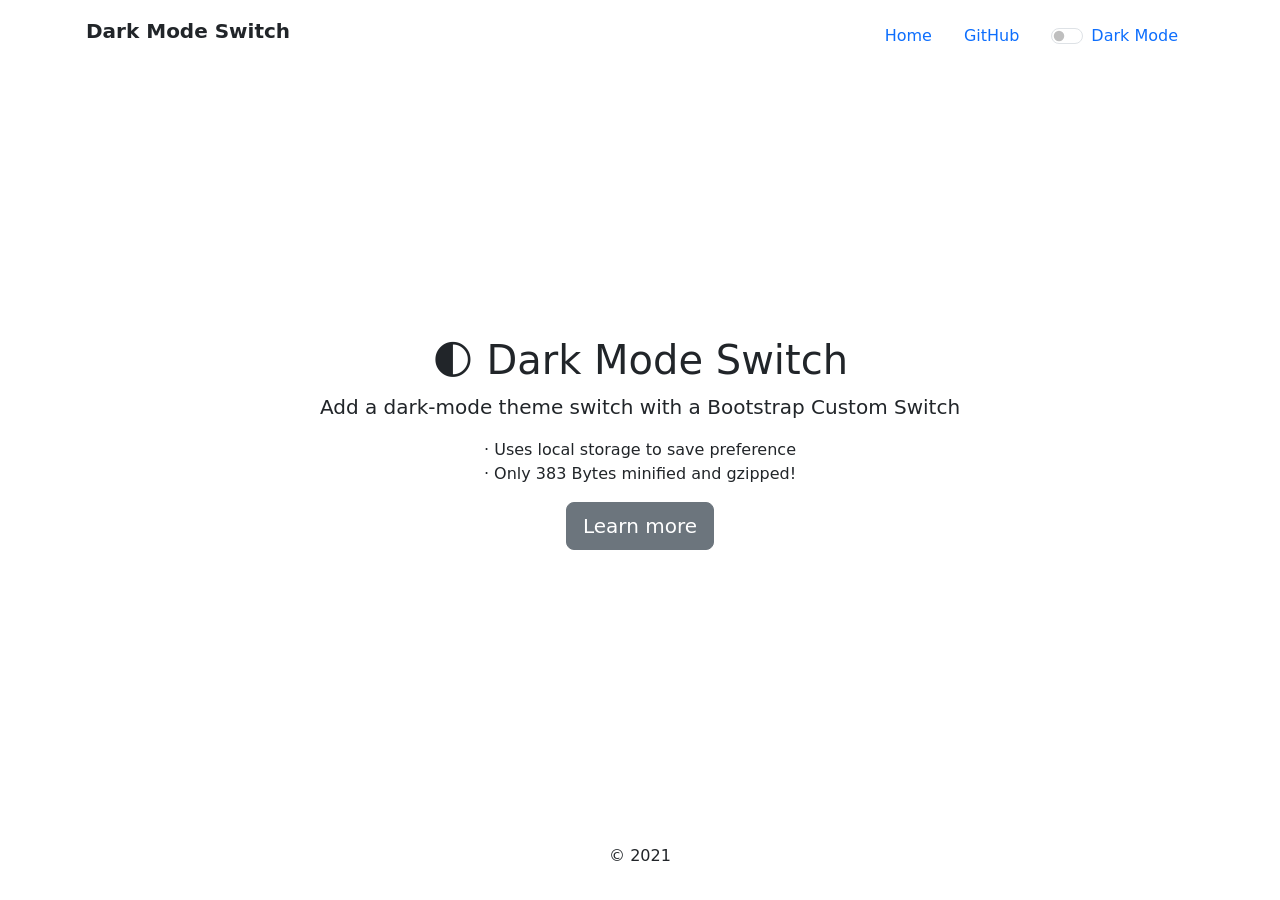
<file: assets/plugins/dark-mode-switch/index.html>
<!doctype html>
<html lang="en" class="h-100">

<head>
  <meta charset="utf-8">
  <meta http-equiv="x-ua-compatible" content="ie=edge">
  <meta name="viewport" content="width=device-width, initial-scale=1">
  <title>Dark Mode Switch</title>
  <meta name="description" content="Add a dark-mode theme toggle with a Bootstrap Custom Switch">

  <link rel="icon"
    href="data:image/svg+xml,<svg xmlns=%22http://www.w3.org/2000/svg%22 viewBox=%220 0 100 100%22><text y=%22.9em%22 font-size=%2280%22>🌓</text></svg>">
  
  <meta property="og:site_name" content="GitHub">
  <meta property="og:image"
    content="https://repository-images.githubusercontent.com/194995309/38db8f80-9db7-11e9-998f-43f2a26d9e0b">
  <meta property="og:title" content="dark-mode-switch">
  <meta property="og:description" content="Add a dark-mode theme toggle with a Bootstrap Custom Switch">
  <meta property="og:url" content="https://coliff.github.io/dark-mode-switch/">
  <link rel="author" href="https://christianoliff.com/">
  <meta name="twitter:creator" content="@christianoliff">
  <meta name="monetization" content="$ilp.uphold.com/Epqzn3YGr2MB">

  <link rel="stylesheet" href="https://cdn.jsdelivr.net/npm/bootstrap@5/dist/css/bootstrap.min.css">

  <!-- IE 11 polyfill for CSS and Custom Properties -->
  <script
    nomodule>window.MSInputMethodContext && document.documentMode && document.write('<link rel="stylesheet" href="https://cdn.jsdelivr.net/npm/bootstrap-ie11@5/css/bootstrap-ie11.min.css"><script src="https://cdn.jsdelivr.net/npm/ie11-custom-properties@4/ie11CustomProperties.min.js"><\/script>');</script>

  <link rel="stylesheet" href="dark-mode.css">

</head>

<body class="bg-white text-center d-flex h-100">

  <div class="container d-flex p-3 mx-auto w-100 flex-column">
    <header class="mb-auto">
      <div class="float-md-start fw-bold fs-5">Dark Mode Switch</div>
      <nav class="nav justify-content-center float-md-end">
        <a class="nav-link active" href="https://coliff.github.io/dark-mode-switch/">Home</a>
        <a class="nav-link" href="https://github.com/coliff/dark-mode-switch" target="_blank">GitHub</a>
        <div class="nav-link">

          <div class="form-check form-switch">
            <input type="checkbox" class="form-check-input" id="darkSwitch">
            <label class="custom-control-label" for="darkSwitch">Dark Mode</label>
          </div>
          <script src="dark-mode-switch.min.js"></script>

        </div>
      </nav>
    </header>

    <main role="main">
      <h1>🌓 Dark Mode Switch</h1>
      <p class="lead">Add a dark-mode theme switch with a Bootstrap Custom Switch</p>
      <ul class="list-unstyled">
        <li>&middot; Uses local storage to save preference</li>
        <li>&middot; Only 383 Bytes minified and gzipped!</li>
      </ul>
      <p>
        <a href="https://github.com/coliff/dark-mode-switch" target="_blank" rel="noopener"
          class="btn btn-lg btn-secondary">
          Learn more
        </a>
      </p>
    </main>

    <footer class="mt-auto">
      <p>&copy; 2021</p>
    </footer>

  </div>
</body>

</html>
</file>
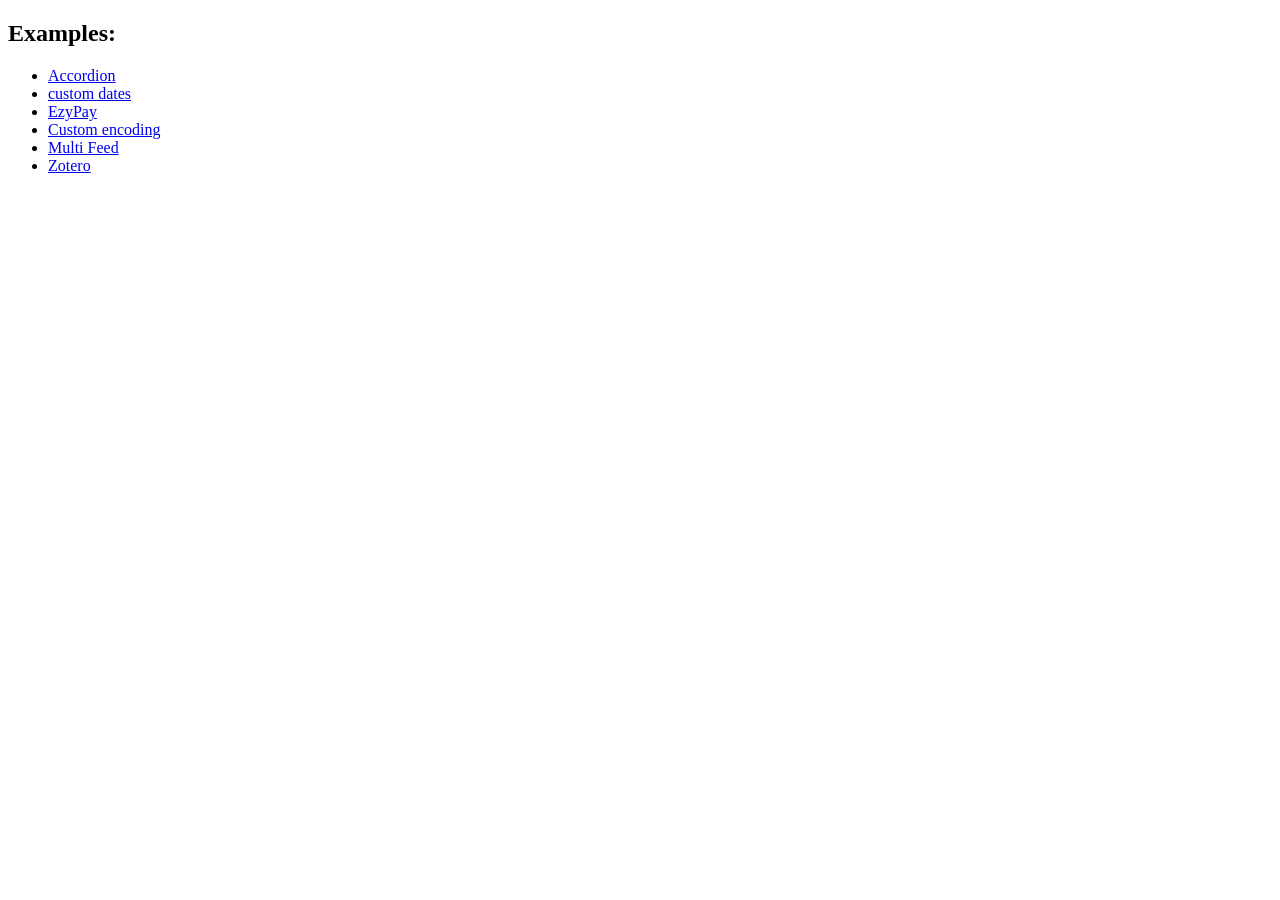
<file: assets/plugins/vanilla-rss/index.html>
<!DOCTYPE html>
<html>
  <head>
    <title>vanilla-rss</title>
  </head>
  <body>
    <div>
      <h2>Examples:</h2>
      <ul>
        <li><a href="examples/accordion.html">Accordion</a></li>
        <li><a href="examples/custom-dates.html">custom dates</a></li>
        <li><a href="examples/ezypay.html">EzyPay</a></li>
        <li><a href="examples/ISO-8859-1.html">Custom encoding</a></li>
        <li><a href="examples/multi-feed.html">Multi Feed</a></li>
        <li><a href="examples/zotero.html">Zotero</a></li>
      </ul>
    </div>
  </body>
</html>
</file>
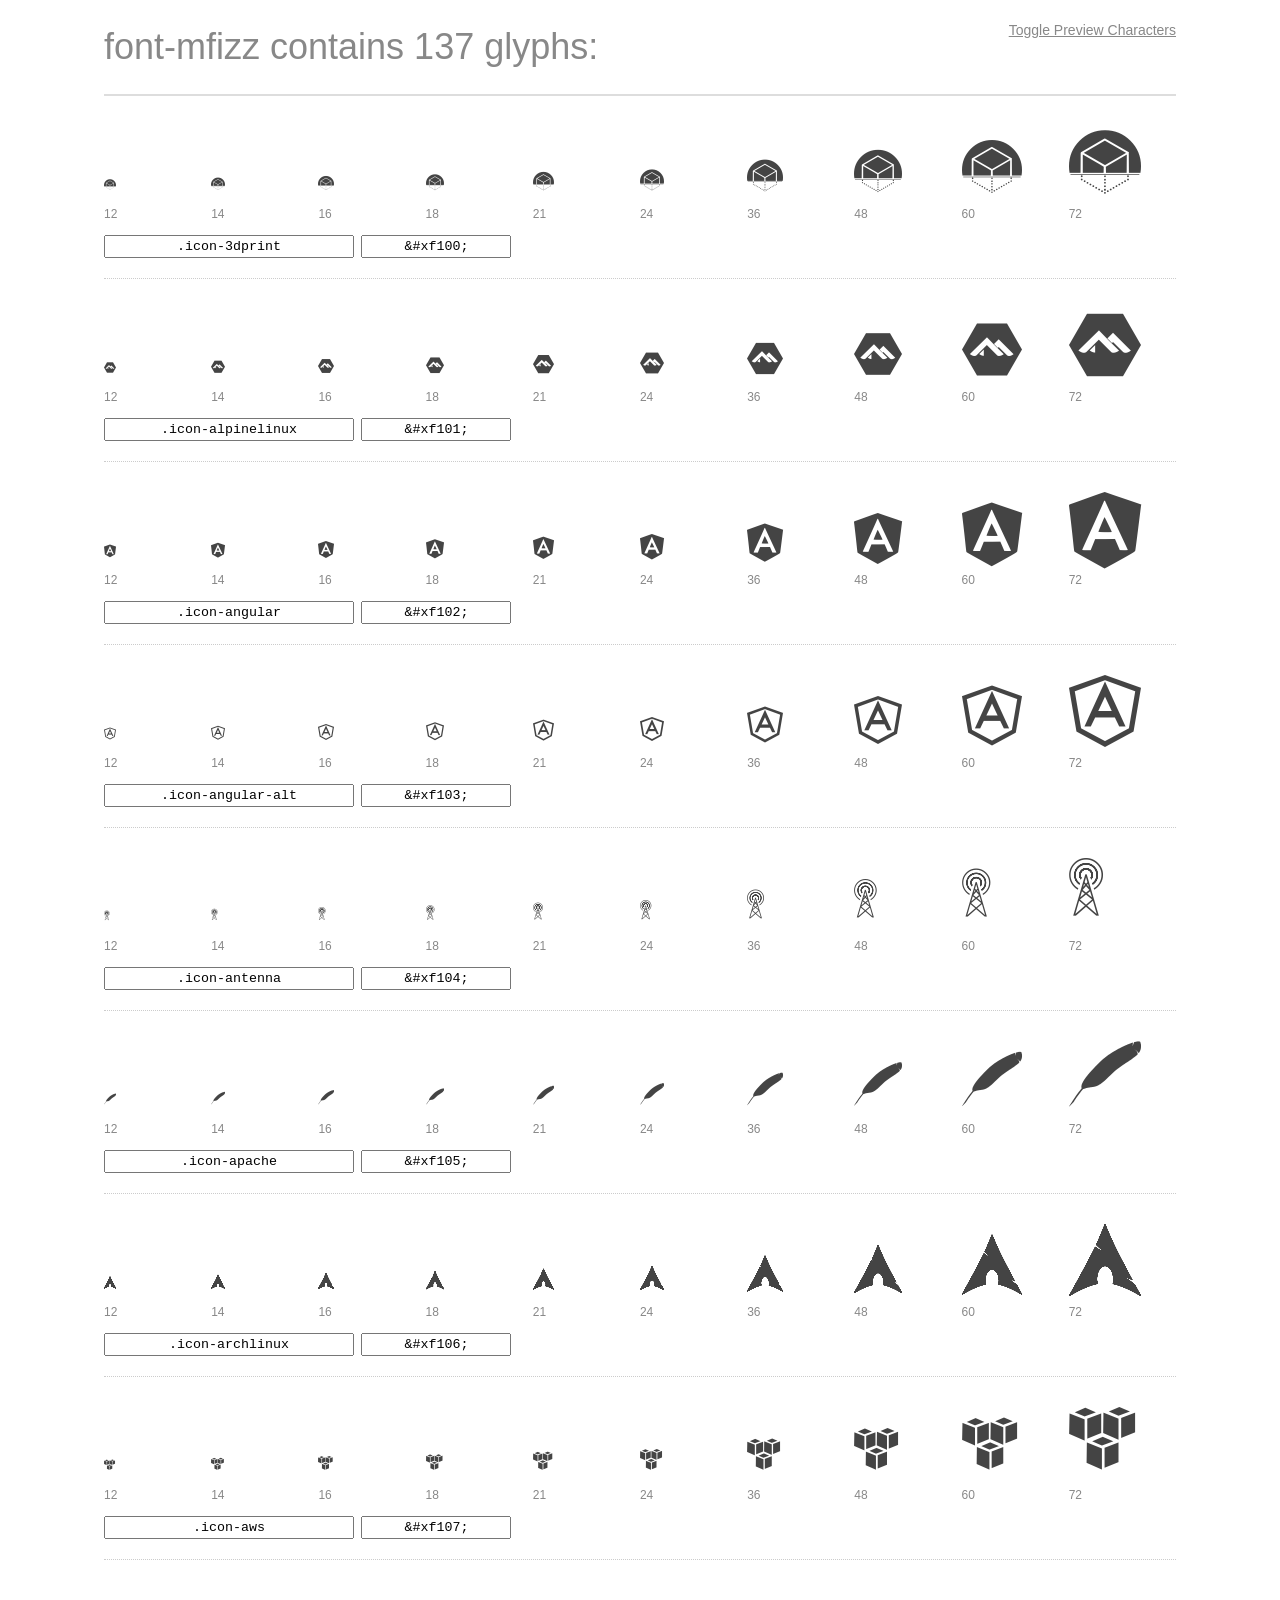
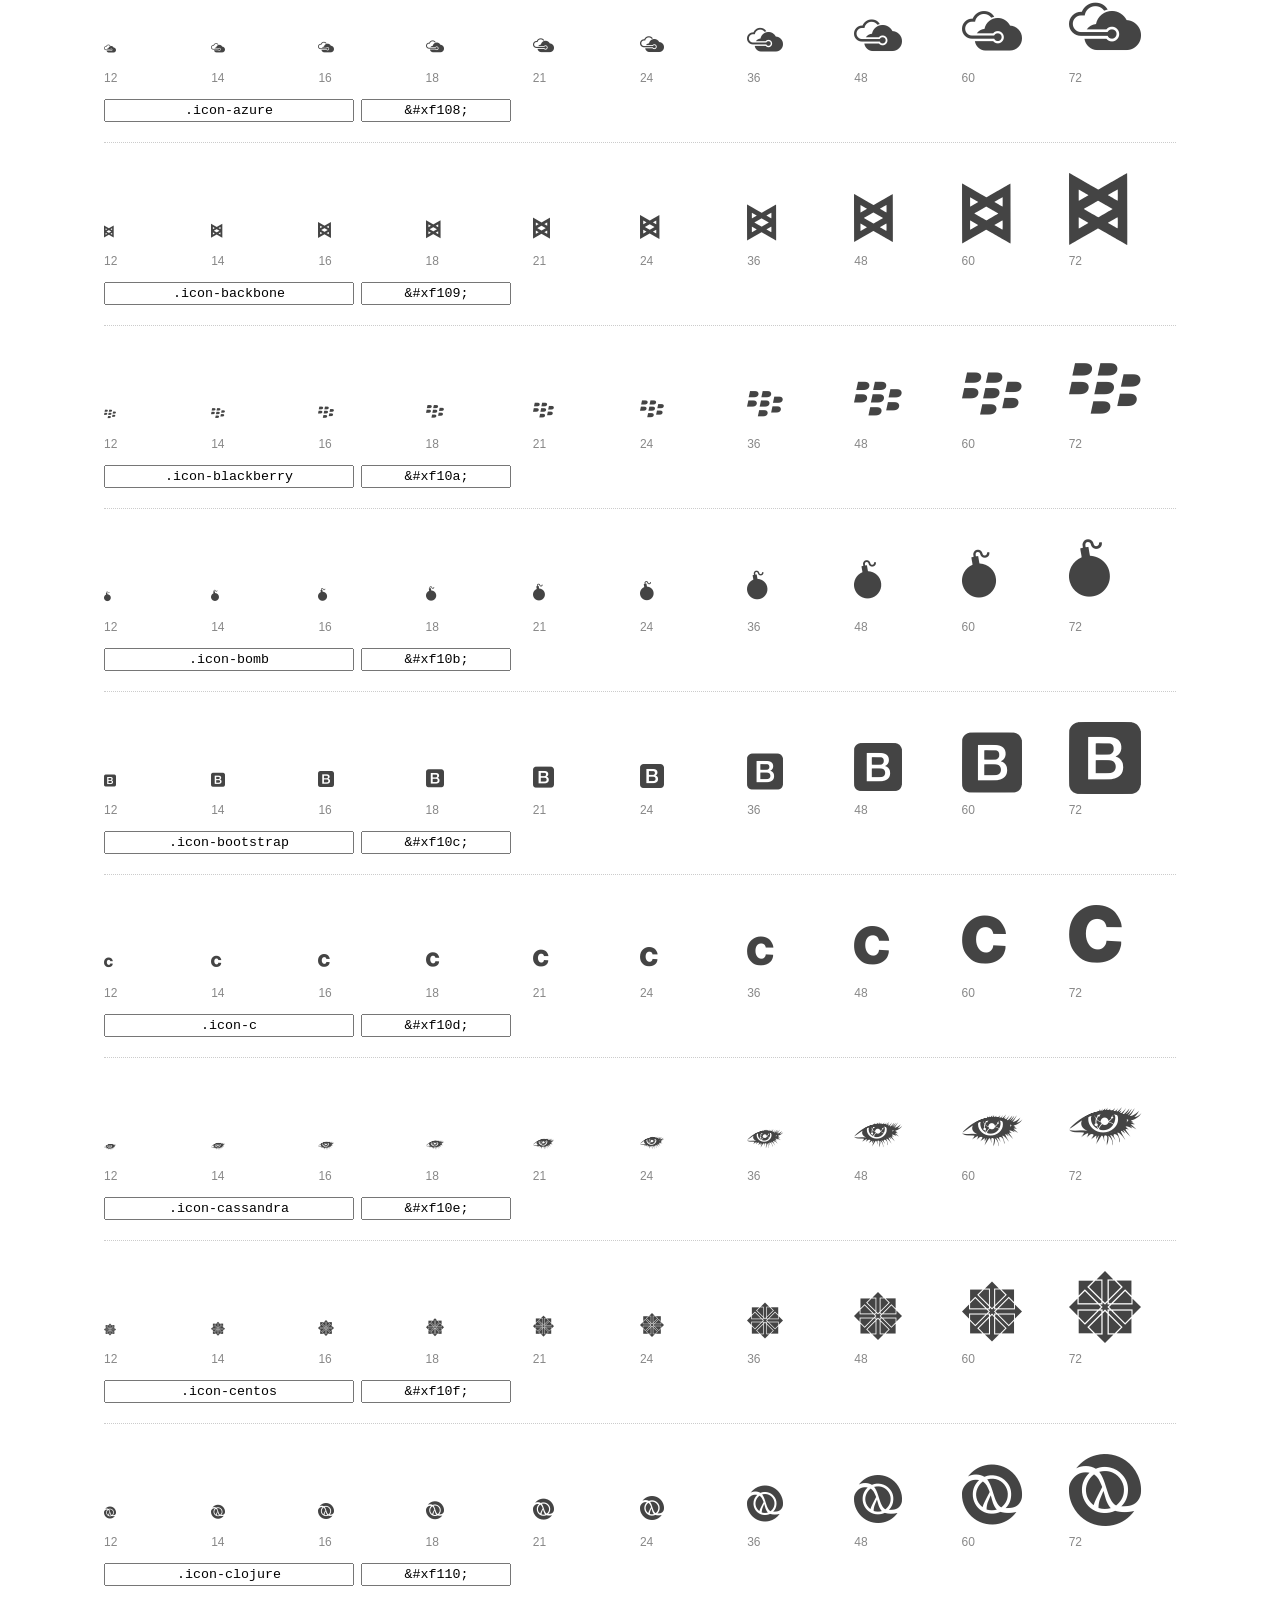
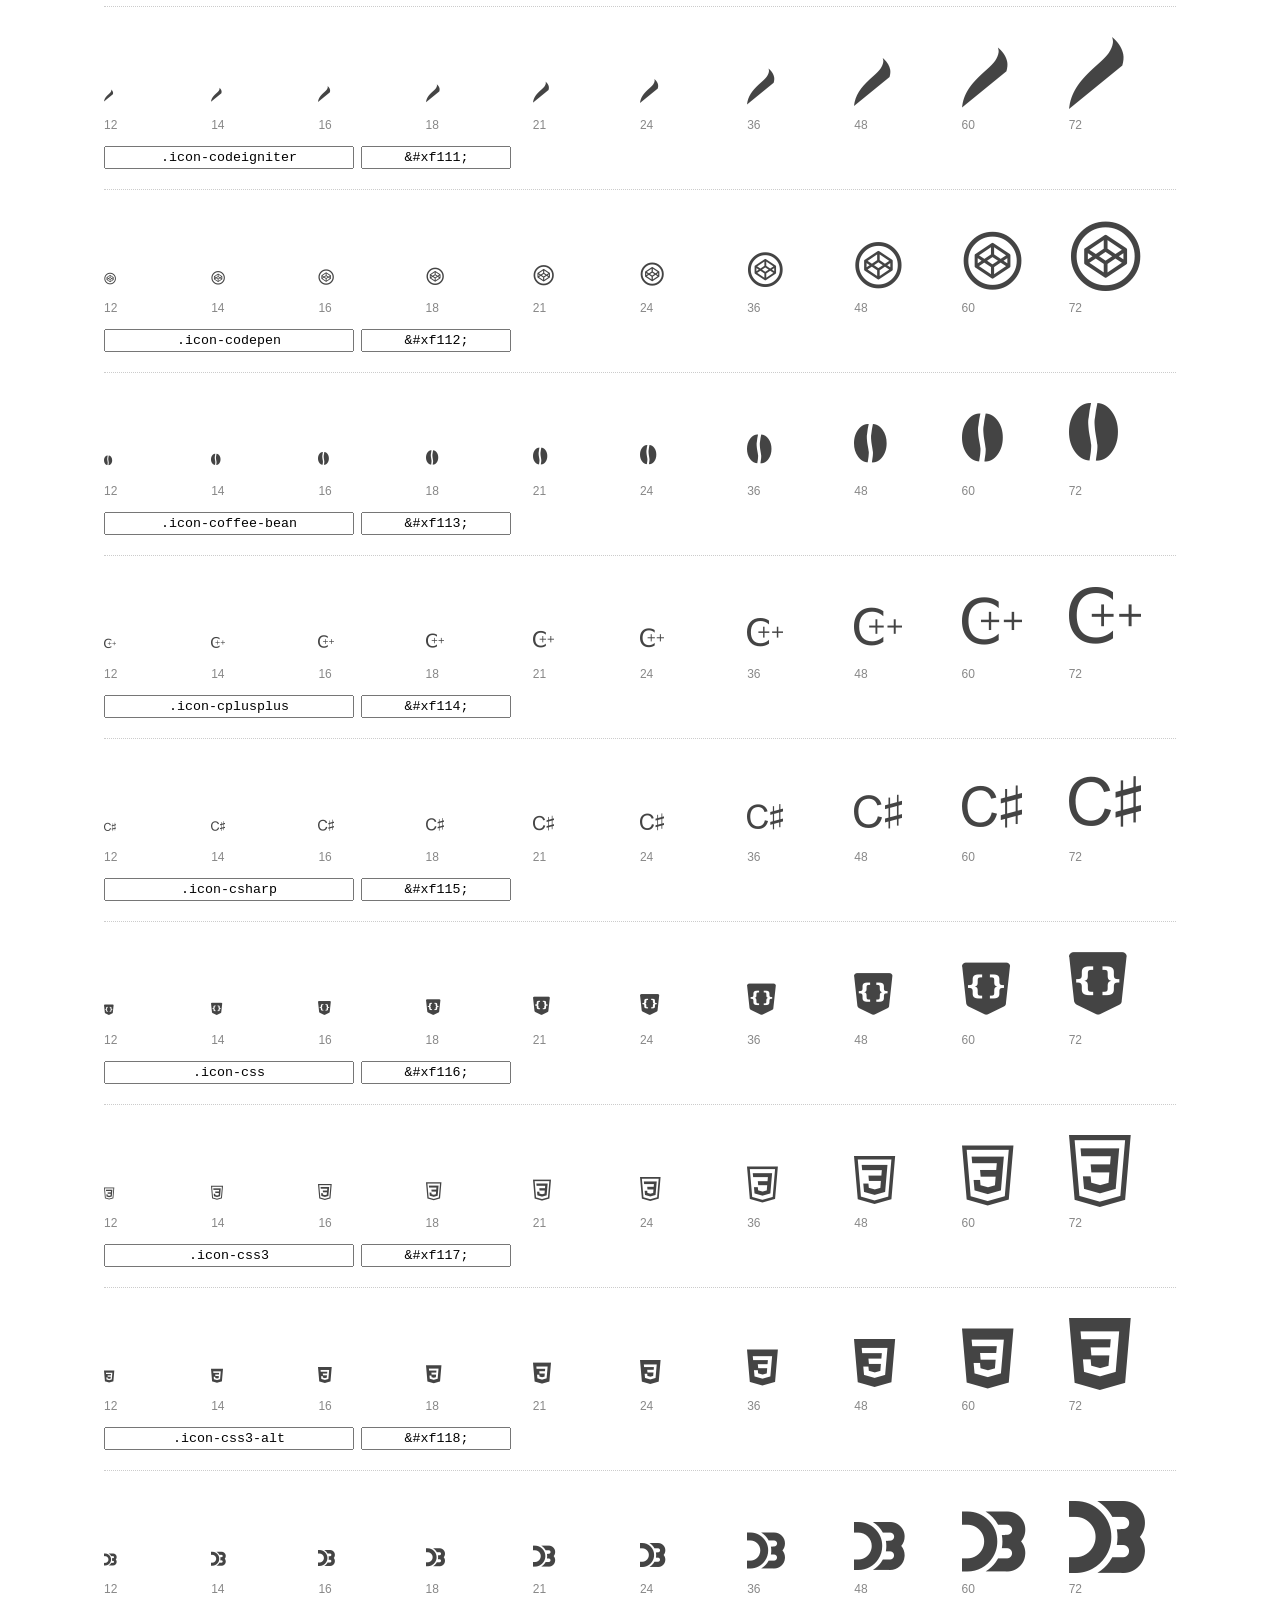
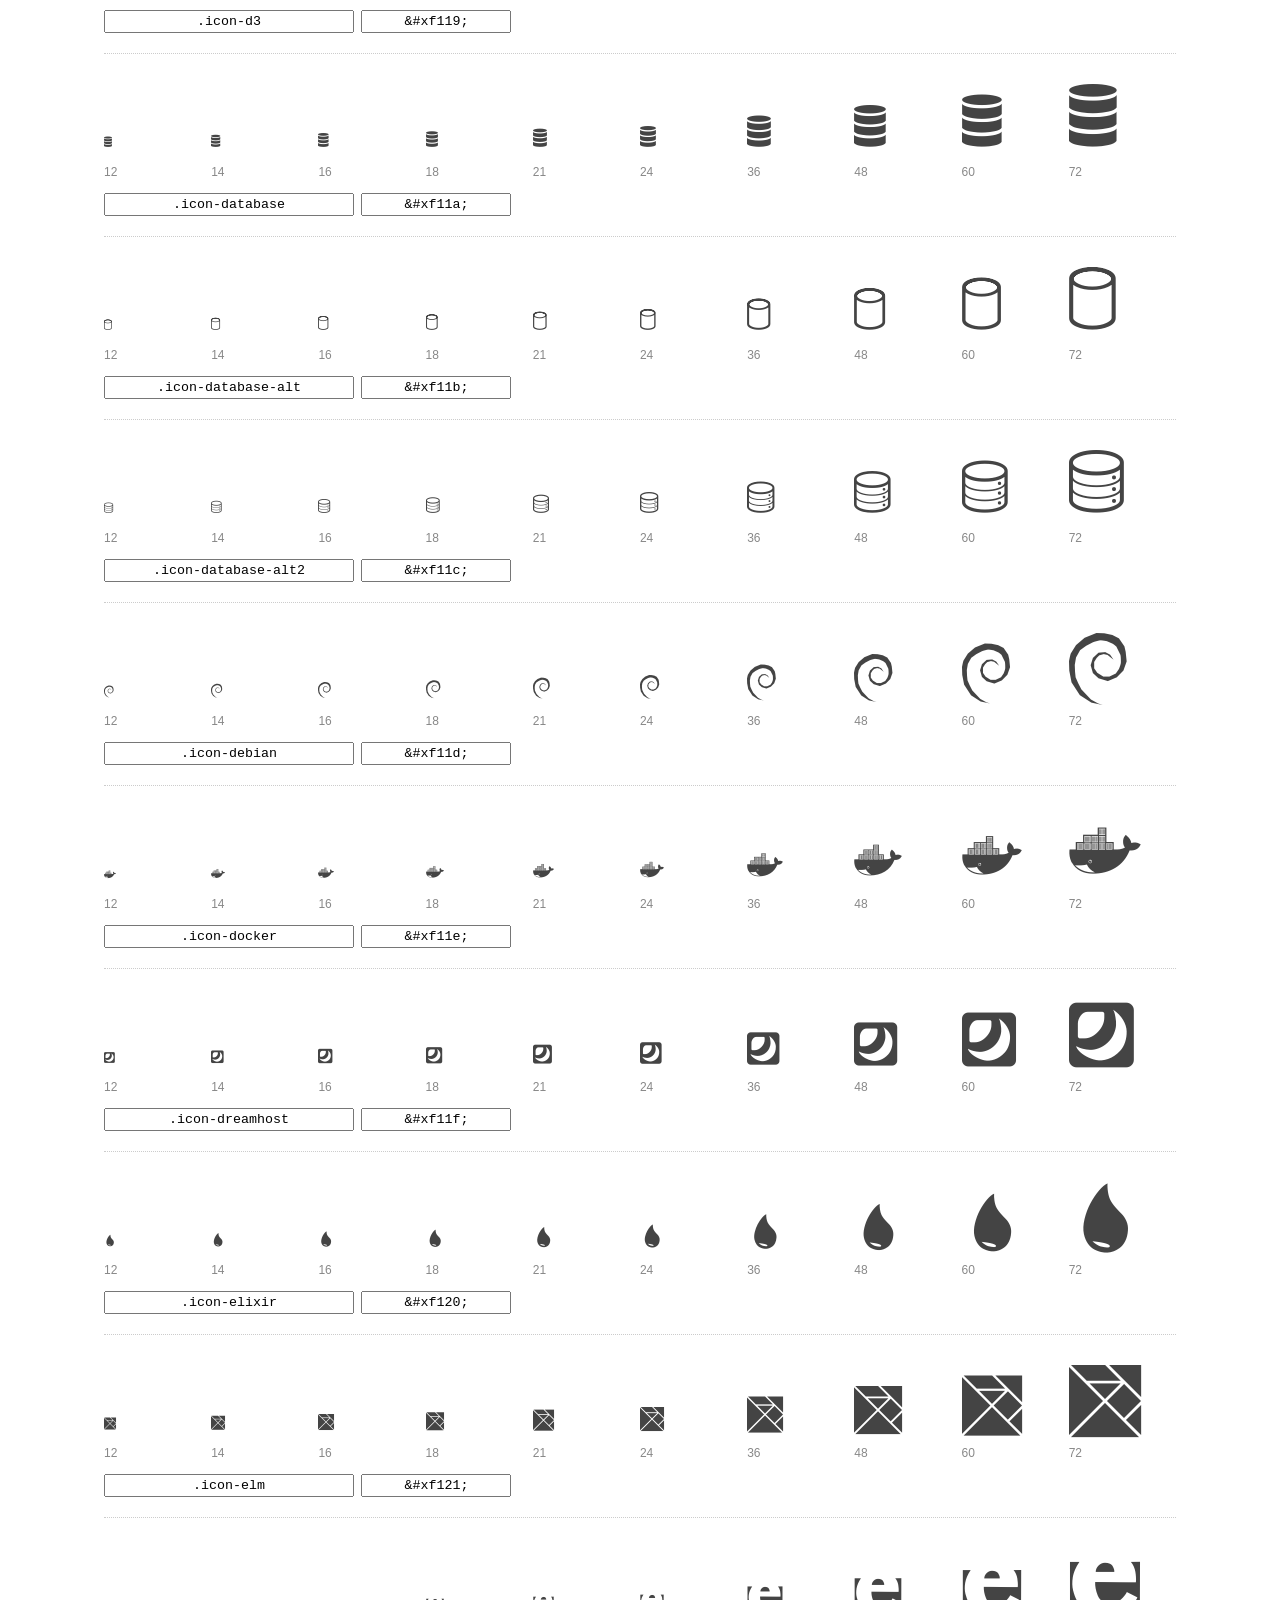
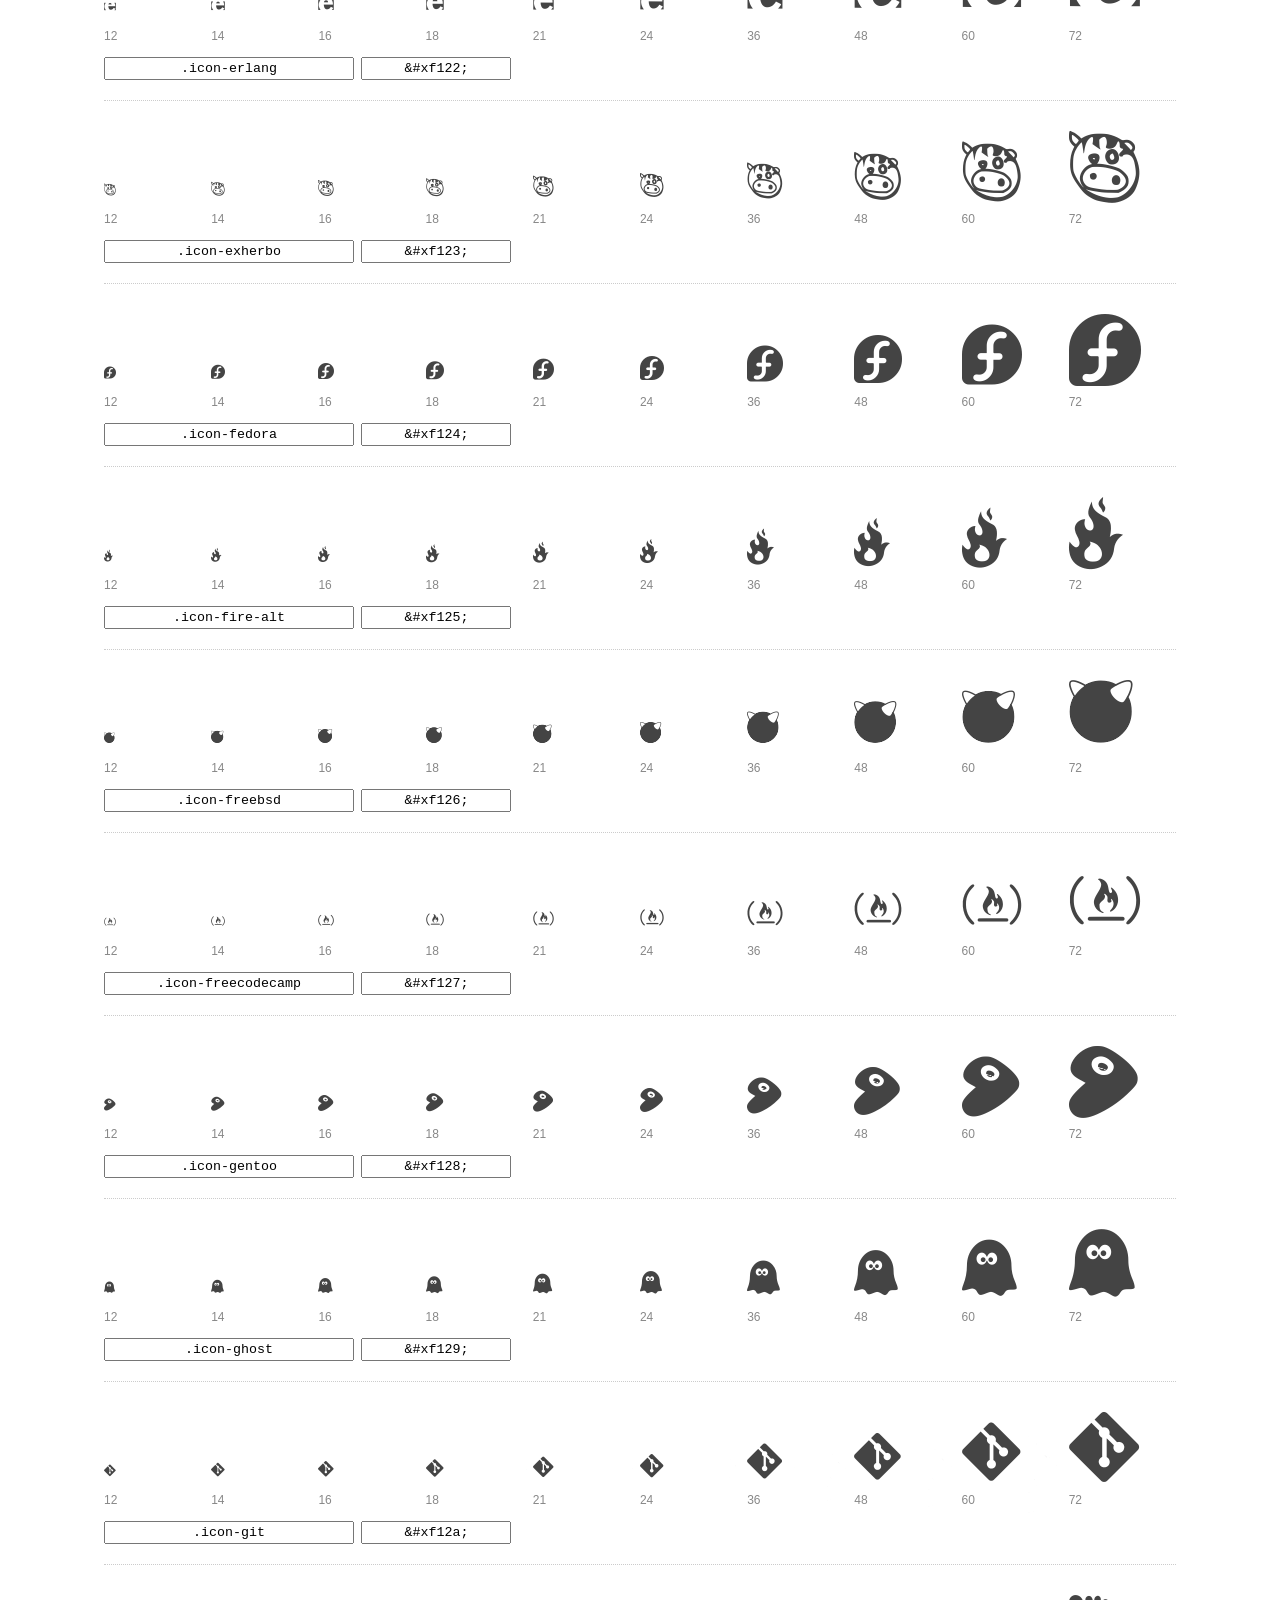
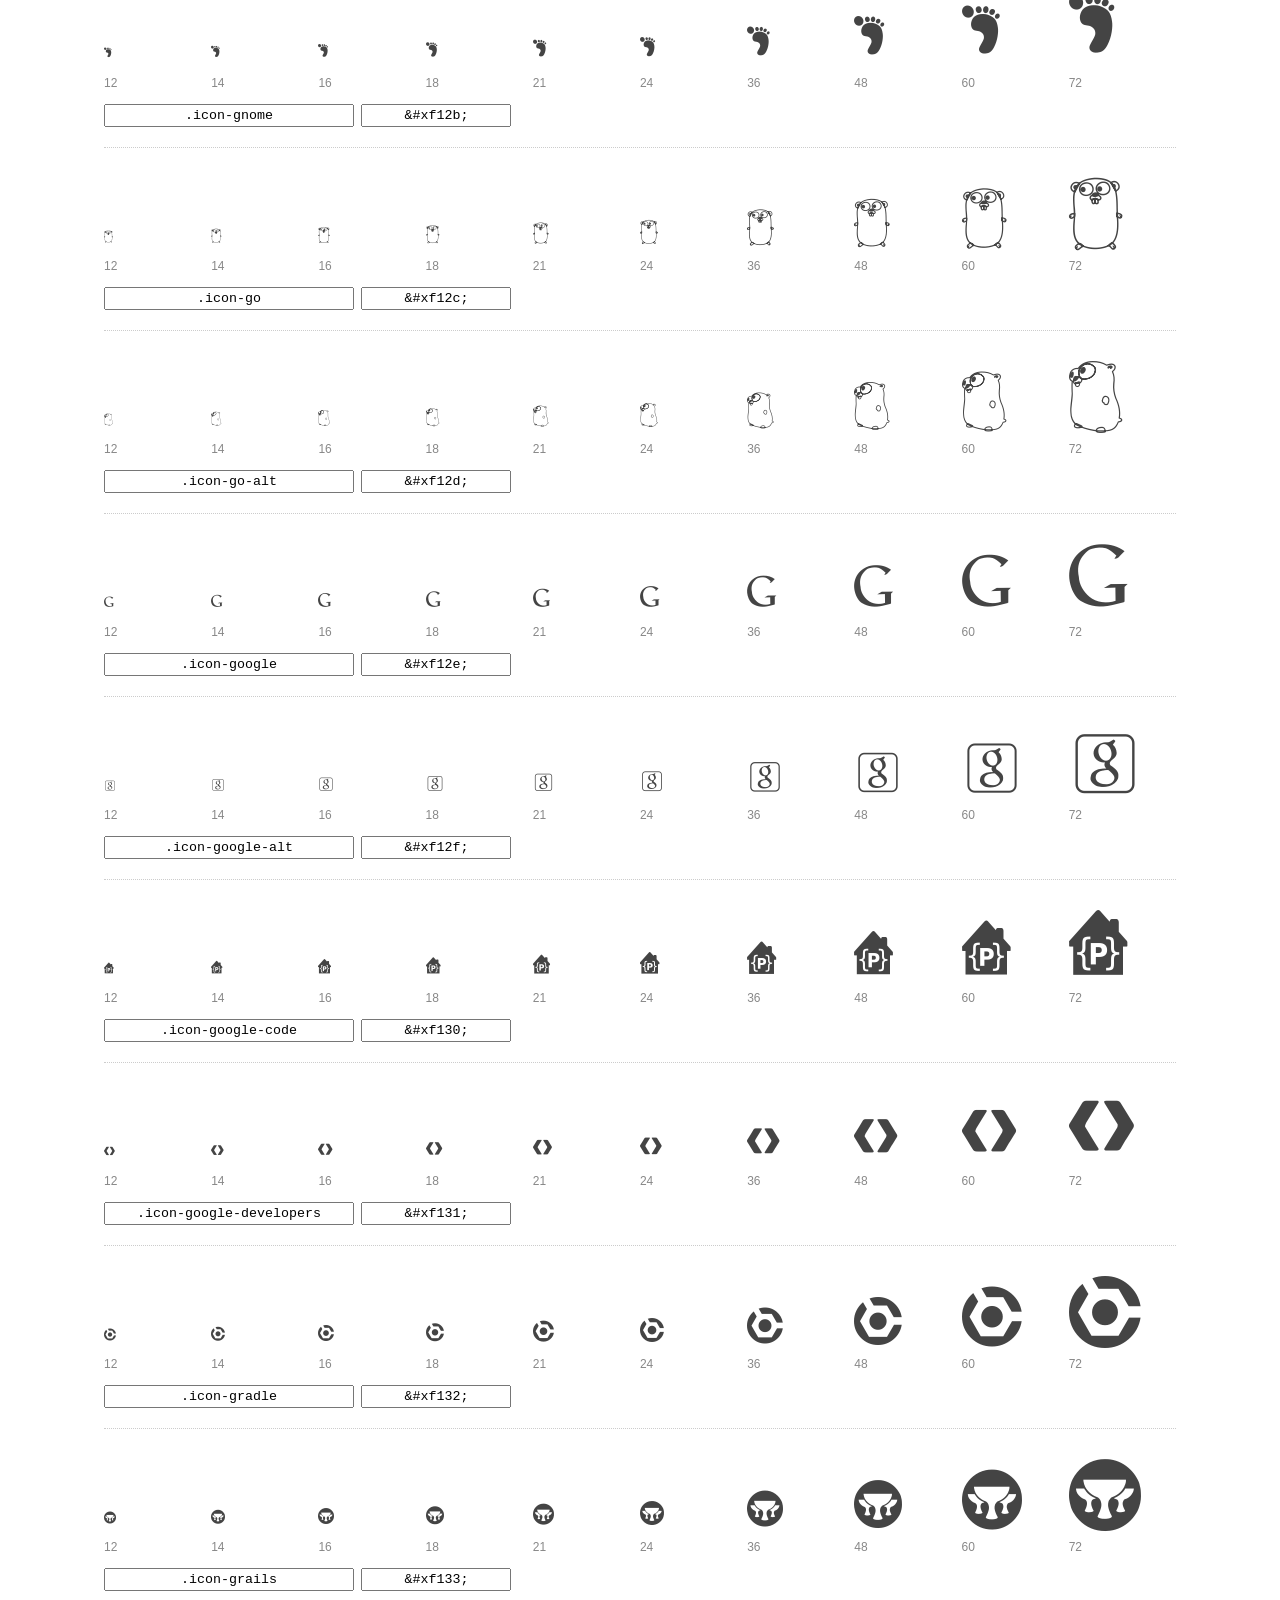
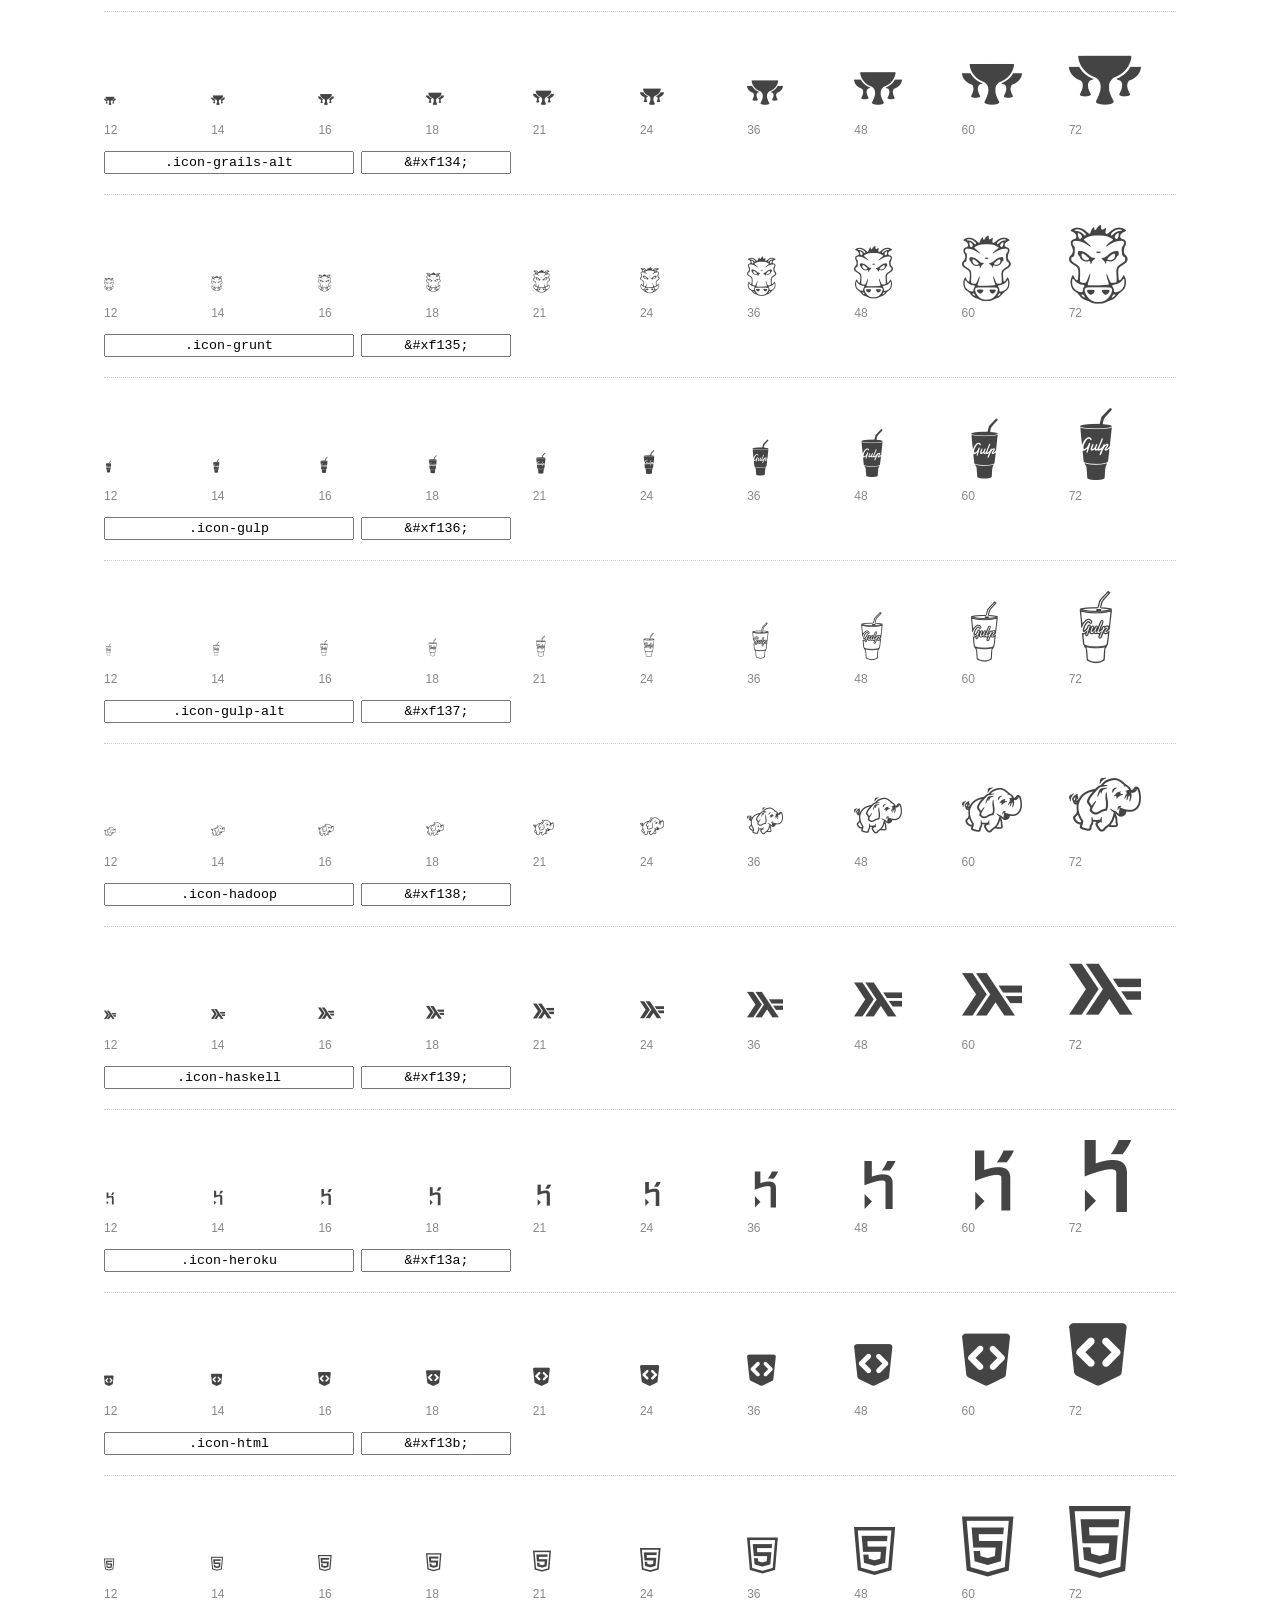
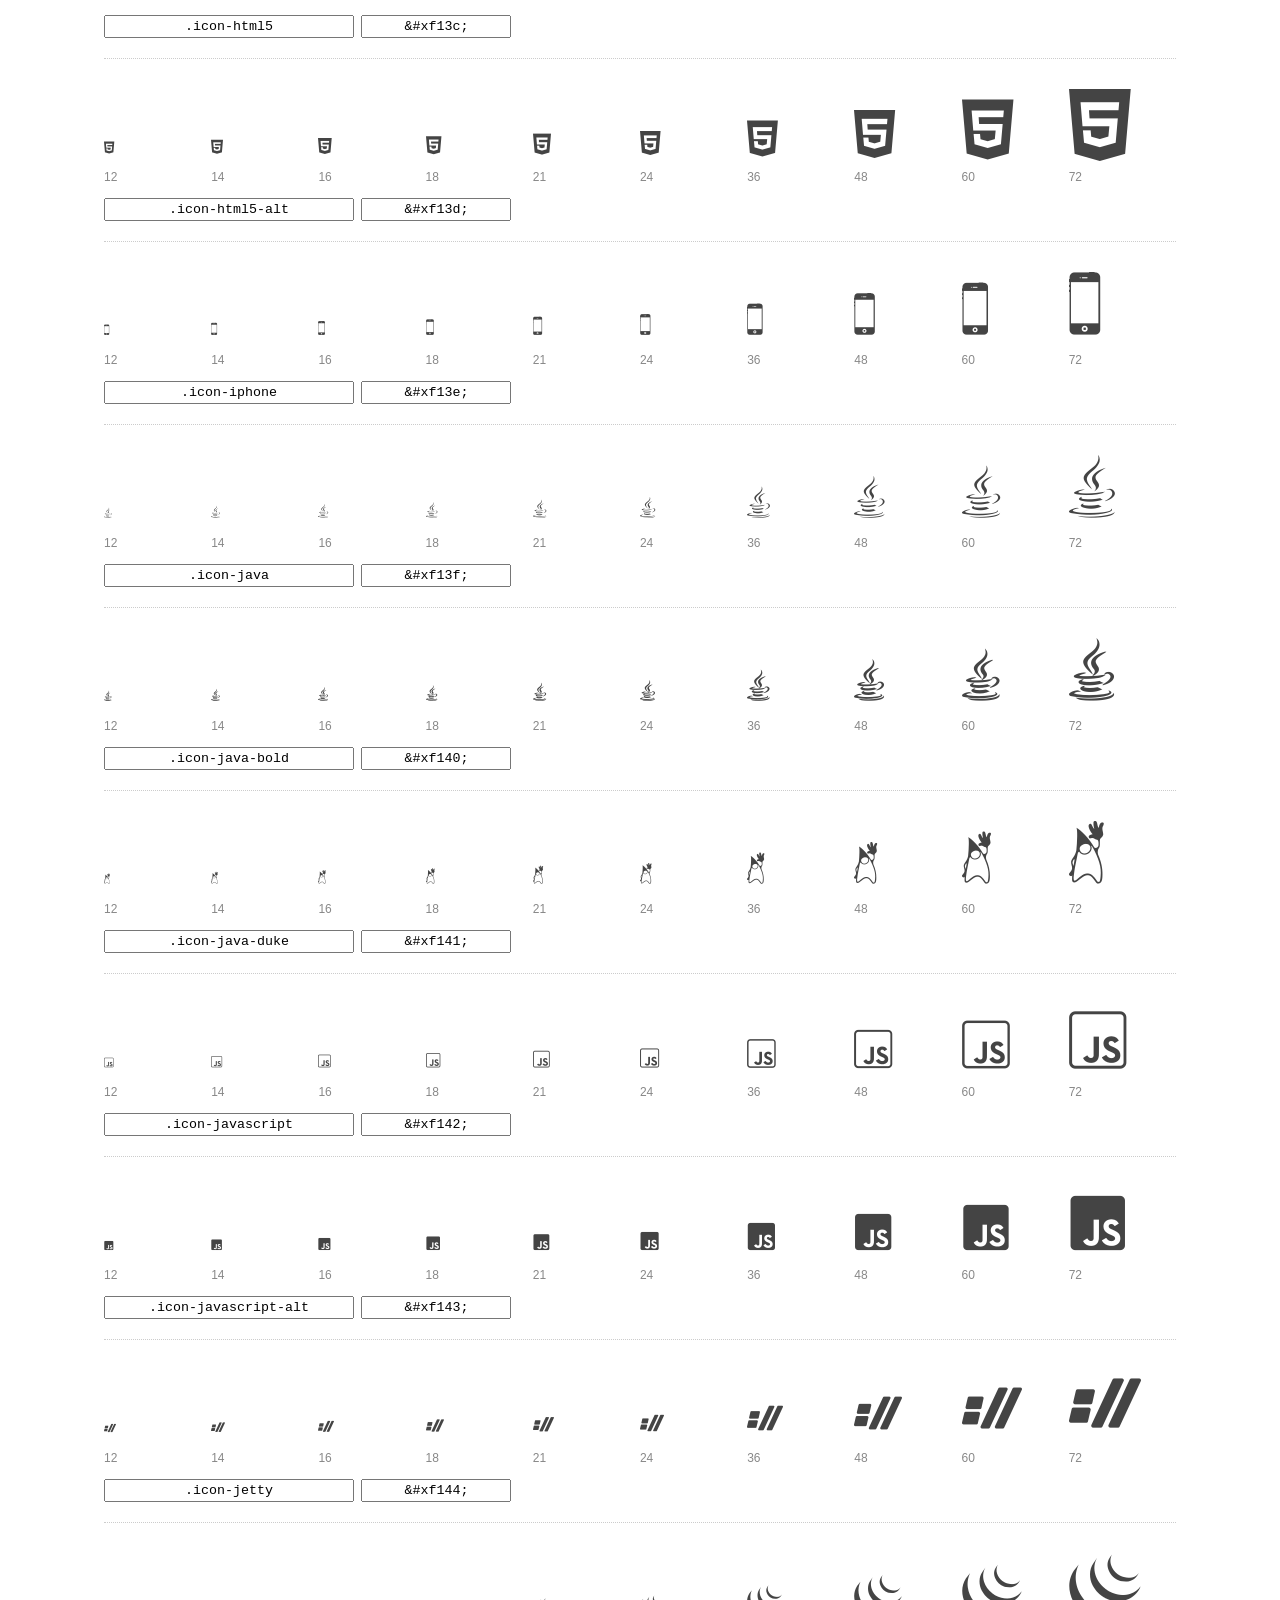
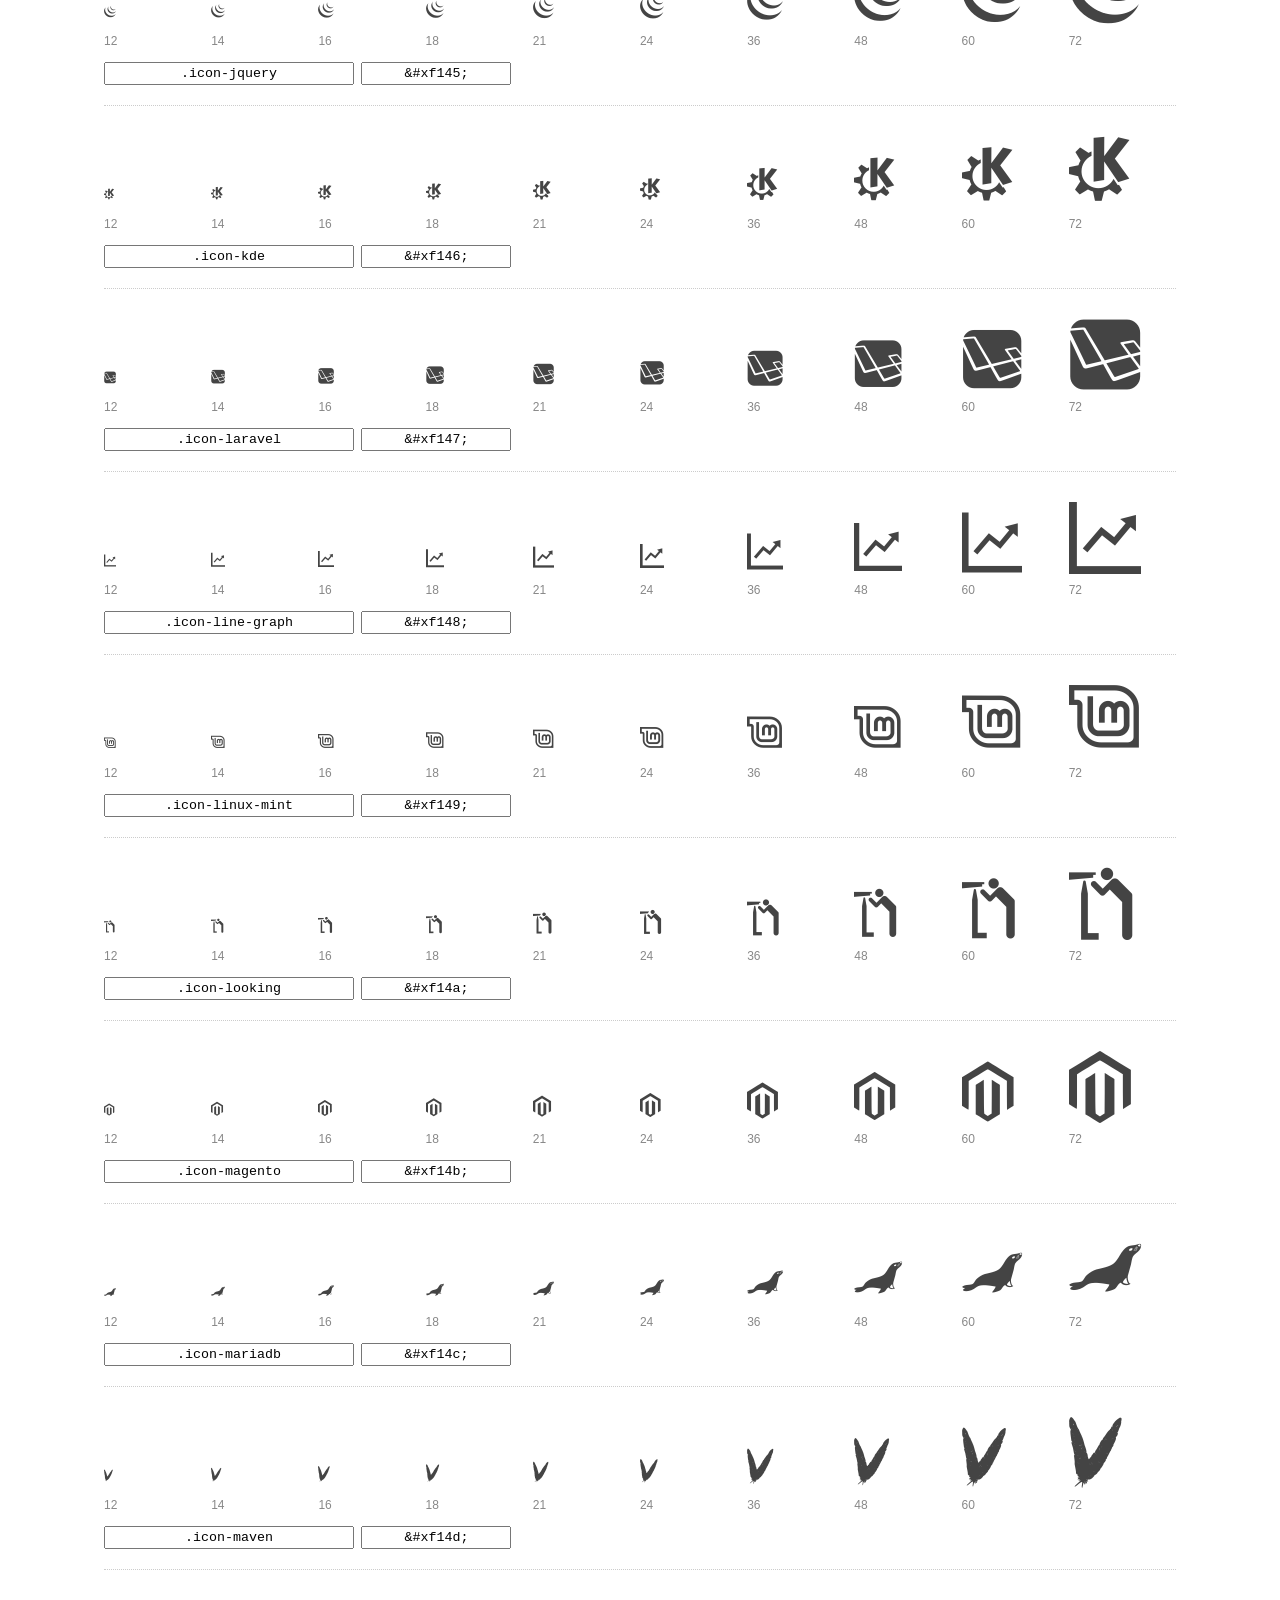
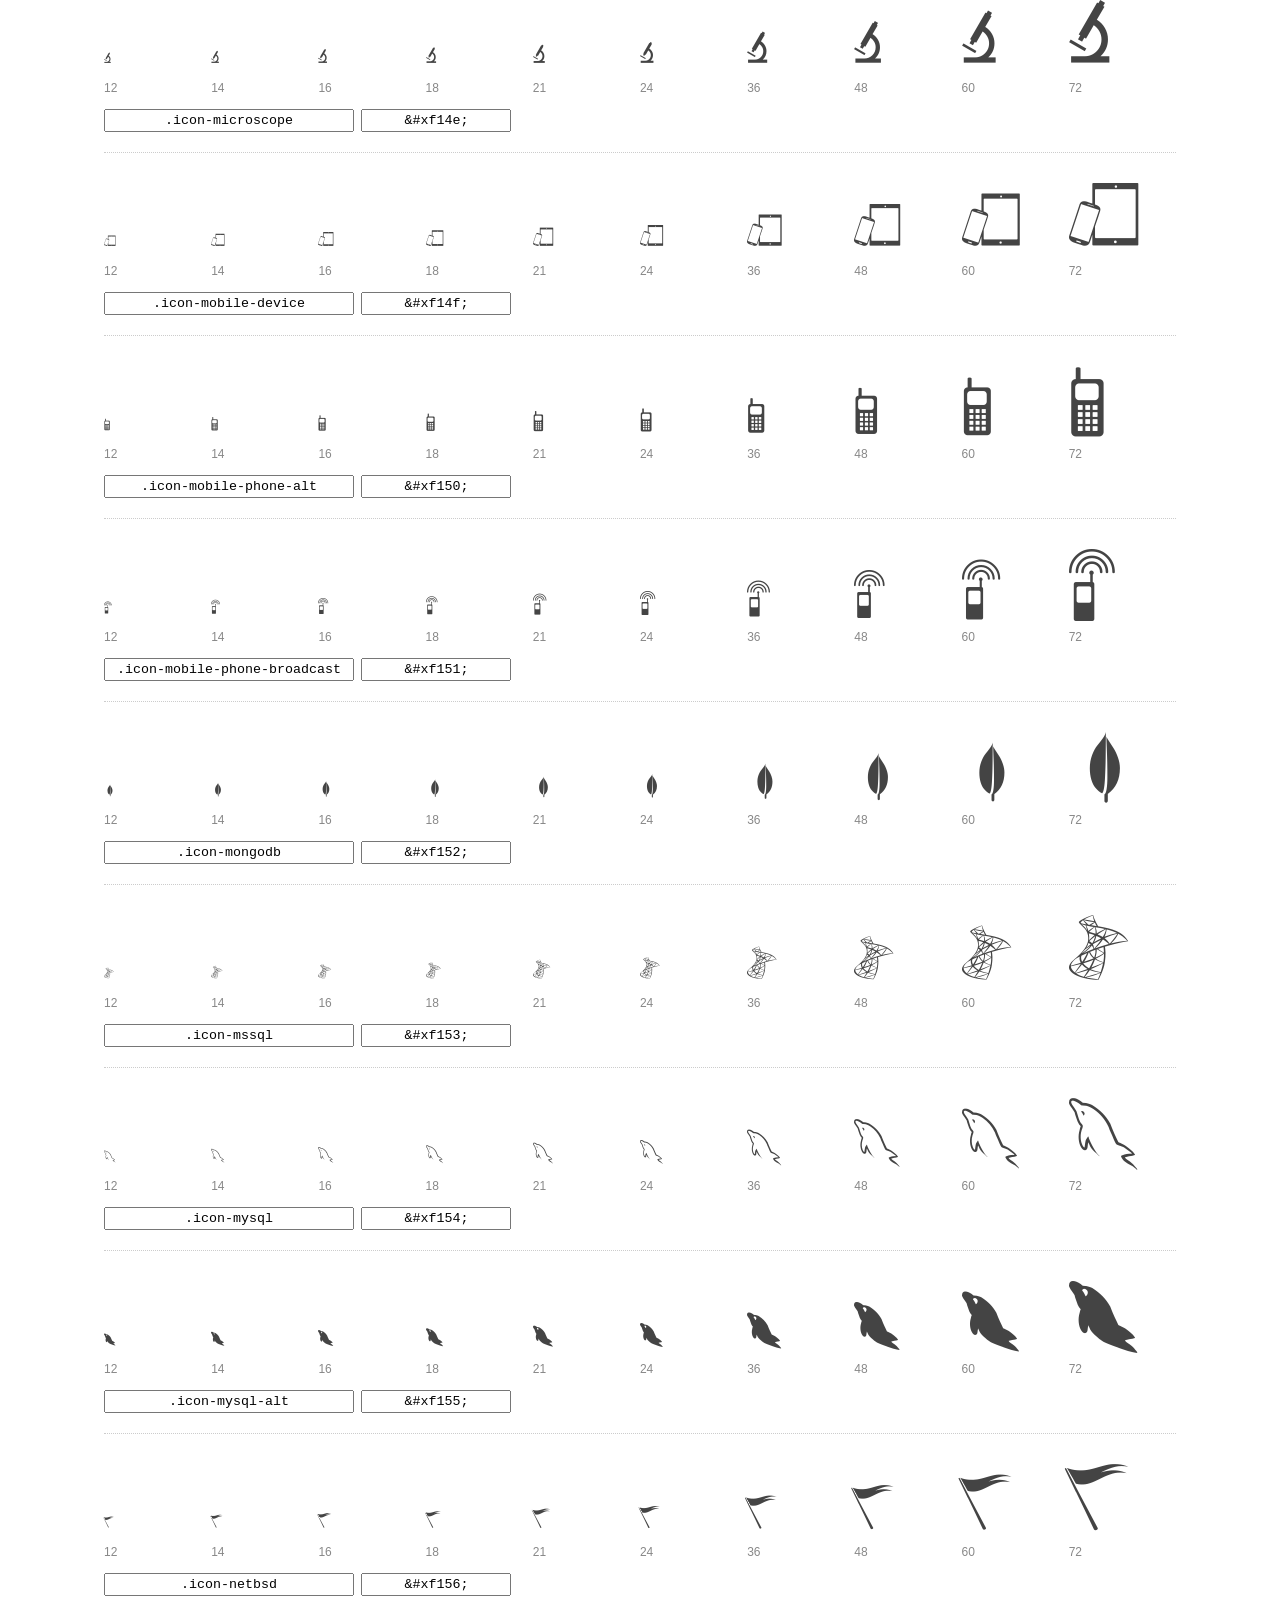
<file: assets/css/font-mfizz-2.4.1/preview.html>
<!DOCTYPE html>
<html>
  <head>
    <title>font-mfizz glyphs preview</title>

    <style>
      /* Page Styles */

      * {
        -moz-box-sizing: border-box;
        -webkit-box-sizing: border-box;
        box-sizing: border-box;
        margin: 0;
        padding: 0;
      }

      body {
        background: #fff;
        color: #444;
        font: 16px/1.5 "Helvetica Neue", Helvetica, Arial, sans-serif;
      }

      a,
      a:visited {
        color: #888;
        text-decoration: underline;
      }
      a:hover,
      a:focus { color: #000; }

      header {
        border-bottom: 2px solid #ddd;
        margin-bottom: 20px;
        overflow: hidden;
        padding: 20px 0;
      }

      header h1 {
        color: #888;
        float: left;
        font-size: 36px;
        font-weight: 300;
      }

      header a {
        float: right;
        font-size: 14px;
      }

      .container {
        margin: 0 auto;
        max-width: 1200px;
        min-width: 960px;
        padding: 0 40px;
        width: 90%;
      }

      .glyph {
        border-bottom: 1px dotted #ccc;
        padding: 10px 0 20px;
        margin-bottom: 20px;
      }

      .preview-glyphs { vertical-align: bottom; }

      .preview-scale {
        color: #888;
        font-size: 12px;
        margin-top: 5px;
      }

      .step {
        display: inline-block;
        line-height: 1;
        position: relative;
        width: 10%;
      }

      .step .letters,
      .step i {
        -webkit-transition: opacity .3s;
        -moz-transition: opacity .3s;
        -ms-transition: opacity .3s;
        -o-transition: opacity .3s;
        transition: opacity .3s;
      }

      .step:hover .letters { opacity: 1; }
      .step:hover i { opacity: .3; }

      .letters {
        opacity: .3;
        position: absolute;
      }

      .characters-off .letters { display: none; }
      .characters-off .step:hover i { opacity: 1; }

      
      .size-12 { font-size: 12px; }
      
      .size-14 { font-size: 14px; }
      
      .size-16 { font-size: 16px; }
      
      .size-18 { font-size: 18px; }
      
      .size-21 { font-size: 21px; }
      
      .size-24 { font-size: 24px; }
      
      .size-36 { font-size: 36px; }
      
      .size-48 { font-size: 48px; }
      
      .size-60 { font-size: 60px; }
      
      .size-72 { font-size: 72px; }
      

      .usage { margin-top: 10px; }

      .usage input {
        font-family: monospace;
        margin-right: 3px;
        padding: 2px 5px;
        text-align: center;
      }

      .usage .point { width: 150px; }

      .usage .class { width: 250px; }

      footer {
        color: #888;
        font-size: 12px;
        padding: 20px 0;
      }

      /* Icon Font: font-mfizz */

      @font-face {
  font-family: "font-mfizz";
  src: url("./font-mfizz.eot");
  src: url("./font-mfizz.eot?#iefix") format("embedded-opentype"),
       url("./font-mfizz.woff") format("woff"),
       url("./font-mfizz.ttf") format("truetype"),
       url("./font-mfizz.svg#font-mfizz") format("svg");
  font-weight: normal;
  font-style: normal;
}

@media screen and (-webkit-min-device-pixel-ratio:0) {
  @font-face {
    font-family: "font-mfizz";
    src: url("./font-mfizz.svg#font-mfizz") format("svg");
  }
}

      [data-icon]:before { content: attr(data-icon); }

      [data-icon]:before,
      .icon-3dprint:before,
.icon-alpinelinux:before,
.icon-angular:before,
.icon-angular-alt:before,
.icon-antenna:before,
.icon-apache:before,
.icon-archlinux:before,
.icon-aws:before,
.icon-azure:before,
.icon-backbone:before,
.icon-blackberry:before,
.icon-bomb:before,
.icon-bootstrap:before,
.icon-c:before,
.icon-cassandra:before,
.icon-centos:before,
.icon-clojure:before,
.icon-codeigniter:before,
.icon-codepen:before,
.icon-coffee-bean:before,
.icon-cplusplus:before,
.icon-csharp:before,
.icon-css:before,
.icon-css3:before,
.icon-css3-alt:before,
.icon-d3:before,
.icon-database:before,
.icon-database-alt:before,
.icon-database-alt2:before,
.icon-debian:before,
.icon-docker:before,
.icon-dreamhost:before,
.icon-elixir:before,
.icon-elm:before,
.icon-erlang:before,
.icon-exherbo:before,
.icon-fedora:before,
.icon-fire-alt:before,
.icon-freebsd:before,
.icon-freecodecamp:before,
.icon-gentoo:before,
.icon-ghost:before,
.icon-git:before,
.icon-gnome:before,
.icon-go:before,
.icon-go-alt:before,
.icon-google:before,
.icon-google-alt:before,
.icon-google-code:before,
.icon-google-developers:before,
.icon-gradle:before,
.icon-grails:before,
.icon-grails-alt:before,
.icon-grunt:before,
.icon-gulp:before,
.icon-gulp-alt:before,
.icon-hadoop:before,
.icon-haskell:before,
.icon-heroku:before,
.icon-html:before,
.icon-html5:before,
.icon-html5-alt:before,
.icon-iphone:before,
.icon-java:before,
.icon-java-bold:before,
.icon-java-duke:before,
.icon-javascript:before,
.icon-javascript-alt:before,
.icon-jetty:before,
.icon-jquery:before,
.icon-kde:before,
.icon-laravel:before,
.icon-line-graph:before,
.icon-linux-mint:before,
.icon-looking:before,
.icon-magento:before,
.icon-mariadb:before,
.icon-maven:before,
.icon-microscope:before,
.icon-mobile-device:before,
.icon-mobile-phone-alt:before,
.icon-mobile-phone-broadcast:before,
.icon-mongodb:before,
.icon-mssql:before,
.icon-mysql:before,
.icon-mysql-alt:before,
.icon-netbsd:before,
.icon-nginx:before,
.icon-nginx-alt:before,
.icon-nginx-alt2:before,
.icon-nodejs:before,
.icon-npm:before,
.icon-objc:before,
.icon-openshift:before,
.icon-oracle:before,
.icon-oracle-alt:before,
.icon-osx:before,
.icon-perl:before,
.icon-phone-alt:before,
.icon-phone-gap:before,
.icon-phone-retro:before,
.icon-php:before,
.icon-php-alt:before,
.icon-playframework:before,
.icon-playframework-alt:before,
.icon-plone:before,
.icon-postgres:before,
.icon-postgres-alt:before,
.icon-python:before,
.icon-raspberrypi:before,
.icon-reactjs:before,
.icon-redhat:before,
.icon-redis:before,
.icon-ruby:before,
.icon-ruby-on-rails:before,
.icon-ruby-on-rails-alt:before,
.icon-rust:before,
.icon-sass:before,
.icon-satellite:before,
.icon-scala:before,
.icon-scala-alt:before,
.icon-script:before,
.icon-script-alt:before,
.icon-shell:before,
.icon-sitefinity:before,
.icon-solaris:before,
.icon-splatter:before,
.icon-spring:before,
.icon-suse:before,
.icon-svg:before,
.icon-symfony:before,
.icon-tomcat:before,
.icon-ubuntu:before,
.icon-unity:before,
.icon-wireless:before,
.icon-wordpress:before,
.icon-x11:before {
        display: inline-block;
  font-family: "font-mfizz";
  font-style: normal;
  font-weight: normal;
  font-variant: normal;
  line-height: 1;
  text-decoration: inherit;
  text-rendering: optimizeLegibility;
  text-transform: none;
  -moz-osx-font-smoothing: grayscale;
  -webkit-font-smoothing: antialiased;
  font-smoothing: antialiased;
      }

      .icon-3dprint:before { content: "\f100"; }
.icon-alpinelinux:before { content: "\f101"; }
.icon-angular:before { content: "\f102"; }
.icon-angular-alt:before { content: "\f103"; }
.icon-antenna:before { content: "\f104"; }
.icon-apache:before { content: "\f105"; }
.icon-archlinux:before { content: "\f106"; }
.icon-aws:before { content: "\f107"; }
.icon-azure:before { content: "\f108"; }
.icon-backbone:before { content: "\f109"; }
.icon-blackberry:before { content: "\f10a"; }
.icon-bomb:before { content: "\f10b"; }
.icon-bootstrap:before { content: "\f10c"; }
.icon-c:before { content: "\f10d"; }
.icon-cassandra:before { content: "\f10e"; }
.icon-centos:before { content: "\f10f"; }
.icon-clojure:before { content: "\f110"; }
.icon-codeigniter:before { content: "\f111"; }
.icon-codepen:before { content: "\f112"; }
.icon-coffee-bean:before { content: "\f113"; }
.icon-cplusplus:before { content: "\f114"; }
.icon-csharp:before { content: "\f115"; }
.icon-css:before { content: "\f116"; }
.icon-css3:before { content: "\f117"; }
.icon-css3-alt:before { content: "\f118"; }
.icon-d3:before { content: "\f119"; }
.icon-database:before { content: "\f11a"; }
.icon-database-alt:before { content: "\f11b"; }
.icon-database-alt2:before { content: "\f11c"; }
.icon-debian:before { content: "\f11d"; }
.icon-docker:before { content: "\f11e"; }
.icon-dreamhost:before { content: "\f11f"; }
.icon-elixir:before { content: "\f120"; }
.icon-elm:before { content: "\f121"; }
.icon-erlang:before { content: "\f122"; }
.icon-exherbo:before { content: "\f123"; }
.icon-fedora:before { content: "\f124"; }
.icon-fire-alt:before { content: "\f125"; }
.icon-freebsd:before { content: "\f126"; }
.icon-freecodecamp:before { content: "\f127"; }
.icon-gentoo:before { content: "\f128"; }
.icon-ghost:before { content: "\f129"; }
.icon-git:before { content: "\f12a"; }
.icon-gnome:before { content: "\f12b"; }
.icon-go:before { content: "\f12c"; }
.icon-go-alt:before { content: "\f12d"; }
.icon-google:before { content: "\f12e"; }
.icon-google-alt:before { content: "\f12f"; }
.icon-google-code:before { content: "\f130"; }
.icon-google-developers:before { content: "\f131"; }
.icon-gradle:before { content: "\f132"; }
.icon-grails:before { content: "\f133"; }
.icon-grails-alt:before { content: "\f134"; }
.icon-grunt:before { content: "\f135"; }
.icon-gulp:before { content: "\f136"; }
.icon-gulp-alt:before { content: "\f137"; }
.icon-hadoop:before { content: "\f138"; }
.icon-haskell:before { content: "\f139"; }
.icon-heroku:before { content: "\f13a"; }
.icon-html:before { content: "\f13b"; }
.icon-html5:before { content: "\f13c"; }
.icon-html5-alt:before { content: "\f13d"; }
.icon-iphone:before { content: "\f13e"; }
.icon-java:before { content: "\f13f"; }
.icon-java-bold:before { content: "\f140"; }
.icon-java-duke:before { content: "\f141"; }
.icon-javascript:before { content: "\f142"; }
.icon-javascript-alt:before { content: "\f143"; }
.icon-jetty:before { content: "\f144"; }
.icon-jquery:before { content: "\f145"; }
.icon-kde:before { content: "\f146"; }
.icon-laravel:before { content: "\f147"; }
.icon-line-graph:before { content: "\f148"; }
.icon-linux-mint:before { content: "\f149"; }
.icon-looking:before { content: "\f14a"; }
.icon-magento:before { content: "\f14b"; }
.icon-mariadb:before { content: "\f14c"; }
.icon-maven:before { content: "\f14d"; }
.icon-microscope:before { content: "\f14e"; }
.icon-mobile-device:before { content: "\f14f"; }
.icon-mobile-phone-alt:before { content: "\f150"; }
.icon-mobile-phone-broadcast:before { content: "\f151"; }
.icon-mongodb:before { content: "\f152"; }
.icon-mssql:before { content: "\f153"; }
.icon-mysql:before { content: "\f154"; }
.icon-mysql-alt:before { content: "\f155"; }
.icon-netbsd:before { content: "\f156"; }
.icon-nginx:before { content: "\f157"; }
.icon-nginx-alt:before { content: "\f158"; }
.icon-nginx-alt2:before { content: "\f159"; }
.icon-nodejs:before { content: "\f15a"; }
.icon-npm:before { content: "\f15b"; }
.icon-objc:before { content: "\f15c"; }
.icon-openshift:before { content: "\f15d"; }
.icon-oracle:before { content: "\f15e"; }
.icon-oracle-alt:before { content: "\f15f"; }
.icon-osx:before { content: "\f160"; }
.icon-perl:before { content: "\f161"; }
.icon-phone-alt:before { content: "\f162"; }
.icon-phone-gap:before { content: "\f163"; }
.icon-phone-retro:before { content: "\f164"; }
.icon-php:before { content: "\f165"; }
.icon-php-alt:before { content: "\f166"; }
.icon-playframework:before { content: "\f167"; }
.icon-playframework-alt:before { content: "\f168"; }
.icon-plone:before { content: "\f169"; }
.icon-postgres:before { content: "\f16a"; }
.icon-postgres-alt:before { content: "\f16b"; }
.icon-python:before { content: "\f16c"; }
.icon-raspberrypi:before { content: "\f16d"; }
.icon-reactjs:before { content: "\f16e"; }
.icon-redhat:before { content: "\f16f"; }
.icon-redis:before { content: "\f170"; }
.icon-ruby:before { content: "\f171"; }
.icon-ruby-on-rails:before { content: "\f172"; }
.icon-ruby-on-rails-alt:before { content: "\f173"; }
.icon-rust:before { content: "\f174"; }
.icon-sass:before { content: "\f175"; }
.icon-satellite:before { content: "\f176"; }
.icon-scala:before { content: "\f177"; }
.icon-scala-alt:before { content: "\f178"; }
.icon-script:before { content: "\f179"; }
.icon-script-alt:before { content: "\f17a"; }
.icon-shell:before { content: "\f17b"; }
.icon-sitefinity:before { content: "\f17c"; }
.icon-solaris:before { content: "\f17d"; }
.icon-splatter:before { content: "\f17e"; }
.icon-spring:before { content: "\f17f"; }
.icon-suse:before { content: "\f180"; }
.icon-svg:before { content: "\f181"; }
.icon-symfony:before { content: "\f182"; }
.icon-tomcat:before { content: "\f183"; }
.icon-ubuntu:before { content: "\f184"; }
.icon-unity:before { content: "\f185"; }
.icon-wireless:before { content: "\f186"; }
.icon-wordpress:before { content: "\f187"; }
.icon-x11:before { content: "\f188"; }
    </style>

    <!--[if lte IE 8]><script src="http://html5shiv.googlecode.com/svn/trunk/html5.js"></script><![endif]-->

    <script>
      function toggleCharacters() {
        var body = document.getElementsByTagName('body')[0];
        body.className = body.className === 'characters-off' ? '' : 'characters-off';
      }
    </script>
  </head>

  <body class="characters-off">
    <div id="page" class="container">
      <header>
        <h1>font-mfizz contains 137 glyphs:</h1>
        <a onclick="toggleCharacters(); return false;" href="#">Toggle Preview Characters</a>
      </header>

      
      <div class="glyph">
        <div class="preview-glyphs">
          <span class="step size-12"><span class="letters">Pp</span><i id="icon-3dprint" class="icon-3dprint"></i></span><span class="step size-14"><span class="letters">Pp</span><i id="icon-3dprint" class="icon-3dprint"></i></span><span class="step size-16"><span class="letters">Pp</span><i id="icon-3dprint" class="icon-3dprint"></i></span><span class="step size-18"><span class="letters">Pp</span><i id="icon-3dprint" class="icon-3dprint"></i></span><span class="step size-21"><span class="letters">Pp</span><i id="icon-3dprint" class="icon-3dprint"></i></span><span class="step size-24"><span class="letters">Pp</span><i id="icon-3dprint" class="icon-3dprint"></i></span><span class="step size-36"><span class="letters">Pp</span><i id="icon-3dprint" class="icon-3dprint"></i></span><span class="step size-48"><span class="letters">Pp</span><i id="icon-3dprint" class="icon-3dprint"></i></span><span class="step size-60"><span class="letters">Pp</span><i id="icon-3dprint" class="icon-3dprint"></i></span><span class="step size-72"><span class="letters">Pp</span><i id="icon-3dprint" class="icon-3dprint"></i></span>
        </div>
        <div class="preview-scale">
          <span class="step">12</span><span class="step">14</span><span class="step">16</span><span class="step">18</span><span class="step">21</span><span class="step">24</span><span class="step">36</span><span class="step">48</span><span class="step">60</span><span class="step">72</span>
        </div>
        <div class="usage">
          <input class="class" type="text" readonly="readonly" onClick="this.select();" value=".icon-3dprint" />
          <input class="point" type="text" readonly="readonly" onClick="this.select();" value="&amp;#xf100;" />
        </div>
      </div>
      
      <div class="glyph">
        <div class="preview-glyphs">
          <span class="step size-12"><span class="letters">Pp</span><i id="icon-alpinelinux" class="icon-alpinelinux"></i></span><span class="step size-14"><span class="letters">Pp</span><i id="icon-alpinelinux" class="icon-alpinelinux"></i></span><span class="step size-16"><span class="letters">Pp</span><i id="icon-alpinelinux" class="icon-alpinelinux"></i></span><span class="step size-18"><span class="letters">Pp</span><i id="icon-alpinelinux" class="icon-alpinelinux"></i></span><span class="step size-21"><span class="letters">Pp</span><i id="icon-alpinelinux" class="icon-alpinelinux"></i></span><span class="step size-24"><span class="letters">Pp</span><i id="icon-alpinelinux" class="icon-alpinelinux"></i></span><span class="step size-36"><span class="letters">Pp</span><i id="icon-alpinelinux" class="icon-alpinelinux"></i></span><span class="step size-48"><span class="letters">Pp</span><i id="icon-alpinelinux" class="icon-alpinelinux"></i></span><span class="step size-60"><span class="letters">Pp</span><i id="icon-alpinelinux" class="icon-alpinelinux"></i></span><span class="step size-72"><span class="letters">Pp</span><i id="icon-alpinelinux" class="icon-alpinelinux"></i></span>
        </div>
        <div class="preview-scale">
          <span class="step">12</span><span class="step">14</span><span class="step">16</span><span class="step">18</span><span class="step">21</span><span class="step">24</span><span class="step">36</span><span class="step">48</span><span class="step">60</span><span class="step">72</span>
        </div>
        <div class="usage">
          <input class="class" type="text" readonly="readonly" onClick="this.select();" value=".icon-alpinelinux" />
          <input class="point" type="text" readonly="readonly" onClick="this.select();" value="&amp;#xf101;" />
        </div>
      </div>
      
      <div class="glyph">
        <div class="preview-glyphs">
          <span class="step size-12"><span class="letters">Pp</span><i id="icon-angular" class="icon-angular"></i></span><span class="step size-14"><span class="letters">Pp</span><i id="icon-angular" class="icon-angular"></i></span><span class="step size-16"><span class="letters">Pp</span><i id="icon-angular" class="icon-angular"></i></span><span class="step size-18"><span class="letters">Pp</span><i id="icon-angular" class="icon-angular"></i></span><span class="step size-21"><span class="letters">Pp</span><i id="icon-angular" class="icon-angular"></i></span><span class="step size-24"><span class="letters">Pp</span><i id="icon-angular" class="icon-angular"></i></span><span class="step size-36"><span class="letters">Pp</span><i id="icon-angular" class="icon-angular"></i></span><span class="step size-48"><span class="letters">Pp</span><i id="icon-angular" class="icon-angular"></i></span><span class="step size-60"><span class="letters">Pp</span><i id="icon-angular" class="icon-angular"></i></span><span class="step size-72"><span class="letters">Pp</span><i id="icon-angular" class="icon-angular"></i></span>
        </div>
        <div class="preview-scale">
          <span class="step">12</span><span class="step">14</span><span class="step">16</span><span class="step">18</span><span class="step">21</span><span class="step">24</span><span class="step">36</span><span class="step">48</span><span class="step">60</span><span class="step">72</span>
        </div>
        <div class="usage">
          <input class="class" type="text" readonly="readonly" onClick="this.select();" value=".icon-angular" />
          <input class="point" type="text" readonly="readonly" onClick="this.select();" value="&amp;#xf102;" />
        </div>
      </div>
      
      <div class="glyph">
        <div class="preview-glyphs">
          <span class="step size-12"><span class="letters">Pp</span><i id="icon-angular-alt" class="icon-angular-alt"></i></span><span class="step size-14"><span class="letters">Pp</span><i id="icon-angular-alt" class="icon-angular-alt"></i></span><span class="step size-16"><span class="letters">Pp</span><i id="icon-angular-alt" class="icon-angular-alt"></i></span><span class="step size-18"><span class="letters">Pp</span><i id="icon-angular-alt" class="icon-angular-alt"></i></span><span class="step size-21"><span class="letters">Pp</span><i id="icon-angular-alt" class="icon-angular-alt"></i></span><span class="step size-24"><span class="letters">Pp</span><i id="icon-angular-alt" class="icon-angular-alt"></i></span><span class="step size-36"><span class="letters">Pp</span><i id="icon-angular-alt" class="icon-angular-alt"></i></span><span class="step size-48"><span class="letters">Pp</span><i id="icon-angular-alt" class="icon-angular-alt"></i></span><span class="step size-60"><span class="letters">Pp</span><i id="icon-angular-alt" class="icon-angular-alt"></i></span><span class="step size-72"><span class="letters">Pp</span><i id="icon-angular-alt" class="icon-angular-alt"></i></span>
        </div>
        <div class="preview-scale">
          <span class="step">12</span><span class="step">14</span><span class="step">16</span><span class="step">18</span><span class="step">21</span><span class="step">24</span><span class="step">36</span><span class="step">48</span><span class="step">60</span><span class="step">72</span>
        </div>
        <div class="usage">
          <input class="class" type="text" readonly="readonly" onClick="this.select();" value=".icon-angular-alt" />
          <input class="point" type="text" readonly="readonly" onClick="this.select();" value="&amp;#xf103;" />
        </div>
      </div>
      
      <div class="glyph">
        <div class="preview-glyphs">
          <span class="step size-12"><span class="letters">Pp</span><i id="icon-antenna" class="icon-antenna"></i></span><span class="step size-14"><span class="letters">Pp</span><i id="icon-antenna" class="icon-antenna"></i></span><span class="step size-16"><span class="letters">Pp</span><i id="icon-antenna" class="icon-antenna"></i></span><span class="step size-18"><span class="letters">Pp</span><i id="icon-antenna" class="icon-antenna"></i></span><span class="step size-21"><span class="letters">Pp</span><i id="icon-antenna" class="icon-antenna"></i></span><span class="step size-24"><span class="letters">Pp</span><i id="icon-antenna" class="icon-antenna"></i></span><span class="step size-36"><span class="letters">Pp</span><i id="icon-antenna" class="icon-antenna"></i></span><span class="step size-48"><span class="letters">Pp</span><i id="icon-antenna" class="icon-antenna"></i></span><span class="step size-60"><span class="letters">Pp</span><i id="icon-antenna" class="icon-antenna"></i></span><span class="step size-72"><span class="letters">Pp</span><i id="icon-antenna" class="icon-antenna"></i></span>
        </div>
        <div class="preview-scale">
          <span class="step">12</span><span class="step">14</span><span class="step">16</span><span class="step">18</span><span class="step">21</span><span class="step">24</span><span class="step">36</span><span class="step">48</span><span class="step">60</span><span class="step">72</span>
        </div>
        <div class="usage">
          <input class="class" type="text" readonly="readonly" onClick="this.select();" value=".icon-antenna" />
          <input class="point" type="text" readonly="readonly" onClick="this.select();" value="&amp;#xf104;" />
        </div>
      </div>
      
      <div class="glyph">
        <div class="preview-glyphs">
          <span class="step size-12"><span class="letters">Pp</span><i id="icon-apache" class="icon-apache"></i></span><span class="step size-14"><span class="letters">Pp</span><i id="icon-apache" class="icon-apache"></i></span><span class="step size-16"><span class="letters">Pp</span><i id="icon-apache" class="icon-apache"></i></span><span class="step size-18"><span class="letters">Pp</span><i id="icon-apache" class="icon-apache"></i></span><span class="step size-21"><span class="letters">Pp</span><i id="icon-apache" class="icon-apache"></i></span><span class="step size-24"><span class="letters">Pp</span><i id="icon-apache" class="icon-apache"></i></span><span class="step size-36"><span class="letters">Pp</span><i id="icon-apache" class="icon-apache"></i></span><span class="step size-48"><span class="letters">Pp</span><i id="icon-apache" class="icon-apache"></i></span><span class="step size-60"><span class="letters">Pp</span><i id="icon-apache" class="icon-apache"></i></span><span class="step size-72"><span class="letters">Pp</span><i id="icon-apache" class="icon-apache"></i></span>
        </div>
        <div class="preview-scale">
          <span class="step">12</span><span class="step">14</span><span class="step">16</span><span class="step">18</span><span class="step">21</span><span class="step">24</span><span class="step">36</span><span class="step">48</span><span class="step">60</span><span class="step">72</span>
        </div>
        <div class="usage">
          <input class="class" type="text" readonly="readonly" onClick="this.select();" value=".icon-apache" />
          <input class="point" type="text" readonly="readonly" onClick="this.select();" value="&amp;#xf105;" />
        </div>
      </div>
      
      <div class="glyph">
        <div class="preview-glyphs">
          <span class="step size-12"><span class="letters">Pp</span><i id="icon-archlinux" class="icon-archlinux"></i></span><span class="step size-14"><span class="letters">Pp</span><i id="icon-archlinux" class="icon-archlinux"></i></span><span class="step size-16"><span class="letters">Pp</span><i id="icon-archlinux" class="icon-archlinux"></i></span><span class="step size-18"><span class="letters">Pp</span><i id="icon-archlinux" class="icon-archlinux"></i></span><span class="step size-21"><span class="letters">Pp</span><i id="icon-archlinux" class="icon-archlinux"></i></span><span class="step size-24"><span class="letters">Pp</span><i id="icon-archlinux" class="icon-archlinux"></i></span><span class="step size-36"><span class="letters">Pp</span><i id="icon-archlinux" class="icon-archlinux"></i></span><span class="step size-48"><span class="letters">Pp</span><i id="icon-archlinux" class="icon-archlinux"></i></span><span class="step size-60"><span class="letters">Pp</span><i id="icon-archlinux" class="icon-archlinux"></i></span><span class="step size-72"><span class="letters">Pp</span><i id="icon-archlinux" class="icon-archlinux"></i></span>
        </div>
        <div class="preview-scale">
          <span class="step">12</span><span class="step">14</span><span class="step">16</span><span class="step">18</span><span class="step">21</span><span class="step">24</span><span class="step">36</span><span class="step">48</span><span class="step">60</span><span class="step">72</span>
        </div>
        <div class="usage">
          <input class="class" type="text" readonly="readonly" onClick="this.select();" value=".icon-archlinux" />
          <input class="point" type="text" readonly="readonly" onClick="this.select();" value="&amp;#xf106;" />
        </div>
      </div>
      
      <div class="glyph">
        <div class="preview-glyphs">
          <span class="step size-12"><span class="letters">Pp</span><i id="icon-aws" class="icon-aws"></i></span><span class="step size-14"><span class="letters">Pp</span><i id="icon-aws" class="icon-aws"></i></span><span class="step size-16"><span class="letters">Pp</span><i id="icon-aws" class="icon-aws"></i></span><span class="step size-18"><span class="letters">Pp</span><i id="icon-aws" class="icon-aws"></i></span><span class="step size-21"><span class="letters">Pp</span><i id="icon-aws" class="icon-aws"></i></span><span class="step size-24"><span class="letters">Pp</span><i id="icon-aws" class="icon-aws"></i></span><span class="step size-36"><span class="letters">Pp</span><i id="icon-aws" class="icon-aws"></i></span><span class="step size-48"><span class="letters">Pp</span><i id="icon-aws" class="icon-aws"></i></span><span class="step size-60"><span class="letters">Pp</span><i id="icon-aws" class="icon-aws"></i></span><span class="step size-72"><span class="letters">Pp</span><i id="icon-aws" class="icon-aws"></i></span>
        </div>
        <div class="preview-scale">
          <span class="step">12</span><span class="step">14</span><span class="step">16</span><span class="step">18</span><span class="step">21</span><span class="step">24</span><span class="step">36</span><span class="step">48</span><span class="step">60</span><span class="step">72</span>
        </div>
        <div class="usage">
          <input class="class" type="text" readonly="readonly" onClick="this.select();" value=".icon-aws" />
          <input class="point" type="text" readonly="readonly" onClick="this.select();" value="&amp;#xf107;" />
        </div>
      </div>
      
      <div class="glyph">
        <div class="preview-glyphs">
          <span class="step size-12"><span class="letters">Pp</span><i id="icon-azure" class="icon-azure"></i></span><span class="step size-14"><span class="letters">Pp</span><i id="icon-azure" class="icon-azure"></i></span><span class="step size-16"><span class="letters">Pp</span><i id="icon-azure" class="icon-azure"></i></span><span class="step size-18"><span class="letters">Pp</span><i id="icon-azure" class="icon-azure"></i></span><span class="step size-21"><span class="letters">Pp</span><i id="icon-azure" class="icon-azure"></i></span><span class="step size-24"><span class="letters">Pp</span><i id="icon-azure" class="icon-azure"></i></span><span class="step size-36"><span class="letters">Pp</span><i id="icon-azure" class="icon-azure"></i></span><span class="step size-48"><span class="letters">Pp</span><i id="icon-azure" class="icon-azure"></i></span><span class="step size-60"><span class="letters">Pp</span><i id="icon-azure" class="icon-azure"></i></span><span class="step size-72"><span class="letters">Pp</span><i id="icon-azure" class="icon-azure"></i></span>
        </div>
        <div class="preview-scale">
          <span class="step">12</span><span class="step">14</span><span class="step">16</span><span class="step">18</span><span class="step">21</span><span class="step">24</span><span class="step">36</span><span class="step">48</span><span class="step">60</span><span class="step">72</span>
        </div>
        <div class="usage">
          <input class="class" type="text" readonly="readonly" onClick="this.select();" value=".icon-azure" />
          <input class="point" type="text" readonly="readonly" onClick="this.select();" value="&amp;#xf108;" />
        </div>
      </div>
      
      <div class="glyph">
        <div class="preview-glyphs">
          <span class="step size-12"><span class="letters">Pp</span><i id="icon-backbone" class="icon-backbone"></i></span><span class="step size-14"><span class="letters">Pp</span><i id="icon-backbone" class="icon-backbone"></i></span><span class="step size-16"><span class="letters">Pp</span><i id="icon-backbone" class="icon-backbone"></i></span><span class="step size-18"><span class="letters">Pp</span><i id="icon-backbone" class="icon-backbone"></i></span><span class="step size-21"><span class="letters">Pp</span><i id="icon-backbone" class="icon-backbone"></i></span><span class="step size-24"><span class="letters">Pp</span><i id="icon-backbone" class="icon-backbone"></i></span><span class="step size-36"><span class="letters">Pp</span><i id="icon-backbone" class="icon-backbone"></i></span><span class="step size-48"><span class="letters">Pp</span><i id="icon-backbone" class="icon-backbone"></i></span><span class="step size-60"><span class="letters">Pp</span><i id="icon-backbone" class="icon-backbone"></i></span><span class="step size-72"><span class="letters">Pp</span><i id="icon-backbone" class="icon-backbone"></i></span>
        </div>
        <div class="preview-scale">
          <span class="step">12</span><span class="step">14</span><span class="step">16</span><span class="step">18</span><span class="step">21</span><span class="step">24</span><span class="step">36</span><span class="step">48</span><span class="step">60</span><span class="step">72</span>
        </div>
        <div class="usage">
          <input class="class" type="text" readonly="readonly" onClick="this.select();" value=".icon-backbone" />
          <input class="point" type="text" readonly="readonly" onClick="this.select();" value="&amp;#xf109;" />
        </div>
      </div>
      
      <div class="glyph">
        <div class="preview-glyphs">
          <span class="step size-12"><span class="letters">Pp</span><i id="icon-blackberry" class="icon-blackberry"></i></span><span class="step size-14"><span class="letters">Pp</span><i id="icon-blackberry" class="icon-blackberry"></i></span><span class="step size-16"><span class="letters">Pp</span><i id="icon-blackberry" class="icon-blackberry"></i></span><span class="step size-18"><span class="letters">Pp</span><i id="icon-blackberry" class="icon-blackberry"></i></span><span class="step size-21"><span class="letters">Pp</span><i id="icon-blackberry" class="icon-blackberry"></i></span><span class="step size-24"><span class="letters">Pp</span><i id="icon-blackberry" class="icon-blackberry"></i></span><span class="step size-36"><span class="letters">Pp</span><i id="icon-blackberry" class="icon-blackberry"></i></span><span class="step size-48"><span class="letters">Pp</span><i id="icon-blackberry" class="icon-blackberry"></i></span><span class="step size-60"><span class="letters">Pp</span><i id="icon-blackberry" class="icon-blackberry"></i></span><span class="step size-72"><span class="letters">Pp</span><i id="icon-blackberry" class="icon-blackberry"></i></span>
        </div>
        <div class="preview-scale">
          <span class="step">12</span><span class="step">14</span><span class="step">16</span><span class="step">18</span><span class="step">21</span><span class="step">24</span><span class="step">36</span><span class="step">48</span><span class="step">60</span><span class="step">72</span>
        </div>
        <div class="usage">
          <input class="class" type="text" readonly="readonly" onClick="this.select();" value=".icon-blackberry" />
          <input class="point" type="text" readonly="readonly" onClick="this.select();" value="&amp;#xf10a;" />
        </div>
      </div>
      
      <div class="glyph">
        <div class="preview-glyphs">
          <span class="step size-12"><span class="letters">Pp</span><i id="icon-bomb" class="icon-bomb"></i></span><span class="step size-14"><span class="letters">Pp</span><i id="icon-bomb" class="icon-bomb"></i></span><span class="step size-16"><span class="letters">Pp</span><i id="icon-bomb" class="icon-bomb"></i></span><span class="step size-18"><span class="letters">Pp</span><i id="icon-bomb" class="icon-bomb"></i></span><span class="step size-21"><span class="letters">Pp</span><i id="icon-bomb" class="icon-bomb"></i></span><span class="step size-24"><span class="letters">Pp</span><i id="icon-bomb" class="icon-bomb"></i></span><span class="step size-36"><span class="letters">Pp</span><i id="icon-bomb" class="icon-bomb"></i></span><span class="step size-48"><span class="letters">Pp</span><i id="icon-bomb" class="icon-bomb"></i></span><span class="step size-60"><span class="letters">Pp</span><i id="icon-bomb" class="icon-bomb"></i></span><span class="step size-72"><span class="letters">Pp</span><i id="icon-bomb" class="icon-bomb"></i></span>
        </div>
        <div class="preview-scale">
          <span class="step">12</span><span class="step">14</span><span class="step">16</span><span class="step">18</span><span class="step">21</span><span class="step">24</span><span class="step">36</span><span class="step">48</span><span class="step">60</span><span class="step">72</span>
        </div>
        <div class="usage">
          <input class="class" type="text" readonly="readonly" onClick="this.select();" value=".icon-bomb" />
          <input class="point" type="text" readonly="readonly" onClick="this.select();" value="&amp;#xf10b;" />
        </div>
      </div>
      
      <div class="glyph">
        <div class="preview-glyphs">
          <span class="step size-12"><span class="letters">Pp</span><i id="icon-bootstrap" class="icon-bootstrap"></i></span><span class="step size-14"><span class="letters">Pp</span><i id="icon-bootstrap" class="icon-bootstrap"></i></span><span class="step size-16"><span class="letters">Pp</span><i id="icon-bootstrap" class="icon-bootstrap"></i></span><span class="step size-18"><span class="letters">Pp</span><i id="icon-bootstrap" class="icon-bootstrap"></i></span><span class="step size-21"><span class="letters">Pp</span><i id="icon-bootstrap" class="icon-bootstrap"></i></span><span class="step size-24"><span class="letters">Pp</span><i id="icon-bootstrap" class="icon-bootstrap"></i></span><span class="step size-36"><span class="letters">Pp</span><i id="icon-bootstrap" class="icon-bootstrap"></i></span><span class="step size-48"><span class="letters">Pp</span><i id="icon-bootstrap" class="icon-bootstrap"></i></span><span class="step size-60"><span class="letters">Pp</span><i id="icon-bootstrap" class="icon-bootstrap"></i></span><span class="step size-72"><span class="letters">Pp</span><i id="icon-bootstrap" class="icon-bootstrap"></i></span>
        </div>
        <div class="preview-scale">
          <span class="step">12</span><span class="step">14</span><span class="step">16</span><span class="step">18</span><span class="step">21</span><span class="step">24</span><span class="step">36</span><span class="step">48</span><span class="step">60</span><span class="step">72</span>
        </div>
        <div class="usage">
          <input class="class" type="text" readonly="readonly" onClick="this.select();" value=".icon-bootstrap" />
          <input class="point" type="text" readonly="readonly" onClick="this.select();" value="&amp;#xf10c;" />
        </div>
      </div>
      
      <div class="glyph">
        <div class="preview-glyphs">
          <span class="step size-12"><span class="letters">Pp</span><i id="icon-c" class="icon-c"></i></span><span class="step size-14"><span class="letters">Pp</span><i id="icon-c" class="icon-c"></i></span><span class="step size-16"><span class="letters">Pp</span><i id="icon-c" class="icon-c"></i></span><span class="step size-18"><span class="letters">Pp</span><i id="icon-c" class="icon-c"></i></span><span class="step size-21"><span class="letters">Pp</span><i id="icon-c" class="icon-c"></i></span><span class="step size-24"><span class="letters">Pp</span><i id="icon-c" class="icon-c"></i></span><span class="step size-36"><span class="letters">Pp</span><i id="icon-c" class="icon-c"></i></span><span class="step size-48"><span class="letters">Pp</span><i id="icon-c" class="icon-c"></i></span><span class="step size-60"><span class="letters">Pp</span><i id="icon-c" class="icon-c"></i></span><span class="step size-72"><span class="letters">Pp</span><i id="icon-c" class="icon-c"></i></span>
        </div>
        <div class="preview-scale">
          <span class="step">12</span><span class="step">14</span><span class="step">16</span><span class="step">18</span><span class="step">21</span><span class="step">24</span><span class="step">36</span><span class="step">48</span><span class="step">60</span><span class="step">72</span>
        </div>
        <div class="usage">
          <input class="class" type="text" readonly="readonly" onClick="this.select();" value=".icon-c" />
          <input class="point" type="text" readonly="readonly" onClick="this.select();" value="&amp;#xf10d;" />
        </div>
      </div>
      
      <div class="glyph">
        <div class="preview-glyphs">
          <span class="step size-12"><span class="letters">Pp</span><i id="icon-cassandra" class="icon-cassandra"></i></span><span class="step size-14"><span class="letters">Pp</span><i id="icon-cassandra" class="icon-cassandra"></i></span><span class="step size-16"><span class="letters">Pp</span><i id="icon-cassandra" class="icon-cassandra"></i></span><span class="step size-18"><span class="letters">Pp</span><i id="icon-cassandra" class="icon-cassandra"></i></span><span class="step size-21"><span class="letters">Pp</span><i id="icon-cassandra" class="icon-cassandra"></i></span><span class="step size-24"><span class="letters">Pp</span><i id="icon-cassandra" class="icon-cassandra"></i></span><span class="step size-36"><span class="letters">Pp</span><i id="icon-cassandra" class="icon-cassandra"></i></span><span class="step size-48"><span class="letters">Pp</span><i id="icon-cassandra" class="icon-cassandra"></i></span><span class="step size-60"><span class="letters">Pp</span><i id="icon-cassandra" class="icon-cassandra"></i></span><span class="step size-72"><span class="letters">Pp</span><i id="icon-cassandra" class="icon-cassandra"></i></span>
        </div>
        <div class="preview-scale">
          <span class="step">12</span><span class="step">14</span><span class="step">16</span><span class="step">18</span><span class="step">21</span><span class="step">24</span><span class="step">36</span><span class="step">48</span><span class="step">60</span><span class="step">72</span>
        </div>
        <div class="usage">
          <input class="class" type="text" readonly="readonly" onClick="this.select();" value=".icon-cassandra" />
          <input class="point" type="text" readonly="readonly" onClick="this.select();" value="&amp;#xf10e;" />
        </div>
      </div>
      
      <div class="glyph">
        <div class="preview-glyphs">
          <span class="step size-12"><span class="letters">Pp</span><i id="icon-centos" class="icon-centos"></i></span><span class="step size-14"><span class="letters">Pp</span><i id="icon-centos" class="icon-centos"></i></span><span class="step size-16"><span class="letters">Pp</span><i id="icon-centos" class="icon-centos"></i></span><span class="step size-18"><span class="letters">Pp</span><i id="icon-centos" class="icon-centos"></i></span><span class="step size-21"><span class="letters">Pp</span><i id="icon-centos" class="icon-centos"></i></span><span class="step size-24"><span class="letters">Pp</span><i id="icon-centos" class="icon-centos"></i></span><span class="step size-36"><span class="letters">Pp</span><i id="icon-centos" class="icon-centos"></i></span><span class="step size-48"><span class="letters">Pp</span><i id="icon-centos" class="icon-centos"></i></span><span class="step size-60"><span class="letters">Pp</span><i id="icon-centos" class="icon-centos"></i></span><span class="step size-72"><span class="letters">Pp</span><i id="icon-centos" class="icon-centos"></i></span>
        </div>
        <div class="preview-scale">
          <span class="step">12</span><span class="step">14</span><span class="step">16</span><span class="step">18</span><span class="step">21</span><span class="step">24</span><span class="step">36</span><span class="step">48</span><span class="step">60</span><span class="step">72</span>
        </div>
        <div class="usage">
          <input class="class" type="text" readonly="readonly" onClick="this.select();" value=".icon-centos" />
          <input class="point" type="text" readonly="readonly" onClick="this.select();" value="&amp;#xf10f;" />
        </div>
      </div>
      
      <div class="glyph">
        <div class="preview-glyphs">
          <span class="step size-12"><span class="letters">Pp</span><i id="icon-clojure" class="icon-clojure"></i></span><span class="step size-14"><span class="letters">Pp</span><i id="icon-clojure" class="icon-clojure"></i></span><span class="step size-16"><span class="letters">Pp</span><i id="icon-clojure" class="icon-clojure"></i></span><span class="step size-18"><span class="letters">Pp</span><i id="icon-clojure" class="icon-clojure"></i></span><span class="step size-21"><span class="letters">Pp</span><i id="icon-clojure" class="icon-clojure"></i></span><span class="step size-24"><span class="letters">Pp</span><i id="icon-clojure" class="icon-clojure"></i></span><span class="step size-36"><span class="letters">Pp</span><i id="icon-clojure" class="icon-clojure"></i></span><span class="step size-48"><span class="letters">Pp</span><i id="icon-clojure" class="icon-clojure"></i></span><span class="step size-60"><span class="letters">Pp</span><i id="icon-clojure" class="icon-clojure"></i></span><span class="step size-72"><span class="letters">Pp</span><i id="icon-clojure" class="icon-clojure"></i></span>
        </div>
        <div class="preview-scale">
          <span class="step">12</span><span class="step">14</span><span class="step">16</span><span class="step">18</span><span class="step">21</span><span class="step">24</span><span class="step">36</span><span class="step">48</span><span class="step">60</span><span class="step">72</span>
        </div>
        <div class="usage">
          <input class="class" type="text" readonly="readonly" onClick="this.select();" value=".icon-clojure" />
          <input class="point" type="text" readonly="readonly" onClick="this.select();" value="&amp;#xf110;" />
        </div>
      </div>
      
      <div class="glyph">
        <div class="preview-glyphs">
          <span class="step size-12"><span class="letters">Pp</span><i id="icon-codeigniter" class="icon-codeigniter"></i></span><span class="step size-14"><span class="letters">Pp</span><i id="icon-codeigniter" class="icon-codeigniter"></i></span><span class="step size-16"><span class="letters">Pp</span><i id="icon-codeigniter" class="icon-codeigniter"></i></span><span class="step size-18"><span class="letters">Pp</span><i id="icon-codeigniter" class="icon-codeigniter"></i></span><span class="step size-21"><span class="letters">Pp</span><i id="icon-codeigniter" class="icon-codeigniter"></i></span><span class="step size-24"><span class="letters">Pp</span><i id="icon-codeigniter" class="icon-codeigniter"></i></span><span class="step size-36"><span class="letters">Pp</span><i id="icon-codeigniter" class="icon-codeigniter"></i></span><span class="step size-48"><span class="letters">Pp</span><i id="icon-codeigniter" class="icon-codeigniter"></i></span><span class="step size-60"><span class="letters">Pp</span><i id="icon-codeigniter" class="icon-codeigniter"></i></span><span class="step size-72"><span class="letters">Pp</span><i id="icon-codeigniter" class="icon-codeigniter"></i></span>
        </div>
        <div class="preview-scale">
          <span class="step">12</span><span class="step">14</span><span class="step">16</span><span class="step">18</span><span class="step">21</span><span class="step">24</span><span class="step">36</span><span class="step">48</span><span class="step">60</span><span class="step">72</span>
        </div>
        <div class="usage">
          <input class="class" type="text" readonly="readonly" onClick="this.select();" value=".icon-codeigniter" />
          <input class="point" type="text" readonly="readonly" onClick="this.select();" value="&amp;#xf111;" />
        </div>
      </div>
      
      <div class="glyph">
        <div class="preview-glyphs">
          <span class="step size-12"><span class="letters">Pp</span><i id="icon-codepen" class="icon-codepen"></i></span><span class="step size-14"><span class="letters">Pp</span><i id="icon-codepen" class="icon-codepen"></i></span><span class="step size-16"><span class="letters">Pp</span><i id="icon-codepen" class="icon-codepen"></i></span><span class="step size-18"><span class="letters">Pp</span><i id="icon-codepen" class="icon-codepen"></i></span><span class="step size-21"><span class="letters">Pp</span><i id="icon-codepen" class="icon-codepen"></i></span><span class="step size-24"><span class="letters">Pp</span><i id="icon-codepen" class="icon-codepen"></i></span><span class="step size-36"><span class="letters">Pp</span><i id="icon-codepen" class="icon-codepen"></i></span><span class="step size-48"><span class="letters">Pp</span><i id="icon-codepen" class="icon-codepen"></i></span><span class="step size-60"><span class="letters">Pp</span><i id="icon-codepen" class="icon-codepen"></i></span><span class="step size-72"><span class="letters">Pp</span><i id="icon-codepen" class="icon-codepen"></i></span>
        </div>
        <div class="preview-scale">
          <span class="step">12</span><span class="step">14</span><span class="step">16</span><span class="step">18</span><span class="step">21</span><span class="step">24</span><span class="step">36</span><span class="step">48</span><span class="step">60</span><span class="step">72</span>
        </div>
        <div class="usage">
          <input class="class" type="text" readonly="readonly" onClick="this.select();" value=".icon-codepen" />
          <input class="point" type="text" readonly="readonly" onClick="this.select();" value="&amp;#xf112;" />
        </div>
      </div>
      
      <div class="glyph">
        <div class="preview-glyphs">
          <span class="step size-12"><span class="letters">Pp</span><i id="icon-coffee-bean" class="icon-coffee-bean"></i></span><span class="step size-14"><span class="letters">Pp</span><i id="icon-coffee-bean" class="icon-coffee-bean"></i></span><span class="step size-16"><span class="letters">Pp</span><i id="icon-coffee-bean" class="icon-coffee-bean"></i></span><span class="step size-18"><span class="letters">Pp</span><i id="icon-coffee-bean" class="icon-coffee-bean"></i></span><span class="step size-21"><span class="letters">Pp</span><i id="icon-coffee-bean" class="icon-coffee-bean"></i></span><span class="step size-24"><span class="letters">Pp</span><i id="icon-coffee-bean" class="icon-coffee-bean"></i></span><span class="step size-36"><span class="letters">Pp</span><i id="icon-coffee-bean" class="icon-coffee-bean"></i></span><span class="step size-48"><span class="letters">Pp</span><i id="icon-coffee-bean" class="icon-coffee-bean"></i></span><span class="step size-60"><span class="letters">Pp</span><i id="icon-coffee-bean" class="icon-coffee-bean"></i></span><span class="step size-72"><span class="letters">Pp</span><i id="icon-coffee-bean" class="icon-coffee-bean"></i></span>
        </div>
        <div class="preview-scale">
          <span class="step">12</span><span class="step">14</span><span class="step">16</span><span class="step">18</span><span class="step">21</span><span class="step">24</span><span class="step">36</span><span class="step">48</span><span class="step">60</span><span class="step">72</span>
        </div>
        <div class="usage">
          <input class="class" type="text" readonly="readonly" onClick="this.select();" value=".icon-coffee-bean" />
          <input class="point" type="text" readonly="readonly" onClick="this.select();" value="&amp;#xf113;" />
        </div>
      </div>
      
      <div class="glyph">
        <div class="preview-glyphs">
          <span class="step size-12"><span class="letters">Pp</span><i id="icon-cplusplus" class="icon-cplusplus"></i></span><span class="step size-14"><span class="letters">Pp</span><i id="icon-cplusplus" class="icon-cplusplus"></i></span><span class="step size-16"><span class="letters">Pp</span><i id="icon-cplusplus" class="icon-cplusplus"></i></span><span class="step size-18"><span class="letters">Pp</span><i id="icon-cplusplus" class="icon-cplusplus"></i></span><span class="step size-21"><span class="letters">Pp</span><i id="icon-cplusplus" class="icon-cplusplus"></i></span><span class="step size-24"><span class="letters">Pp</span><i id="icon-cplusplus" class="icon-cplusplus"></i></span><span class="step size-36"><span class="letters">Pp</span><i id="icon-cplusplus" class="icon-cplusplus"></i></span><span class="step size-48"><span class="letters">Pp</span><i id="icon-cplusplus" class="icon-cplusplus"></i></span><span class="step size-60"><span class="letters">Pp</span><i id="icon-cplusplus" class="icon-cplusplus"></i></span><span class="step size-72"><span class="letters">Pp</span><i id="icon-cplusplus" class="icon-cplusplus"></i></span>
        </div>
        <div class="preview-scale">
          <span class="step">12</span><span class="step">14</span><span class="step">16</span><span class="step">18</span><span class="step">21</span><span class="step">24</span><span class="step">36</span><span class="step">48</span><span class="step">60</span><span class="step">72</span>
        </div>
        <div class="usage">
          <input class="class" type="text" readonly="readonly" onClick="this.select();" value=".icon-cplusplus" />
          <input class="point" type="text" readonly="readonly" onClick="this.select();" value="&amp;#xf114;" />
        </div>
      </div>
      
      <div class="glyph">
        <div class="preview-glyphs">
          <span class="step size-12"><span class="letters">Pp</span><i id="icon-csharp" class="icon-csharp"></i></span><span class="step size-14"><span class="letters">Pp</span><i id="icon-csharp" class="icon-csharp"></i></span><span class="step size-16"><span class="letters">Pp</span><i id="icon-csharp" class="icon-csharp"></i></span><span class="step size-18"><span class="letters">Pp</span><i id="icon-csharp" class="icon-csharp"></i></span><span class="step size-21"><span class="letters">Pp</span><i id="icon-csharp" class="icon-csharp"></i></span><span class="step size-24"><span class="letters">Pp</span><i id="icon-csharp" class="icon-csharp"></i></span><span class="step size-36"><span class="letters">Pp</span><i id="icon-csharp" class="icon-csharp"></i></span><span class="step size-48"><span class="letters">Pp</span><i id="icon-csharp" class="icon-csharp"></i></span><span class="step size-60"><span class="letters">Pp</span><i id="icon-csharp" class="icon-csharp"></i></span><span class="step size-72"><span class="letters">Pp</span><i id="icon-csharp" class="icon-csharp"></i></span>
        </div>
        <div class="preview-scale">
          <span class="step">12</span><span class="step">14</span><span class="step">16</span><span class="step">18</span><span class="step">21</span><span class="step">24</span><span class="step">36</span><span class="step">48</span><span class="step">60</span><span class="step">72</span>
        </div>
        <div class="usage">
          <input class="class" type="text" readonly="readonly" onClick="this.select();" value=".icon-csharp" />
          <input class="point" type="text" readonly="readonly" onClick="this.select();" value="&amp;#xf115;" />
        </div>
      </div>
      
      <div class="glyph">
        <div class="preview-glyphs">
          <span class="step size-12"><span class="letters">Pp</span><i id="icon-css" class="icon-css"></i></span><span class="step size-14"><span class="letters">Pp</span><i id="icon-css" class="icon-css"></i></span><span class="step size-16"><span class="letters">Pp</span><i id="icon-css" class="icon-css"></i></span><span class="step size-18"><span class="letters">Pp</span><i id="icon-css" class="icon-css"></i></span><span class="step size-21"><span class="letters">Pp</span><i id="icon-css" class="icon-css"></i></span><span class="step size-24"><span class="letters">Pp</span><i id="icon-css" class="icon-css"></i></span><span class="step size-36"><span class="letters">Pp</span><i id="icon-css" class="icon-css"></i></span><span class="step size-48"><span class="letters">Pp</span><i id="icon-css" class="icon-css"></i></span><span class="step size-60"><span class="letters">Pp</span><i id="icon-css" class="icon-css"></i></span><span class="step size-72"><span class="letters">Pp</span><i id="icon-css" class="icon-css"></i></span>
        </div>
        <div class="preview-scale">
          <span class="step">12</span><span class="step">14</span><span class="step">16</span><span class="step">18</span><span class="step">21</span><span class="step">24</span><span class="step">36</span><span class="step">48</span><span class="step">60</span><span class="step">72</span>
        </div>
        <div class="usage">
          <input class="class" type="text" readonly="readonly" onClick="this.select();" value=".icon-css" />
          <input class="point" type="text" readonly="readonly" onClick="this.select();" value="&amp;#xf116;" />
        </div>
      </div>
      
      <div class="glyph">
        <div class="preview-glyphs">
          <span class="step size-12"><span class="letters">Pp</span><i id="icon-css3" class="icon-css3"></i></span><span class="step size-14"><span class="letters">Pp</span><i id="icon-css3" class="icon-css3"></i></span><span class="step size-16"><span class="letters">Pp</span><i id="icon-css3" class="icon-css3"></i></span><span class="step size-18"><span class="letters">Pp</span><i id="icon-css3" class="icon-css3"></i></span><span class="step size-21"><span class="letters">Pp</span><i id="icon-css3" class="icon-css3"></i></span><span class="step size-24"><span class="letters">Pp</span><i id="icon-css3" class="icon-css3"></i></span><span class="step size-36"><span class="letters">Pp</span><i id="icon-css3" class="icon-css3"></i></span><span class="step size-48"><span class="letters">Pp</span><i id="icon-css3" class="icon-css3"></i></span><span class="step size-60"><span class="letters">Pp</span><i id="icon-css3" class="icon-css3"></i></span><span class="step size-72"><span class="letters">Pp</span><i id="icon-css3" class="icon-css3"></i></span>
        </div>
        <div class="preview-scale">
          <span class="step">12</span><span class="step">14</span><span class="step">16</span><span class="step">18</span><span class="step">21</span><span class="step">24</span><span class="step">36</span><span class="step">48</span><span class="step">60</span><span class="step">72</span>
        </div>
        <div class="usage">
          <input class="class" type="text" readonly="readonly" onClick="this.select();" value=".icon-css3" />
          <input class="point" type="text" readonly="readonly" onClick="this.select();" value="&amp;#xf117;" />
        </div>
      </div>
      
      <div class="glyph">
        <div class="preview-glyphs">
          <span class="step size-12"><span class="letters">Pp</span><i id="icon-css3-alt" class="icon-css3-alt"></i></span><span class="step size-14"><span class="letters">Pp</span><i id="icon-css3-alt" class="icon-css3-alt"></i></span><span class="step size-16"><span class="letters">Pp</span><i id="icon-css3-alt" class="icon-css3-alt"></i></span><span class="step size-18"><span class="letters">Pp</span><i id="icon-css3-alt" class="icon-css3-alt"></i></span><span class="step size-21"><span class="letters">Pp</span><i id="icon-css3-alt" class="icon-css3-alt"></i></span><span class="step size-24"><span class="letters">Pp</span><i id="icon-css3-alt" class="icon-css3-alt"></i></span><span class="step size-36"><span class="letters">Pp</span><i id="icon-css3-alt" class="icon-css3-alt"></i></span><span class="step size-48"><span class="letters">Pp</span><i id="icon-css3-alt" class="icon-css3-alt"></i></span><span class="step size-60"><span class="letters">Pp</span><i id="icon-css3-alt" class="icon-css3-alt"></i></span><span class="step size-72"><span class="letters">Pp</span><i id="icon-css3-alt" class="icon-css3-alt"></i></span>
        </div>
        <div class="preview-scale">
          <span class="step">12</span><span class="step">14</span><span class="step">16</span><span class="step">18</span><span class="step">21</span><span class="step">24</span><span class="step">36</span><span class="step">48</span><span class="step">60</span><span class="step">72</span>
        </div>
        <div class="usage">
          <input class="class" type="text" readonly="readonly" onClick="this.select();" value=".icon-css3-alt" />
          <input class="point" type="text" readonly="readonly" onClick="this.select();" value="&amp;#xf118;" />
        </div>
      </div>
      
      <div class="glyph">
        <div class="preview-glyphs">
          <span class="step size-12"><span class="letters">Pp</span><i id="icon-d3" class="icon-d3"></i></span><span class="step size-14"><span class="letters">Pp</span><i id="icon-d3" class="icon-d3"></i></span><span class="step size-16"><span class="letters">Pp</span><i id="icon-d3" class="icon-d3"></i></span><span class="step size-18"><span class="letters">Pp</span><i id="icon-d3" class="icon-d3"></i></span><span class="step size-21"><span class="letters">Pp</span><i id="icon-d3" class="icon-d3"></i></span><span class="step size-24"><span class="letters">Pp</span><i id="icon-d3" class="icon-d3"></i></span><span class="step size-36"><span class="letters">Pp</span><i id="icon-d3" class="icon-d3"></i></span><span class="step size-48"><span class="letters">Pp</span><i id="icon-d3" class="icon-d3"></i></span><span class="step size-60"><span class="letters">Pp</span><i id="icon-d3" class="icon-d3"></i></span><span class="step size-72"><span class="letters">Pp</span><i id="icon-d3" class="icon-d3"></i></span>
        </div>
        <div class="preview-scale">
          <span class="step">12</span><span class="step">14</span><span class="step">16</span><span class="step">18</span><span class="step">21</span><span class="step">24</span><span class="step">36</span><span class="step">48</span><span class="step">60</span><span class="step">72</span>
        </div>
        <div class="usage">
          <input class="class" type="text" readonly="readonly" onClick="this.select();" value=".icon-d3" />
          <input class="point" type="text" readonly="readonly" onClick="this.select();" value="&amp;#xf119;" />
        </div>
      </div>
      
      <div class="glyph">
        <div class="preview-glyphs">
          <span class="step size-12"><span class="letters">Pp</span><i id="icon-database" class="icon-database"></i></span><span class="step size-14"><span class="letters">Pp</span><i id="icon-database" class="icon-database"></i></span><span class="step size-16"><span class="letters">Pp</span><i id="icon-database" class="icon-database"></i></span><span class="step size-18"><span class="letters">Pp</span><i id="icon-database" class="icon-database"></i></span><span class="step size-21"><span class="letters">Pp</span><i id="icon-database" class="icon-database"></i></span><span class="step size-24"><span class="letters">Pp</span><i id="icon-database" class="icon-database"></i></span><span class="step size-36"><span class="letters">Pp</span><i id="icon-database" class="icon-database"></i></span><span class="step size-48"><span class="letters">Pp</span><i id="icon-database" class="icon-database"></i></span><span class="step size-60"><span class="letters">Pp</span><i id="icon-database" class="icon-database"></i></span><span class="step size-72"><span class="letters">Pp</span><i id="icon-database" class="icon-database"></i></span>
        </div>
        <div class="preview-scale">
          <span class="step">12</span><span class="step">14</span><span class="step">16</span><span class="step">18</span><span class="step">21</span><span class="step">24</span><span class="step">36</span><span class="step">48</span><span class="step">60</span><span class="step">72</span>
        </div>
        <div class="usage">
          <input class="class" type="text" readonly="readonly" onClick="this.select();" value=".icon-database" />
          <input class="point" type="text" readonly="readonly" onClick="this.select();" value="&amp;#xf11a;" />
        </div>
      </div>
      
      <div class="glyph">
        <div class="preview-glyphs">
          <span class="step size-12"><span class="letters">Pp</span><i id="icon-database-alt" class="icon-database-alt"></i></span><span class="step size-14"><span class="letters">Pp</span><i id="icon-database-alt" class="icon-database-alt"></i></span><span class="step size-16"><span class="letters">Pp</span><i id="icon-database-alt" class="icon-database-alt"></i></span><span class="step size-18"><span class="letters">Pp</span><i id="icon-database-alt" class="icon-database-alt"></i></span><span class="step size-21"><span class="letters">Pp</span><i id="icon-database-alt" class="icon-database-alt"></i></span><span class="step size-24"><span class="letters">Pp</span><i id="icon-database-alt" class="icon-database-alt"></i></span><span class="step size-36"><span class="letters">Pp</span><i id="icon-database-alt" class="icon-database-alt"></i></span><span class="step size-48"><span class="letters">Pp</span><i id="icon-database-alt" class="icon-database-alt"></i></span><span class="step size-60"><span class="letters">Pp</span><i id="icon-database-alt" class="icon-database-alt"></i></span><span class="step size-72"><span class="letters">Pp</span><i id="icon-database-alt" class="icon-database-alt"></i></span>
        </div>
        <div class="preview-scale">
          <span class="step">12</span><span class="step">14</span><span class="step">16</span><span class="step">18</span><span class="step">21</span><span class="step">24</span><span class="step">36</span><span class="step">48</span><span class="step">60</span><span class="step">72</span>
        </div>
        <div class="usage">
          <input class="class" type="text" readonly="readonly" onClick="this.select();" value=".icon-database-alt" />
          <input class="point" type="text" readonly="readonly" onClick="this.select();" value="&amp;#xf11b;" />
        </div>
      </div>
      
      <div class="glyph">
        <div class="preview-glyphs">
          <span class="step size-12"><span class="letters">Pp</span><i id="icon-database-alt2" class="icon-database-alt2"></i></span><span class="step size-14"><span class="letters">Pp</span><i id="icon-database-alt2" class="icon-database-alt2"></i></span><span class="step size-16"><span class="letters">Pp</span><i id="icon-database-alt2" class="icon-database-alt2"></i></span><span class="step size-18"><span class="letters">Pp</span><i id="icon-database-alt2" class="icon-database-alt2"></i></span><span class="step size-21"><span class="letters">Pp</span><i id="icon-database-alt2" class="icon-database-alt2"></i></span><span class="step size-24"><span class="letters">Pp</span><i id="icon-database-alt2" class="icon-database-alt2"></i></span><span class="step size-36"><span class="letters">Pp</span><i id="icon-database-alt2" class="icon-database-alt2"></i></span><span class="step size-48"><span class="letters">Pp</span><i id="icon-database-alt2" class="icon-database-alt2"></i></span><span class="step size-60"><span class="letters">Pp</span><i id="icon-database-alt2" class="icon-database-alt2"></i></span><span class="step size-72"><span class="letters">Pp</span><i id="icon-database-alt2" class="icon-database-alt2"></i></span>
        </div>
        <div class="preview-scale">
          <span class="step">12</span><span class="step">14</span><span class="step">16</span><span class="step">18</span><span class="step">21</span><span class="step">24</span><span class="step">36</span><span class="step">48</span><span class="step">60</span><span class="step">72</span>
        </div>
        <div class="usage">
          <input class="class" type="text" readonly="readonly" onClick="this.select();" value=".icon-database-alt2" />
          <input class="point" type="text" readonly="readonly" onClick="this.select();" value="&amp;#xf11c;" />
        </div>
      </div>
      
      <div class="glyph">
        <div class="preview-glyphs">
          <span class="step size-12"><span class="letters">Pp</span><i id="icon-debian" class="icon-debian"></i></span><span class="step size-14"><span class="letters">Pp</span><i id="icon-debian" class="icon-debian"></i></span><span class="step size-16"><span class="letters">Pp</span><i id="icon-debian" class="icon-debian"></i></span><span class="step size-18"><span class="letters">Pp</span><i id="icon-debian" class="icon-debian"></i></span><span class="step size-21"><span class="letters">Pp</span><i id="icon-debian" class="icon-debian"></i></span><span class="step size-24"><span class="letters">Pp</span><i id="icon-debian" class="icon-debian"></i></span><span class="step size-36"><span class="letters">Pp</span><i id="icon-debian" class="icon-debian"></i></span><span class="step size-48"><span class="letters">Pp</span><i id="icon-debian" class="icon-debian"></i></span><span class="step size-60"><span class="letters">Pp</span><i id="icon-debian" class="icon-debian"></i></span><span class="step size-72"><span class="letters">Pp</span><i id="icon-debian" class="icon-debian"></i></span>
        </div>
        <div class="preview-scale">
          <span class="step">12</span><span class="step">14</span><span class="step">16</span><span class="step">18</span><span class="step">21</span><span class="step">24</span><span class="step">36</span><span class="step">48</span><span class="step">60</span><span class="step">72</span>
        </div>
        <div class="usage">
          <input class="class" type="text" readonly="readonly" onClick="this.select();" value=".icon-debian" />
          <input class="point" type="text" readonly="readonly" onClick="this.select();" value="&amp;#xf11d;" />
        </div>
      </div>
      
      <div class="glyph">
        <div class="preview-glyphs">
          <span class="step size-12"><span class="letters">Pp</span><i id="icon-docker" class="icon-docker"></i></span><span class="step size-14"><span class="letters">Pp</span><i id="icon-docker" class="icon-docker"></i></span><span class="step size-16"><span class="letters">Pp</span><i id="icon-docker" class="icon-docker"></i></span><span class="step size-18"><span class="letters">Pp</span><i id="icon-docker" class="icon-docker"></i></span><span class="step size-21"><span class="letters">Pp</span><i id="icon-docker" class="icon-docker"></i></span><span class="step size-24"><span class="letters">Pp</span><i id="icon-docker" class="icon-docker"></i></span><span class="step size-36"><span class="letters">Pp</span><i id="icon-docker" class="icon-docker"></i></span><span class="step size-48"><span class="letters">Pp</span><i id="icon-docker" class="icon-docker"></i></span><span class="step size-60"><span class="letters">Pp</span><i id="icon-docker" class="icon-docker"></i></span><span class="step size-72"><span class="letters">Pp</span><i id="icon-docker" class="icon-docker"></i></span>
        </div>
        <div class="preview-scale">
          <span class="step">12</span><span class="step">14</span><span class="step">16</span><span class="step">18</span><span class="step">21</span><span class="step">24</span><span class="step">36</span><span class="step">48</span><span class="step">60</span><span class="step">72</span>
        </div>
        <div class="usage">
          <input class="class" type="text" readonly="readonly" onClick="this.select();" value=".icon-docker" />
          <input class="point" type="text" readonly="readonly" onClick="this.select();" value="&amp;#xf11e;" />
        </div>
      </div>
      
      <div class="glyph">
        <div class="preview-glyphs">
          <span class="step size-12"><span class="letters">Pp</span><i id="icon-dreamhost" class="icon-dreamhost"></i></span><span class="step size-14"><span class="letters">Pp</span><i id="icon-dreamhost" class="icon-dreamhost"></i></span><span class="step size-16"><span class="letters">Pp</span><i id="icon-dreamhost" class="icon-dreamhost"></i></span><span class="step size-18"><span class="letters">Pp</span><i id="icon-dreamhost" class="icon-dreamhost"></i></span><span class="step size-21"><span class="letters">Pp</span><i id="icon-dreamhost" class="icon-dreamhost"></i></span><span class="step size-24"><span class="letters">Pp</span><i id="icon-dreamhost" class="icon-dreamhost"></i></span><span class="step size-36"><span class="letters">Pp</span><i id="icon-dreamhost" class="icon-dreamhost"></i></span><span class="step size-48"><span class="letters">Pp</span><i id="icon-dreamhost" class="icon-dreamhost"></i></span><span class="step size-60"><span class="letters">Pp</span><i id="icon-dreamhost" class="icon-dreamhost"></i></span><span class="step size-72"><span class="letters">Pp</span><i id="icon-dreamhost" class="icon-dreamhost"></i></span>
        </div>
        <div class="preview-scale">
          <span class="step">12</span><span class="step">14</span><span class="step">16</span><span class="step">18</span><span class="step">21</span><span class="step">24</span><span class="step">36</span><span class="step">48</span><span class="step">60</span><span class="step">72</span>
        </div>
        <div class="usage">
          <input class="class" type="text" readonly="readonly" onClick="this.select();" value=".icon-dreamhost" />
          <input class="point" type="text" readonly="readonly" onClick="this.select();" value="&amp;#xf11f;" />
        </div>
      </div>
      
      <div class="glyph">
        <div class="preview-glyphs">
          <span class="step size-12"><span class="letters">Pp</span><i id="icon-elixir" class="icon-elixir"></i></span><span class="step size-14"><span class="letters">Pp</span><i id="icon-elixir" class="icon-elixir"></i></span><span class="step size-16"><span class="letters">Pp</span><i id="icon-elixir" class="icon-elixir"></i></span><span class="step size-18"><span class="letters">Pp</span><i id="icon-elixir" class="icon-elixir"></i></span><span class="step size-21"><span class="letters">Pp</span><i id="icon-elixir" class="icon-elixir"></i></span><span class="step size-24"><span class="letters">Pp</span><i id="icon-elixir" class="icon-elixir"></i></span><span class="step size-36"><span class="letters">Pp</span><i id="icon-elixir" class="icon-elixir"></i></span><span class="step size-48"><span class="letters">Pp</span><i id="icon-elixir" class="icon-elixir"></i></span><span class="step size-60"><span class="letters">Pp</span><i id="icon-elixir" class="icon-elixir"></i></span><span class="step size-72"><span class="letters">Pp</span><i id="icon-elixir" class="icon-elixir"></i></span>
        </div>
        <div class="preview-scale">
          <span class="step">12</span><span class="step">14</span><span class="step">16</span><span class="step">18</span><span class="step">21</span><span class="step">24</span><span class="step">36</span><span class="step">48</span><span class="step">60</span><span class="step">72</span>
        </div>
        <div class="usage">
          <input class="class" type="text" readonly="readonly" onClick="this.select();" value=".icon-elixir" />
          <input class="point" type="text" readonly="readonly" onClick="this.select();" value="&amp;#xf120;" />
        </div>
      </div>
      
      <div class="glyph">
        <div class="preview-glyphs">
          <span class="step size-12"><span class="letters">Pp</span><i id="icon-elm" class="icon-elm"></i></span><span class="step size-14"><span class="letters">Pp</span><i id="icon-elm" class="icon-elm"></i></span><span class="step size-16"><span class="letters">Pp</span><i id="icon-elm" class="icon-elm"></i></span><span class="step size-18"><span class="letters">Pp</span><i id="icon-elm" class="icon-elm"></i></span><span class="step size-21"><span class="letters">Pp</span><i id="icon-elm" class="icon-elm"></i></span><span class="step size-24"><span class="letters">Pp</span><i id="icon-elm" class="icon-elm"></i></span><span class="step size-36"><span class="letters">Pp</span><i id="icon-elm" class="icon-elm"></i></span><span class="step size-48"><span class="letters">Pp</span><i id="icon-elm" class="icon-elm"></i></span><span class="step size-60"><span class="letters">Pp</span><i id="icon-elm" class="icon-elm"></i></span><span class="step size-72"><span class="letters">Pp</span><i id="icon-elm" class="icon-elm"></i></span>
        </div>
        <div class="preview-scale">
          <span class="step">12</span><span class="step">14</span><span class="step">16</span><span class="step">18</span><span class="step">21</span><span class="step">24</span><span class="step">36</span><span class="step">48</span><span class="step">60</span><span class="step">72</span>
        </div>
        <div class="usage">
          <input class="class" type="text" readonly="readonly" onClick="this.select();" value=".icon-elm" />
          <input class="point" type="text" readonly="readonly" onClick="this.select();" value="&amp;#xf121;" />
        </div>
      </div>
      
      <div class="glyph">
        <div class="preview-glyphs">
          <span class="step size-12"><span class="letters">Pp</span><i id="icon-erlang" class="icon-erlang"></i></span><span class="step size-14"><span class="letters">Pp</span><i id="icon-erlang" class="icon-erlang"></i></span><span class="step size-16"><span class="letters">Pp</span><i id="icon-erlang" class="icon-erlang"></i></span><span class="step size-18"><span class="letters">Pp</span><i id="icon-erlang" class="icon-erlang"></i></span><span class="step size-21"><span class="letters">Pp</span><i id="icon-erlang" class="icon-erlang"></i></span><span class="step size-24"><span class="letters">Pp</span><i id="icon-erlang" class="icon-erlang"></i></span><span class="step size-36"><span class="letters">Pp</span><i id="icon-erlang" class="icon-erlang"></i></span><span class="step size-48"><span class="letters">Pp</span><i id="icon-erlang" class="icon-erlang"></i></span><span class="step size-60"><span class="letters">Pp</span><i id="icon-erlang" class="icon-erlang"></i></span><span class="step size-72"><span class="letters">Pp</span><i id="icon-erlang" class="icon-erlang"></i></span>
        </div>
        <div class="preview-scale">
          <span class="step">12</span><span class="step">14</span><span class="step">16</span><span class="step">18</span><span class="step">21</span><span class="step">24</span><span class="step">36</span><span class="step">48</span><span class="step">60</span><span class="step">72</span>
        </div>
        <div class="usage">
          <input class="class" type="text" readonly="readonly" onClick="this.select();" value=".icon-erlang" />
          <input class="point" type="text" readonly="readonly" onClick="this.select();" value="&amp;#xf122;" />
        </div>
      </div>
      
      <div class="glyph">
        <div class="preview-glyphs">
          <span class="step size-12"><span class="letters">Pp</span><i id="icon-exherbo" class="icon-exherbo"></i></span><span class="step size-14"><span class="letters">Pp</span><i id="icon-exherbo" class="icon-exherbo"></i></span><span class="step size-16"><span class="letters">Pp</span><i id="icon-exherbo" class="icon-exherbo"></i></span><span class="step size-18"><span class="letters">Pp</span><i id="icon-exherbo" class="icon-exherbo"></i></span><span class="step size-21"><span class="letters">Pp</span><i id="icon-exherbo" class="icon-exherbo"></i></span><span class="step size-24"><span class="letters">Pp</span><i id="icon-exherbo" class="icon-exherbo"></i></span><span class="step size-36"><span class="letters">Pp</span><i id="icon-exherbo" class="icon-exherbo"></i></span><span class="step size-48"><span class="letters">Pp</span><i id="icon-exherbo" class="icon-exherbo"></i></span><span class="step size-60"><span class="letters">Pp</span><i id="icon-exherbo" class="icon-exherbo"></i></span><span class="step size-72"><span class="letters">Pp</span><i id="icon-exherbo" class="icon-exherbo"></i></span>
        </div>
        <div class="preview-scale">
          <span class="step">12</span><span class="step">14</span><span class="step">16</span><span class="step">18</span><span class="step">21</span><span class="step">24</span><span class="step">36</span><span class="step">48</span><span class="step">60</span><span class="step">72</span>
        </div>
        <div class="usage">
          <input class="class" type="text" readonly="readonly" onClick="this.select();" value=".icon-exherbo" />
          <input class="point" type="text" readonly="readonly" onClick="this.select();" value="&amp;#xf123;" />
        </div>
      </div>
      
      <div class="glyph">
        <div class="preview-glyphs">
          <span class="step size-12"><span class="letters">Pp</span><i id="icon-fedora" class="icon-fedora"></i></span><span class="step size-14"><span class="letters">Pp</span><i id="icon-fedora" class="icon-fedora"></i></span><span class="step size-16"><span class="letters">Pp</span><i id="icon-fedora" class="icon-fedora"></i></span><span class="step size-18"><span class="letters">Pp</span><i id="icon-fedora" class="icon-fedora"></i></span><span class="step size-21"><span class="letters">Pp</span><i id="icon-fedora" class="icon-fedora"></i></span><span class="step size-24"><span class="letters">Pp</span><i id="icon-fedora" class="icon-fedora"></i></span><span class="step size-36"><span class="letters">Pp</span><i id="icon-fedora" class="icon-fedora"></i></span><span class="step size-48"><span class="letters">Pp</span><i id="icon-fedora" class="icon-fedora"></i></span><span class="step size-60"><span class="letters">Pp</span><i id="icon-fedora" class="icon-fedora"></i></span><span class="step size-72"><span class="letters">Pp</span><i id="icon-fedora" class="icon-fedora"></i></span>
        </div>
        <div class="preview-scale">
          <span class="step">12</span><span class="step">14</span><span class="step">16</span><span class="step">18</span><span class="step">21</span><span class="step">24</span><span class="step">36</span><span class="step">48</span><span class="step">60</span><span class="step">72</span>
        </div>
        <div class="usage">
          <input class="class" type="text" readonly="readonly" onClick="this.select();" value=".icon-fedora" />
          <input class="point" type="text" readonly="readonly" onClick="this.select();" value="&amp;#xf124;" />
        </div>
      </div>
      
      <div class="glyph">
        <div class="preview-glyphs">
          <span class="step size-12"><span class="letters">Pp</span><i id="icon-fire-alt" class="icon-fire-alt"></i></span><span class="step size-14"><span class="letters">Pp</span><i id="icon-fire-alt" class="icon-fire-alt"></i></span><span class="step size-16"><span class="letters">Pp</span><i id="icon-fire-alt" class="icon-fire-alt"></i></span><span class="step size-18"><span class="letters">Pp</span><i id="icon-fire-alt" class="icon-fire-alt"></i></span><span class="step size-21"><span class="letters">Pp</span><i id="icon-fire-alt" class="icon-fire-alt"></i></span><span class="step size-24"><span class="letters">Pp</span><i id="icon-fire-alt" class="icon-fire-alt"></i></span><span class="step size-36"><span class="letters">Pp</span><i id="icon-fire-alt" class="icon-fire-alt"></i></span><span class="step size-48"><span class="letters">Pp</span><i id="icon-fire-alt" class="icon-fire-alt"></i></span><span class="step size-60"><span class="letters">Pp</span><i id="icon-fire-alt" class="icon-fire-alt"></i></span><span class="step size-72"><span class="letters">Pp</span><i id="icon-fire-alt" class="icon-fire-alt"></i></span>
        </div>
        <div class="preview-scale">
          <span class="step">12</span><span class="step">14</span><span class="step">16</span><span class="step">18</span><span class="step">21</span><span class="step">24</span><span class="step">36</span><span class="step">48</span><span class="step">60</span><span class="step">72</span>
        </div>
        <div class="usage">
          <input class="class" type="text" readonly="readonly" onClick="this.select();" value=".icon-fire-alt" />
          <input class="point" type="text" readonly="readonly" onClick="this.select();" value="&amp;#xf125;" />
        </div>
      </div>
      
      <div class="glyph">
        <div class="preview-glyphs">
          <span class="step size-12"><span class="letters">Pp</span><i id="icon-freebsd" class="icon-freebsd"></i></span><span class="step size-14"><span class="letters">Pp</span><i id="icon-freebsd" class="icon-freebsd"></i></span><span class="step size-16"><span class="letters">Pp</span><i id="icon-freebsd" class="icon-freebsd"></i></span><span class="step size-18"><span class="letters">Pp</span><i id="icon-freebsd" class="icon-freebsd"></i></span><span class="step size-21"><span class="letters">Pp</span><i id="icon-freebsd" class="icon-freebsd"></i></span><span class="step size-24"><span class="letters">Pp</span><i id="icon-freebsd" class="icon-freebsd"></i></span><span class="step size-36"><span class="letters">Pp</span><i id="icon-freebsd" class="icon-freebsd"></i></span><span class="step size-48"><span class="letters">Pp</span><i id="icon-freebsd" class="icon-freebsd"></i></span><span class="step size-60"><span class="letters">Pp</span><i id="icon-freebsd" class="icon-freebsd"></i></span><span class="step size-72"><span class="letters">Pp</span><i id="icon-freebsd" class="icon-freebsd"></i></span>
        </div>
        <div class="preview-scale">
          <span class="step">12</span><span class="step">14</span><span class="step">16</span><span class="step">18</span><span class="step">21</span><span class="step">24</span><span class="step">36</span><span class="step">48</span><span class="step">60</span><span class="step">72</span>
        </div>
        <div class="usage">
          <input class="class" type="text" readonly="readonly" onClick="this.select();" value=".icon-freebsd" />
          <input class="point" type="text" readonly="readonly" onClick="this.select();" value="&amp;#xf126;" />
        </div>
      </div>
      
      <div class="glyph">
        <div class="preview-glyphs">
          <span class="step size-12"><span class="letters">Pp</span><i id="icon-freecodecamp" class="icon-freecodecamp"></i></span><span class="step size-14"><span class="letters">Pp</span><i id="icon-freecodecamp" class="icon-freecodecamp"></i></span><span class="step size-16"><span class="letters">Pp</span><i id="icon-freecodecamp" class="icon-freecodecamp"></i></span><span class="step size-18"><span class="letters">Pp</span><i id="icon-freecodecamp" class="icon-freecodecamp"></i></span><span class="step size-21"><span class="letters">Pp</span><i id="icon-freecodecamp" class="icon-freecodecamp"></i></span><span class="step size-24"><span class="letters">Pp</span><i id="icon-freecodecamp" class="icon-freecodecamp"></i></span><span class="step size-36"><span class="letters">Pp</span><i id="icon-freecodecamp" class="icon-freecodecamp"></i></span><span class="step size-48"><span class="letters">Pp</span><i id="icon-freecodecamp" class="icon-freecodecamp"></i></span><span class="step size-60"><span class="letters">Pp</span><i id="icon-freecodecamp" class="icon-freecodecamp"></i></span><span class="step size-72"><span class="letters">Pp</span><i id="icon-freecodecamp" class="icon-freecodecamp"></i></span>
        </div>
        <div class="preview-scale">
          <span class="step">12</span><span class="step">14</span><span class="step">16</span><span class="step">18</span><span class="step">21</span><span class="step">24</span><span class="step">36</span><span class="step">48</span><span class="step">60</span><span class="step">72</span>
        </div>
        <div class="usage">
          <input class="class" type="text" readonly="readonly" onClick="this.select();" value=".icon-freecodecamp" />
          <input class="point" type="text" readonly="readonly" onClick="this.select();" value="&amp;#xf127;" />
        </div>
      </div>
      
      <div class="glyph">
        <div class="preview-glyphs">
          <span class="step size-12"><span class="letters">Pp</span><i id="icon-gentoo" class="icon-gentoo"></i></span><span class="step size-14"><span class="letters">Pp</span><i id="icon-gentoo" class="icon-gentoo"></i></span><span class="step size-16"><span class="letters">Pp</span><i id="icon-gentoo" class="icon-gentoo"></i></span><span class="step size-18"><span class="letters">Pp</span><i id="icon-gentoo" class="icon-gentoo"></i></span><span class="step size-21"><span class="letters">Pp</span><i id="icon-gentoo" class="icon-gentoo"></i></span><span class="step size-24"><span class="letters">Pp</span><i id="icon-gentoo" class="icon-gentoo"></i></span><span class="step size-36"><span class="letters">Pp</span><i id="icon-gentoo" class="icon-gentoo"></i></span><span class="step size-48"><span class="letters">Pp</span><i id="icon-gentoo" class="icon-gentoo"></i></span><span class="step size-60"><span class="letters">Pp</span><i id="icon-gentoo" class="icon-gentoo"></i></span><span class="step size-72"><span class="letters">Pp</span><i id="icon-gentoo" class="icon-gentoo"></i></span>
        </div>
        <div class="preview-scale">
          <span class="step">12</span><span class="step">14</span><span class="step">16</span><span class="step">18</span><span class="step">21</span><span class="step">24</span><span class="step">36</span><span class="step">48</span><span class="step">60</span><span class="step">72</span>
        </div>
        <div class="usage">
          <input class="class" type="text" readonly="readonly" onClick="this.select();" value=".icon-gentoo" />
          <input class="point" type="text" readonly="readonly" onClick="this.select();" value="&amp;#xf128;" />
        </div>
      </div>
      
      <div class="glyph">
        <div class="preview-glyphs">
          <span class="step size-12"><span class="letters">Pp</span><i id="icon-ghost" class="icon-ghost"></i></span><span class="step size-14"><span class="letters">Pp</span><i id="icon-ghost" class="icon-ghost"></i></span><span class="step size-16"><span class="letters">Pp</span><i id="icon-ghost" class="icon-ghost"></i></span><span class="step size-18"><span class="letters">Pp</span><i id="icon-ghost" class="icon-ghost"></i></span><span class="step size-21"><span class="letters">Pp</span><i id="icon-ghost" class="icon-ghost"></i></span><span class="step size-24"><span class="letters">Pp</span><i id="icon-ghost" class="icon-ghost"></i></span><span class="step size-36"><span class="letters">Pp</span><i id="icon-ghost" class="icon-ghost"></i></span><span class="step size-48"><span class="letters">Pp</span><i id="icon-ghost" class="icon-ghost"></i></span><span class="step size-60"><span class="letters">Pp</span><i id="icon-ghost" class="icon-ghost"></i></span><span class="step size-72"><span class="letters">Pp</span><i id="icon-ghost" class="icon-ghost"></i></span>
        </div>
        <div class="preview-scale">
          <span class="step">12</span><span class="step">14</span><span class="step">16</span><span class="step">18</span><span class="step">21</span><span class="step">24</span><span class="step">36</span><span class="step">48</span><span class="step">60</span><span class="step">72</span>
        </div>
        <div class="usage">
          <input class="class" type="text" readonly="readonly" onClick="this.select();" value=".icon-ghost" />
          <input class="point" type="text" readonly="readonly" onClick="this.select();" value="&amp;#xf129;" />
        </div>
      </div>
      
      <div class="glyph">
        <div class="preview-glyphs">
          <span class="step size-12"><span class="letters">Pp</span><i id="icon-git" class="icon-git"></i></span><span class="step size-14"><span class="letters">Pp</span><i id="icon-git" class="icon-git"></i></span><span class="step size-16"><span class="letters">Pp</span><i id="icon-git" class="icon-git"></i></span><span class="step size-18"><span class="letters">Pp</span><i id="icon-git" class="icon-git"></i></span><span class="step size-21"><span class="letters">Pp</span><i id="icon-git" class="icon-git"></i></span><span class="step size-24"><span class="letters">Pp</span><i id="icon-git" class="icon-git"></i></span><span class="step size-36"><span class="letters">Pp</span><i id="icon-git" class="icon-git"></i></span><span class="step size-48"><span class="letters">Pp</span><i id="icon-git" class="icon-git"></i></span><span class="step size-60"><span class="letters">Pp</span><i id="icon-git" class="icon-git"></i></span><span class="step size-72"><span class="letters">Pp</span><i id="icon-git" class="icon-git"></i></span>
        </div>
        <div class="preview-scale">
          <span class="step">12</span><span class="step">14</span><span class="step">16</span><span class="step">18</span><span class="step">21</span><span class="step">24</span><span class="step">36</span><span class="step">48</span><span class="step">60</span><span class="step">72</span>
        </div>
        <div class="usage">
          <input class="class" type="text" readonly="readonly" onClick="this.select();" value=".icon-git" />
          <input class="point" type="text" readonly="readonly" onClick="this.select();" value="&amp;#xf12a;" />
        </div>
      </div>
      
      <div class="glyph">
        <div class="preview-glyphs">
          <span class="step size-12"><span class="letters">Pp</span><i id="icon-gnome" class="icon-gnome"></i></span><span class="step size-14"><span class="letters">Pp</span><i id="icon-gnome" class="icon-gnome"></i></span><span class="step size-16"><span class="letters">Pp</span><i id="icon-gnome" class="icon-gnome"></i></span><span class="step size-18"><span class="letters">Pp</span><i id="icon-gnome" class="icon-gnome"></i></span><span class="step size-21"><span class="letters">Pp</span><i id="icon-gnome" class="icon-gnome"></i></span><span class="step size-24"><span class="letters">Pp</span><i id="icon-gnome" class="icon-gnome"></i></span><span class="step size-36"><span class="letters">Pp</span><i id="icon-gnome" class="icon-gnome"></i></span><span class="step size-48"><span class="letters">Pp</span><i id="icon-gnome" class="icon-gnome"></i></span><span class="step size-60"><span class="letters">Pp</span><i id="icon-gnome" class="icon-gnome"></i></span><span class="step size-72"><span class="letters">Pp</span><i id="icon-gnome" class="icon-gnome"></i></span>
        </div>
        <div class="preview-scale">
          <span class="step">12</span><span class="step">14</span><span class="step">16</span><span class="step">18</span><span class="step">21</span><span class="step">24</span><span class="step">36</span><span class="step">48</span><span class="step">60</span><span class="step">72</span>
        </div>
        <div class="usage">
          <input class="class" type="text" readonly="readonly" onClick="this.select();" value=".icon-gnome" />
          <input class="point" type="text" readonly="readonly" onClick="this.select();" value="&amp;#xf12b;" />
        </div>
      </div>
      
      <div class="glyph">
        <div class="preview-glyphs">
          <span class="step size-12"><span class="letters">Pp</span><i id="icon-go" class="icon-go"></i></span><span class="step size-14"><span class="letters">Pp</span><i id="icon-go" class="icon-go"></i></span><span class="step size-16"><span class="letters">Pp</span><i id="icon-go" class="icon-go"></i></span><span class="step size-18"><span class="letters">Pp</span><i id="icon-go" class="icon-go"></i></span><span class="step size-21"><span class="letters">Pp</span><i id="icon-go" class="icon-go"></i></span><span class="step size-24"><span class="letters">Pp</span><i id="icon-go" class="icon-go"></i></span><span class="step size-36"><span class="letters">Pp</span><i id="icon-go" class="icon-go"></i></span><span class="step size-48"><span class="letters">Pp</span><i id="icon-go" class="icon-go"></i></span><span class="step size-60"><span class="letters">Pp</span><i id="icon-go" class="icon-go"></i></span><span class="step size-72"><span class="letters">Pp</span><i id="icon-go" class="icon-go"></i></span>
        </div>
        <div class="preview-scale">
          <span class="step">12</span><span class="step">14</span><span class="step">16</span><span class="step">18</span><span class="step">21</span><span class="step">24</span><span class="step">36</span><span class="step">48</span><span class="step">60</span><span class="step">72</span>
        </div>
        <div class="usage">
          <input class="class" type="text" readonly="readonly" onClick="this.select();" value=".icon-go" />
          <input class="point" type="text" readonly="readonly" onClick="this.select();" value="&amp;#xf12c;" />
        </div>
      </div>
      
      <div class="glyph">
        <div class="preview-glyphs">
          <span class="step size-12"><span class="letters">Pp</span><i id="icon-go-alt" class="icon-go-alt"></i></span><span class="step size-14"><span class="letters">Pp</span><i id="icon-go-alt" class="icon-go-alt"></i></span><span class="step size-16"><span class="letters">Pp</span><i id="icon-go-alt" class="icon-go-alt"></i></span><span class="step size-18"><span class="letters">Pp</span><i id="icon-go-alt" class="icon-go-alt"></i></span><span class="step size-21"><span class="letters">Pp</span><i id="icon-go-alt" class="icon-go-alt"></i></span><span class="step size-24"><span class="letters">Pp</span><i id="icon-go-alt" class="icon-go-alt"></i></span><span class="step size-36"><span class="letters">Pp</span><i id="icon-go-alt" class="icon-go-alt"></i></span><span class="step size-48"><span class="letters">Pp</span><i id="icon-go-alt" class="icon-go-alt"></i></span><span class="step size-60"><span class="letters">Pp</span><i id="icon-go-alt" class="icon-go-alt"></i></span><span class="step size-72"><span class="letters">Pp</span><i id="icon-go-alt" class="icon-go-alt"></i></span>
        </div>
        <div class="preview-scale">
          <span class="step">12</span><span class="step">14</span><span class="step">16</span><span class="step">18</span><span class="step">21</span><span class="step">24</span><span class="step">36</span><span class="step">48</span><span class="step">60</span><span class="step">72</span>
        </div>
        <div class="usage">
          <input class="class" type="text" readonly="readonly" onClick="this.select();" value=".icon-go-alt" />
          <input class="point" type="text" readonly="readonly" onClick="this.select();" value="&amp;#xf12d;" />
        </div>
      </div>
      
      <div class="glyph">
        <div class="preview-glyphs">
          <span class="step size-12"><span class="letters">Pp</span><i id="icon-google" class="icon-google"></i></span><span class="step size-14"><span class="letters">Pp</span><i id="icon-google" class="icon-google"></i></span><span class="step size-16"><span class="letters">Pp</span><i id="icon-google" class="icon-google"></i></span><span class="step size-18"><span class="letters">Pp</span><i id="icon-google" class="icon-google"></i></span><span class="step size-21"><span class="letters">Pp</span><i id="icon-google" class="icon-google"></i></span><span class="step size-24"><span class="letters">Pp</span><i id="icon-google" class="icon-google"></i></span><span class="step size-36"><span class="letters">Pp</span><i id="icon-google" class="icon-google"></i></span><span class="step size-48"><span class="letters">Pp</span><i id="icon-google" class="icon-google"></i></span><span class="step size-60"><span class="letters">Pp</span><i id="icon-google" class="icon-google"></i></span><span class="step size-72"><span class="letters">Pp</span><i id="icon-google" class="icon-google"></i></span>
        </div>
        <div class="preview-scale">
          <span class="step">12</span><span class="step">14</span><span class="step">16</span><span class="step">18</span><span class="step">21</span><span class="step">24</span><span class="step">36</span><span class="step">48</span><span class="step">60</span><span class="step">72</span>
        </div>
        <div class="usage">
          <input class="class" type="text" readonly="readonly" onClick="this.select();" value=".icon-google" />
          <input class="point" type="text" readonly="readonly" onClick="this.select();" value="&amp;#xf12e;" />
        </div>
      </div>
      
      <div class="glyph">
        <div class="preview-glyphs">
          <span class="step size-12"><span class="letters">Pp</span><i id="icon-google-alt" class="icon-google-alt"></i></span><span class="step size-14"><span class="letters">Pp</span><i id="icon-google-alt" class="icon-google-alt"></i></span><span class="step size-16"><span class="letters">Pp</span><i id="icon-google-alt" class="icon-google-alt"></i></span><span class="step size-18"><span class="letters">Pp</span><i id="icon-google-alt" class="icon-google-alt"></i></span><span class="step size-21"><span class="letters">Pp</span><i id="icon-google-alt" class="icon-google-alt"></i></span><span class="step size-24"><span class="letters">Pp</span><i id="icon-google-alt" class="icon-google-alt"></i></span><span class="step size-36"><span class="letters">Pp</span><i id="icon-google-alt" class="icon-google-alt"></i></span><span class="step size-48"><span class="letters">Pp</span><i id="icon-google-alt" class="icon-google-alt"></i></span><span class="step size-60"><span class="letters">Pp</span><i id="icon-google-alt" class="icon-google-alt"></i></span><span class="step size-72"><span class="letters">Pp</span><i id="icon-google-alt" class="icon-google-alt"></i></span>
        </div>
        <div class="preview-scale">
          <span class="step">12</span><span class="step">14</span><span class="step">16</span><span class="step">18</span><span class="step">21</span><span class="step">24</span><span class="step">36</span><span class="step">48</span><span class="step">60</span><span class="step">72</span>
        </div>
        <div class="usage">
          <input class="class" type="text" readonly="readonly" onClick="this.select();" value=".icon-google-alt" />
          <input class="point" type="text" readonly="readonly" onClick="this.select();" value="&amp;#xf12f;" />
        </div>
      </div>
      
      <div class="glyph">
        <div class="preview-glyphs">
          <span class="step size-12"><span class="letters">Pp</span><i id="icon-google-code" class="icon-google-code"></i></span><span class="step size-14"><span class="letters">Pp</span><i id="icon-google-code" class="icon-google-code"></i></span><span class="step size-16"><span class="letters">Pp</span><i id="icon-google-code" class="icon-google-code"></i></span><span class="step size-18"><span class="letters">Pp</span><i id="icon-google-code" class="icon-google-code"></i></span><span class="step size-21"><span class="letters">Pp</span><i id="icon-google-code" class="icon-google-code"></i></span><span class="step size-24"><span class="letters">Pp</span><i id="icon-google-code" class="icon-google-code"></i></span><span class="step size-36"><span class="letters">Pp</span><i id="icon-google-code" class="icon-google-code"></i></span><span class="step size-48"><span class="letters">Pp</span><i id="icon-google-code" class="icon-google-code"></i></span><span class="step size-60"><span class="letters">Pp</span><i id="icon-google-code" class="icon-google-code"></i></span><span class="step size-72"><span class="letters">Pp</span><i id="icon-google-code" class="icon-google-code"></i></span>
        </div>
        <div class="preview-scale">
          <span class="step">12</span><span class="step">14</span><span class="step">16</span><span class="step">18</span><span class="step">21</span><span class="step">24</span><span class="step">36</span><span class="step">48</span><span class="step">60</span><span class="step">72</span>
        </div>
        <div class="usage">
          <input class="class" type="text" readonly="readonly" onClick="this.select();" value=".icon-google-code" />
          <input class="point" type="text" readonly="readonly" onClick="this.select();" value="&amp;#xf130;" />
        </div>
      </div>
      
      <div class="glyph">
        <div class="preview-glyphs">
          <span class="step size-12"><span class="letters">Pp</span><i id="icon-google-developers" class="icon-google-developers"></i></span><span class="step size-14"><span class="letters">Pp</span><i id="icon-google-developers" class="icon-google-developers"></i></span><span class="step size-16"><span class="letters">Pp</span><i id="icon-google-developers" class="icon-google-developers"></i></span><span class="step size-18"><span class="letters">Pp</span><i id="icon-google-developers" class="icon-google-developers"></i></span><span class="step size-21"><span class="letters">Pp</span><i id="icon-google-developers" class="icon-google-developers"></i></span><span class="step size-24"><span class="letters">Pp</span><i id="icon-google-developers" class="icon-google-developers"></i></span><span class="step size-36"><span class="letters">Pp</span><i id="icon-google-developers" class="icon-google-developers"></i></span><span class="step size-48"><span class="letters">Pp</span><i id="icon-google-developers" class="icon-google-developers"></i></span><span class="step size-60"><span class="letters">Pp</span><i id="icon-google-developers" class="icon-google-developers"></i></span><span class="step size-72"><span class="letters">Pp</span><i id="icon-google-developers" class="icon-google-developers"></i></span>
        </div>
        <div class="preview-scale">
          <span class="step">12</span><span class="step">14</span><span class="step">16</span><span class="step">18</span><span class="step">21</span><span class="step">24</span><span class="step">36</span><span class="step">48</span><span class="step">60</span><span class="step">72</span>
        </div>
        <div class="usage">
          <input class="class" type="text" readonly="readonly" onClick="this.select();" value=".icon-google-developers" />
          <input class="point" type="text" readonly="readonly" onClick="this.select();" value="&amp;#xf131;" />
        </div>
      </div>
      
      <div class="glyph">
        <div class="preview-glyphs">
          <span class="step size-12"><span class="letters">Pp</span><i id="icon-gradle" class="icon-gradle"></i></span><span class="step size-14"><span class="letters">Pp</span><i id="icon-gradle" class="icon-gradle"></i></span><span class="step size-16"><span class="letters">Pp</span><i id="icon-gradle" class="icon-gradle"></i></span><span class="step size-18"><span class="letters">Pp</span><i id="icon-gradle" class="icon-gradle"></i></span><span class="step size-21"><span class="letters">Pp</span><i id="icon-gradle" class="icon-gradle"></i></span><span class="step size-24"><span class="letters">Pp</span><i id="icon-gradle" class="icon-gradle"></i></span><span class="step size-36"><span class="letters">Pp</span><i id="icon-gradle" class="icon-gradle"></i></span><span class="step size-48"><span class="letters">Pp</span><i id="icon-gradle" class="icon-gradle"></i></span><span class="step size-60"><span class="letters">Pp</span><i id="icon-gradle" class="icon-gradle"></i></span><span class="step size-72"><span class="letters">Pp</span><i id="icon-gradle" class="icon-gradle"></i></span>
        </div>
        <div class="preview-scale">
          <span class="step">12</span><span class="step">14</span><span class="step">16</span><span class="step">18</span><span class="step">21</span><span class="step">24</span><span class="step">36</span><span class="step">48</span><span class="step">60</span><span class="step">72</span>
        </div>
        <div class="usage">
          <input class="class" type="text" readonly="readonly" onClick="this.select();" value=".icon-gradle" />
          <input class="point" type="text" readonly="readonly" onClick="this.select();" value="&amp;#xf132;" />
        </div>
      </div>
      
      <div class="glyph">
        <div class="preview-glyphs">
          <span class="step size-12"><span class="letters">Pp</span><i id="icon-grails" class="icon-grails"></i></span><span class="step size-14"><span class="letters">Pp</span><i id="icon-grails" class="icon-grails"></i></span><span class="step size-16"><span class="letters">Pp</span><i id="icon-grails" class="icon-grails"></i></span><span class="step size-18"><span class="letters">Pp</span><i id="icon-grails" class="icon-grails"></i></span><span class="step size-21"><span class="letters">Pp</span><i id="icon-grails" class="icon-grails"></i></span><span class="step size-24"><span class="letters">Pp</span><i id="icon-grails" class="icon-grails"></i></span><span class="step size-36"><span class="letters">Pp</span><i id="icon-grails" class="icon-grails"></i></span><span class="step size-48"><span class="letters">Pp</span><i id="icon-grails" class="icon-grails"></i></span><span class="step size-60"><span class="letters">Pp</span><i id="icon-grails" class="icon-grails"></i></span><span class="step size-72"><span class="letters">Pp</span><i id="icon-grails" class="icon-grails"></i></span>
        </div>
        <div class="preview-scale">
          <span class="step">12</span><span class="step">14</span><span class="step">16</span><span class="step">18</span><span class="step">21</span><span class="step">24</span><span class="step">36</span><span class="step">48</span><span class="step">60</span><span class="step">72</span>
        </div>
        <div class="usage">
          <input class="class" type="text" readonly="readonly" onClick="this.select();" value=".icon-grails" />
          <input class="point" type="text" readonly="readonly" onClick="this.select();" value="&amp;#xf133;" />
        </div>
      </div>
      
      <div class="glyph">
        <div class="preview-glyphs">
          <span class="step size-12"><span class="letters">Pp</span><i id="icon-grails-alt" class="icon-grails-alt"></i></span><span class="step size-14"><span class="letters">Pp</span><i id="icon-grails-alt" class="icon-grails-alt"></i></span><span class="step size-16"><span class="letters">Pp</span><i id="icon-grails-alt" class="icon-grails-alt"></i></span><span class="step size-18"><span class="letters">Pp</span><i id="icon-grails-alt" class="icon-grails-alt"></i></span><span class="step size-21"><span class="letters">Pp</span><i id="icon-grails-alt" class="icon-grails-alt"></i></span><span class="step size-24"><span class="letters">Pp</span><i id="icon-grails-alt" class="icon-grails-alt"></i></span><span class="step size-36"><span class="letters">Pp</span><i id="icon-grails-alt" class="icon-grails-alt"></i></span><span class="step size-48"><span class="letters">Pp</span><i id="icon-grails-alt" class="icon-grails-alt"></i></span><span class="step size-60"><span class="letters">Pp</span><i id="icon-grails-alt" class="icon-grails-alt"></i></span><span class="step size-72"><span class="letters">Pp</span><i id="icon-grails-alt" class="icon-grails-alt"></i></span>
        </div>
        <div class="preview-scale">
          <span class="step">12</span><span class="step">14</span><span class="step">16</span><span class="step">18</span><span class="step">21</span><span class="step">24</span><span class="step">36</span><span class="step">48</span><span class="step">60</span><span class="step">72</span>
        </div>
        <div class="usage">
          <input class="class" type="text" readonly="readonly" onClick="this.select();" value=".icon-grails-alt" />
          <input class="point" type="text" readonly="readonly" onClick="this.select();" value="&amp;#xf134;" />
        </div>
      </div>
      
      <div class="glyph">
        <div class="preview-glyphs">
          <span class="step size-12"><span class="letters">Pp</span><i id="icon-grunt" class="icon-grunt"></i></span><span class="step size-14"><span class="letters">Pp</span><i id="icon-grunt" class="icon-grunt"></i></span><span class="step size-16"><span class="letters">Pp</span><i id="icon-grunt" class="icon-grunt"></i></span><span class="step size-18"><span class="letters">Pp</span><i id="icon-grunt" class="icon-grunt"></i></span><span class="step size-21"><span class="letters">Pp</span><i id="icon-grunt" class="icon-grunt"></i></span><span class="step size-24"><span class="letters">Pp</span><i id="icon-grunt" class="icon-grunt"></i></span><span class="step size-36"><span class="letters">Pp</span><i id="icon-grunt" class="icon-grunt"></i></span><span class="step size-48"><span class="letters">Pp</span><i id="icon-grunt" class="icon-grunt"></i></span><span class="step size-60"><span class="letters">Pp</span><i id="icon-grunt" class="icon-grunt"></i></span><span class="step size-72"><span class="letters">Pp</span><i id="icon-grunt" class="icon-grunt"></i></span>
        </div>
        <div class="preview-scale">
          <span class="step">12</span><span class="step">14</span><span class="step">16</span><span class="step">18</span><span class="step">21</span><span class="step">24</span><span class="step">36</span><span class="step">48</span><span class="step">60</span><span class="step">72</span>
        </div>
        <div class="usage">
          <input class="class" type="text" readonly="readonly" onClick="this.select();" value=".icon-grunt" />
          <input class="point" type="text" readonly="readonly" onClick="this.select();" value="&amp;#xf135;" />
        </div>
      </div>
      
      <div class="glyph">
        <div class="preview-glyphs">
          <span class="step size-12"><span class="letters">Pp</span><i id="icon-gulp" class="icon-gulp"></i></span><span class="step size-14"><span class="letters">Pp</span><i id="icon-gulp" class="icon-gulp"></i></span><span class="step size-16"><span class="letters">Pp</span><i id="icon-gulp" class="icon-gulp"></i></span><span class="step size-18"><span class="letters">Pp</span><i id="icon-gulp" class="icon-gulp"></i></span><span class="step size-21"><span class="letters">Pp</span><i id="icon-gulp" class="icon-gulp"></i></span><span class="step size-24"><span class="letters">Pp</span><i id="icon-gulp" class="icon-gulp"></i></span><span class="step size-36"><span class="letters">Pp</span><i id="icon-gulp" class="icon-gulp"></i></span><span class="step size-48"><span class="letters">Pp</span><i id="icon-gulp" class="icon-gulp"></i></span><span class="step size-60"><span class="letters">Pp</span><i id="icon-gulp" class="icon-gulp"></i></span><span class="step size-72"><span class="letters">Pp</span><i id="icon-gulp" class="icon-gulp"></i></span>
        </div>
        <div class="preview-scale">
          <span class="step">12</span><span class="step">14</span><span class="step">16</span><span class="step">18</span><span class="step">21</span><span class="step">24</span><span class="step">36</span><span class="step">48</span><span class="step">60</span><span class="step">72</span>
        </div>
        <div class="usage">
          <input class="class" type="text" readonly="readonly" onClick="this.select();" value=".icon-gulp" />
          <input class="point" type="text" readonly="readonly" onClick="this.select();" value="&amp;#xf136;" />
        </div>
      </div>
      
      <div class="glyph">
        <div class="preview-glyphs">
          <span class="step size-12"><span class="letters">Pp</span><i id="icon-gulp-alt" class="icon-gulp-alt"></i></span><span class="step size-14"><span class="letters">Pp</span><i id="icon-gulp-alt" class="icon-gulp-alt"></i></span><span class="step size-16"><span class="letters">Pp</span><i id="icon-gulp-alt" class="icon-gulp-alt"></i></span><span class="step size-18"><span class="letters">Pp</span><i id="icon-gulp-alt" class="icon-gulp-alt"></i></span><span class="step size-21"><span class="letters">Pp</span><i id="icon-gulp-alt" class="icon-gulp-alt"></i></span><span class="step size-24"><span class="letters">Pp</span><i id="icon-gulp-alt" class="icon-gulp-alt"></i></span><span class="step size-36"><span class="letters">Pp</span><i id="icon-gulp-alt" class="icon-gulp-alt"></i></span><span class="step size-48"><span class="letters">Pp</span><i id="icon-gulp-alt" class="icon-gulp-alt"></i></span><span class="step size-60"><span class="letters">Pp</span><i id="icon-gulp-alt" class="icon-gulp-alt"></i></span><span class="step size-72"><span class="letters">Pp</span><i id="icon-gulp-alt" class="icon-gulp-alt"></i></span>
        </div>
        <div class="preview-scale">
          <span class="step">12</span><span class="step">14</span><span class="step">16</span><span class="step">18</span><span class="step">21</span><span class="step">24</span><span class="step">36</span><span class="step">48</span><span class="step">60</span><span class="step">72</span>
        </div>
        <div class="usage">
          <input class="class" type="text" readonly="readonly" onClick="this.select();" value=".icon-gulp-alt" />
          <input class="point" type="text" readonly="readonly" onClick="this.select();" value="&amp;#xf137;" />
        </div>
      </div>
      
      <div class="glyph">
        <div class="preview-glyphs">
          <span class="step size-12"><span class="letters">Pp</span><i id="icon-hadoop" class="icon-hadoop"></i></span><span class="step size-14"><span class="letters">Pp</span><i id="icon-hadoop" class="icon-hadoop"></i></span><span class="step size-16"><span class="letters">Pp</span><i id="icon-hadoop" class="icon-hadoop"></i></span><span class="step size-18"><span class="letters">Pp</span><i id="icon-hadoop" class="icon-hadoop"></i></span><span class="step size-21"><span class="letters">Pp</span><i id="icon-hadoop" class="icon-hadoop"></i></span><span class="step size-24"><span class="letters">Pp</span><i id="icon-hadoop" class="icon-hadoop"></i></span><span class="step size-36"><span class="letters">Pp</span><i id="icon-hadoop" class="icon-hadoop"></i></span><span class="step size-48"><span class="letters">Pp</span><i id="icon-hadoop" class="icon-hadoop"></i></span><span class="step size-60"><span class="letters">Pp</span><i id="icon-hadoop" class="icon-hadoop"></i></span><span class="step size-72"><span class="letters">Pp</span><i id="icon-hadoop" class="icon-hadoop"></i></span>
        </div>
        <div class="preview-scale">
          <span class="step">12</span><span class="step">14</span><span class="step">16</span><span class="step">18</span><span class="step">21</span><span class="step">24</span><span class="step">36</span><span class="step">48</span><span class="step">60</span><span class="step">72</span>
        </div>
        <div class="usage">
          <input class="class" type="text" readonly="readonly" onClick="this.select();" value=".icon-hadoop" />
          <input class="point" type="text" readonly="readonly" onClick="this.select();" value="&amp;#xf138;" />
        </div>
      </div>
      
      <div class="glyph">
        <div class="preview-glyphs">
          <span class="step size-12"><span class="letters">Pp</span><i id="icon-haskell" class="icon-haskell"></i></span><span class="step size-14"><span class="letters">Pp</span><i id="icon-haskell" class="icon-haskell"></i></span><span class="step size-16"><span class="letters">Pp</span><i id="icon-haskell" class="icon-haskell"></i></span><span class="step size-18"><span class="letters">Pp</span><i id="icon-haskell" class="icon-haskell"></i></span><span class="step size-21"><span class="letters">Pp</span><i id="icon-haskell" class="icon-haskell"></i></span><span class="step size-24"><span class="letters">Pp</span><i id="icon-haskell" class="icon-haskell"></i></span><span class="step size-36"><span class="letters">Pp</span><i id="icon-haskell" class="icon-haskell"></i></span><span class="step size-48"><span class="letters">Pp</span><i id="icon-haskell" class="icon-haskell"></i></span><span class="step size-60"><span class="letters">Pp</span><i id="icon-haskell" class="icon-haskell"></i></span><span class="step size-72"><span class="letters">Pp</span><i id="icon-haskell" class="icon-haskell"></i></span>
        </div>
        <div class="preview-scale">
          <span class="step">12</span><span class="step">14</span><span class="step">16</span><span class="step">18</span><span class="step">21</span><span class="step">24</span><span class="step">36</span><span class="step">48</span><span class="step">60</span><span class="step">72</span>
        </div>
        <div class="usage">
          <input class="class" type="text" readonly="readonly" onClick="this.select();" value=".icon-haskell" />
          <input class="point" type="text" readonly="readonly" onClick="this.select();" value="&amp;#xf139;" />
        </div>
      </div>
      
      <div class="glyph">
        <div class="preview-glyphs">
          <span class="step size-12"><span class="letters">Pp</span><i id="icon-heroku" class="icon-heroku"></i></span><span class="step size-14"><span class="letters">Pp</span><i id="icon-heroku" class="icon-heroku"></i></span><span class="step size-16"><span class="letters">Pp</span><i id="icon-heroku" class="icon-heroku"></i></span><span class="step size-18"><span class="letters">Pp</span><i id="icon-heroku" class="icon-heroku"></i></span><span class="step size-21"><span class="letters">Pp</span><i id="icon-heroku" class="icon-heroku"></i></span><span class="step size-24"><span class="letters">Pp</span><i id="icon-heroku" class="icon-heroku"></i></span><span class="step size-36"><span class="letters">Pp</span><i id="icon-heroku" class="icon-heroku"></i></span><span class="step size-48"><span class="letters">Pp</span><i id="icon-heroku" class="icon-heroku"></i></span><span class="step size-60"><span class="letters">Pp</span><i id="icon-heroku" class="icon-heroku"></i></span><span class="step size-72"><span class="letters">Pp</span><i id="icon-heroku" class="icon-heroku"></i></span>
        </div>
        <div class="preview-scale">
          <span class="step">12</span><span class="step">14</span><span class="step">16</span><span class="step">18</span><span class="step">21</span><span class="step">24</span><span class="step">36</span><span class="step">48</span><span class="step">60</span><span class="step">72</span>
        </div>
        <div class="usage">
          <input class="class" type="text" readonly="readonly" onClick="this.select();" value=".icon-heroku" />
          <input class="point" type="text" readonly="readonly" onClick="this.select();" value="&amp;#xf13a;" />
        </div>
      </div>
      
      <div class="glyph">
        <div class="preview-glyphs">
          <span class="step size-12"><span class="letters">Pp</span><i id="icon-html" class="icon-html"></i></span><span class="step size-14"><span class="letters">Pp</span><i id="icon-html" class="icon-html"></i></span><span class="step size-16"><span class="letters">Pp</span><i id="icon-html" class="icon-html"></i></span><span class="step size-18"><span class="letters">Pp</span><i id="icon-html" class="icon-html"></i></span><span class="step size-21"><span class="letters">Pp</span><i id="icon-html" class="icon-html"></i></span><span class="step size-24"><span class="letters">Pp</span><i id="icon-html" class="icon-html"></i></span><span class="step size-36"><span class="letters">Pp</span><i id="icon-html" class="icon-html"></i></span><span class="step size-48"><span class="letters">Pp</span><i id="icon-html" class="icon-html"></i></span><span class="step size-60"><span class="letters">Pp</span><i id="icon-html" class="icon-html"></i></span><span class="step size-72"><span class="letters">Pp</span><i id="icon-html" class="icon-html"></i></span>
        </div>
        <div class="preview-scale">
          <span class="step">12</span><span class="step">14</span><span class="step">16</span><span class="step">18</span><span class="step">21</span><span class="step">24</span><span class="step">36</span><span class="step">48</span><span class="step">60</span><span class="step">72</span>
        </div>
        <div class="usage">
          <input class="class" type="text" readonly="readonly" onClick="this.select();" value=".icon-html" />
          <input class="point" type="text" readonly="readonly" onClick="this.select();" value="&amp;#xf13b;" />
        </div>
      </div>
      
      <div class="glyph">
        <div class="preview-glyphs">
          <span class="step size-12"><span class="letters">Pp</span><i id="icon-html5" class="icon-html5"></i></span><span class="step size-14"><span class="letters">Pp</span><i id="icon-html5" class="icon-html5"></i></span><span class="step size-16"><span class="letters">Pp</span><i id="icon-html5" class="icon-html5"></i></span><span class="step size-18"><span class="letters">Pp</span><i id="icon-html5" class="icon-html5"></i></span><span class="step size-21"><span class="letters">Pp</span><i id="icon-html5" class="icon-html5"></i></span><span class="step size-24"><span class="letters">Pp</span><i id="icon-html5" class="icon-html5"></i></span><span class="step size-36"><span class="letters">Pp</span><i id="icon-html5" class="icon-html5"></i></span><span class="step size-48"><span class="letters">Pp</span><i id="icon-html5" class="icon-html5"></i></span><span class="step size-60"><span class="letters">Pp</span><i id="icon-html5" class="icon-html5"></i></span><span class="step size-72"><span class="letters">Pp</span><i id="icon-html5" class="icon-html5"></i></span>
        </div>
        <div class="preview-scale">
          <span class="step">12</span><span class="step">14</span><span class="step">16</span><span class="step">18</span><span class="step">21</span><span class="step">24</span><span class="step">36</span><span class="step">48</span><span class="step">60</span><span class="step">72</span>
        </div>
        <div class="usage">
          <input class="class" type="text" readonly="readonly" onClick="this.select();" value=".icon-html5" />
          <input class="point" type="text" readonly="readonly" onClick="this.select();" value="&amp;#xf13c;" />
        </div>
      </div>
      
      <div class="glyph">
        <div class="preview-glyphs">
          <span class="step size-12"><span class="letters">Pp</span><i id="icon-html5-alt" class="icon-html5-alt"></i></span><span class="step size-14"><span class="letters">Pp</span><i id="icon-html5-alt" class="icon-html5-alt"></i></span><span class="step size-16"><span class="letters">Pp</span><i id="icon-html5-alt" class="icon-html5-alt"></i></span><span class="step size-18"><span class="letters">Pp</span><i id="icon-html5-alt" class="icon-html5-alt"></i></span><span class="step size-21"><span class="letters">Pp</span><i id="icon-html5-alt" class="icon-html5-alt"></i></span><span class="step size-24"><span class="letters">Pp</span><i id="icon-html5-alt" class="icon-html5-alt"></i></span><span class="step size-36"><span class="letters">Pp</span><i id="icon-html5-alt" class="icon-html5-alt"></i></span><span class="step size-48"><span class="letters">Pp</span><i id="icon-html5-alt" class="icon-html5-alt"></i></span><span class="step size-60"><span class="letters">Pp</span><i id="icon-html5-alt" class="icon-html5-alt"></i></span><span class="step size-72"><span class="letters">Pp</span><i id="icon-html5-alt" class="icon-html5-alt"></i></span>
        </div>
        <div class="preview-scale">
          <span class="step">12</span><span class="step">14</span><span class="step">16</span><span class="step">18</span><span class="step">21</span><span class="step">24</span><span class="step">36</span><span class="step">48</span><span class="step">60</span><span class="step">72</span>
        </div>
        <div class="usage">
          <input class="class" type="text" readonly="readonly" onClick="this.select();" value=".icon-html5-alt" />
          <input class="point" type="text" readonly="readonly" onClick="this.select();" value="&amp;#xf13d;" />
        </div>
      </div>
      
      <div class="glyph">
        <div class="preview-glyphs">
          <span class="step size-12"><span class="letters">Pp</span><i id="icon-iphone" class="icon-iphone"></i></span><span class="step size-14"><span class="letters">Pp</span><i id="icon-iphone" class="icon-iphone"></i></span><span class="step size-16"><span class="letters">Pp</span><i id="icon-iphone" class="icon-iphone"></i></span><span class="step size-18"><span class="letters">Pp</span><i id="icon-iphone" class="icon-iphone"></i></span><span class="step size-21"><span class="letters">Pp</span><i id="icon-iphone" class="icon-iphone"></i></span><span class="step size-24"><span class="letters">Pp</span><i id="icon-iphone" class="icon-iphone"></i></span><span class="step size-36"><span class="letters">Pp</span><i id="icon-iphone" class="icon-iphone"></i></span><span class="step size-48"><span class="letters">Pp</span><i id="icon-iphone" class="icon-iphone"></i></span><span class="step size-60"><span class="letters">Pp</span><i id="icon-iphone" class="icon-iphone"></i></span><span class="step size-72"><span class="letters">Pp</span><i id="icon-iphone" class="icon-iphone"></i></span>
        </div>
        <div class="preview-scale">
          <span class="step">12</span><span class="step">14</span><span class="step">16</span><span class="step">18</span><span class="step">21</span><span class="step">24</span><span class="step">36</span><span class="step">48</span><span class="step">60</span><span class="step">72</span>
        </div>
        <div class="usage">
          <input class="class" type="text" readonly="readonly" onClick="this.select();" value=".icon-iphone" />
          <input class="point" type="text" readonly="readonly" onClick="this.select();" value="&amp;#xf13e;" />
        </div>
      </div>
      
      <div class="glyph">
        <div class="preview-glyphs">
          <span class="step size-12"><span class="letters">Pp</span><i id="icon-java" class="icon-java"></i></span><span class="step size-14"><span class="letters">Pp</span><i id="icon-java" class="icon-java"></i></span><span class="step size-16"><span class="letters">Pp</span><i id="icon-java" class="icon-java"></i></span><span class="step size-18"><span class="letters">Pp</span><i id="icon-java" class="icon-java"></i></span><span class="step size-21"><span class="letters">Pp</span><i id="icon-java" class="icon-java"></i></span><span class="step size-24"><span class="letters">Pp</span><i id="icon-java" class="icon-java"></i></span><span class="step size-36"><span class="letters">Pp</span><i id="icon-java" class="icon-java"></i></span><span class="step size-48"><span class="letters">Pp</span><i id="icon-java" class="icon-java"></i></span><span class="step size-60"><span class="letters">Pp</span><i id="icon-java" class="icon-java"></i></span><span class="step size-72"><span class="letters">Pp</span><i id="icon-java" class="icon-java"></i></span>
        </div>
        <div class="preview-scale">
          <span class="step">12</span><span class="step">14</span><span class="step">16</span><span class="step">18</span><span class="step">21</span><span class="step">24</span><span class="step">36</span><span class="step">48</span><span class="step">60</span><span class="step">72</span>
        </div>
        <div class="usage">
          <input class="class" type="text" readonly="readonly" onClick="this.select();" value=".icon-java" />
          <input class="point" type="text" readonly="readonly" onClick="this.select();" value="&amp;#xf13f;" />
        </div>
      </div>
      
      <div class="glyph">
        <div class="preview-glyphs">
          <span class="step size-12"><span class="letters">Pp</span><i id="icon-java-bold" class="icon-java-bold"></i></span><span class="step size-14"><span class="letters">Pp</span><i id="icon-java-bold" class="icon-java-bold"></i></span><span class="step size-16"><span class="letters">Pp</span><i id="icon-java-bold" class="icon-java-bold"></i></span><span class="step size-18"><span class="letters">Pp</span><i id="icon-java-bold" class="icon-java-bold"></i></span><span class="step size-21"><span class="letters">Pp</span><i id="icon-java-bold" class="icon-java-bold"></i></span><span class="step size-24"><span class="letters">Pp</span><i id="icon-java-bold" class="icon-java-bold"></i></span><span class="step size-36"><span class="letters">Pp</span><i id="icon-java-bold" class="icon-java-bold"></i></span><span class="step size-48"><span class="letters">Pp</span><i id="icon-java-bold" class="icon-java-bold"></i></span><span class="step size-60"><span class="letters">Pp</span><i id="icon-java-bold" class="icon-java-bold"></i></span><span class="step size-72"><span class="letters">Pp</span><i id="icon-java-bold" class="icon-java-bold"></i></span>
        </div>
        <div class="preview-scale">
          <span class="step">12</span><span class="step">14</span><span class="step">16</span><span class="step">18</span><span class="step">21</span><span class="step">24</span><span class="step">36</span><span class="step">48</span><span class="step">60</span><span class="step">72</span>
        </div>
        <div class="usage">
          <input class="class" type="text" readonly="readonly" onClick="this.select();" value=".icon-java-bold" />
          <input class="point" type="text" readonly="readonly" onClick="this.select();" value="&amp;#xf140;" />
        </div>
      </div>
      
      <div class="glyph">
        <div class="preview-glyphs">
          <span class="step size-12"><span class="letters">Pp</span><i id="icon-java-duke" class="icon-java-duke"></i></span><span class="step size-14"><span class="letters">Pp</span><i id="icon-java-duke" class="icon-java-duke"></i></span><span class="step size-16"><span class="letters">Pp</span><i id="icon-java-duke" class="icon-java-duke"></i></span><span class="step size-18"><span class="letters">Pp</span><i id="icon-java-duke" class="icon-java-duke"></i></span><span class="step size-21"><span class="letters">Pp</span><i id="icon-java-duke" class="icon-java-duke"></i></span><span class="step size-24"><span class="letters">Pp</span><i id="icon-java-duke" class="icon-java-duke"></i></span><span class="step size-36"><span class="letters">Pp</span><i id="icon-java-duke" class="icon-java-duke"></i></span><span class="step size-48"><span class="letters">Pp</span><i id="icon-java-duke" class="icon-java-duke"></i></span><span class="step size-60"><span class="letters">Pp</span><i id="icon-java-duke" class="icon-java-duke"></i></span><span class="step size-72"><span class="letters">Pp</span><i id="icon-java-duke" class="icon-java-duke"></i></span>
        </div>
        <div class="preview-scale">
          <span class="step">12</span><span class="step">14</span><span class="step">16</span><span class="step">18</span><span class="step">21</span><span class="step">24</span><span class="step">36</span><span class="step">48</span><span class="step">60</span><span class="step">72</span>
        </div>
        <div class="usage">
          <input class="class" type="text" readonly="readonly" onClick="this.select();" value=".icon-java-duke" />
          <input class="point" type="text" readonly="readonly" onClick="this.select();" value="&amp;#xf141;" />
        </div>
      </div>
      
      <div class="glyph">
        <div class="preview-glyphs">
          <span class="step size-12"><span class="letters">Pp</span><i id="icon-javascript" class="icon-javascript"></i></span><span class="step size-14"><span class="letters">Pp</span><i id="icon-javascript" class="icon-javascript"></i></span><span class="step size-16"><span class="letters">Pp</span><i id="icon-javascript" class="icon-javascript"></i></span><span class="step size-18"><span class="letters">Pp</span><i id="icon-javascript" class="icon-javascript"></i></span><span class="step size-21"><span class="letters">Pp</span><i id="icon-javascript" class="icon-javascript"></i></span><span class="step size-24"><span class="letters">Pp</span><i id="icon-javascript" class="icon-javascript"></i></span><span class="step size-36"><span class="letters">Pp</span><i id="icon-javascript" class="icon-javascript"></i></span><span class="step size-48"><span class="letters">Pp</span><i id="icon-javascript" class="icon-javascript"></i></span><span class="step size-60"><span class="letters">Pp</span><i id="icon-javascript" class="icon-javascript"></i></span><span class="step size-72"><span class="letters">Pp</span><i id="icon-javascript" class="icon-javascript"></i></span>
        </div>
        <div class="preview-scale">
          <span class="step">12</span><span class="step">14</span><span class="step">16</span><span class="step">18</span><span class="step">21</span><span class="step">24</span><span class="step">36</span><span class="step">48</span><span class="step">60</span><span class="step">72</span>
        </div>
        <div class="usage">
          <input class="class" type="text" readonly="readonly" onClick="this.select();" value=".icon-javascript" />
          <input class="point" type="text" readonly="readonly" onClick="this.select();" value="&amp;#xf142;" />
        </div>
      </div>
      
      <div class="glyph">
        <div class="preview-glyphs">
          <span class="step size-12"><span class="letters">Pp</span><i id="icon-javascript-alt" class="icon-javascript-alt"></i></span><span class="step size-14"><span class="letters">Pp</span><i id="icon-javascript-alt" class="icon-javascript-alt"></i></span><span class="step size-16"><span class="letters">Pp</span><i id="icon-javascript-alt" class="icon-javascript-alt"></i></span><span class="step size-18"><span class="letters">Pp</span><i id="icon-javascript-alt" class="icon-javascript-alt"></i></span><span class="step size-21"><span class="letters">Pp</span><i id="icon-javascript-alt" class="icon-javascript-alt"></i></span><span class="step size-24"><span class="letters">Pp</span><i id="icon-javascript-alt" class="icon-javascript-alt"></i></span><span class="step size-36"><span class="letters">Pp</span><i id="icon-javascript-alt" class="icon-javascript-alt"></i></span><span class="step size-48"><span class="letters">Pp</span><i id="icon-javascript-alt" class="icon-javascript-alt"></i></span><span class="step size-60"><span class="letters">Pp</span><i id="icon-javascript-alt" class="icon-javascript-alt"></i></span><span class="step size-72"><span class="letters">Pp</span><i id="icon-javascript-alt" class="icon-javascript-alt"></i></span>
        </div>
        <div class="preview-scale">
          <span class="step">12</span><span class="step">14</span><span class="step">16</span><span class="step">18</span><span class="step">21</span><span class="step">24</span><span class="step">36</span><span class="step">48</span><span class="step">60</span><span class="step">72</span>
        </div>
        <div class="usage">
          <input class="class" type="text" readonly="readonly" onClick="this.select();" value=".icon-javascript-alt" />
          <input class="point" type="text" readonly="readonly" onClick="this.select();" value="&amp;#xf143;" />
        </div>
      </div>
      
      <div class="glyph">
        <div class="preview-glyphs">
          <span class="step size-12"><span class="letters">Pp</span><i id="icon-jetty" class="icon-jetty"></i></span><span class="step size-14"><span class="letters">Pp</span><i id="icon-jetty" class="icon-jetty"></i></span><span class="step size-16"><span class="letters">Pp</span><i id="icon-jetty" class="icon-jetty"></i></span><span class="step size-18"><span class="letters">Pp</span><i id="icon-jetty" class="icon-jetty"></i></span><span class="step size-21"><span class="letters">Pp</span><i id="icon-jetty" class="icon-jetty"></i></span><span class="step size-24"><span class="letters">Pp</span><i id="icon-jetty" class="icon-jetty"></i></span><span class="step size-36"><span class="letters">Pp</span><i id="icon-jetty" class="icon-jetty"></i></span><span class="step size-48"><span class="letters">Pp</span><i id="icon-jetty" class="icon-jetty"></i></span><span class="step size-60"><span class="letters">Pp</span><i id="icon-jetty" class="icon-jetty"></i></span><span class="step size-72"><span class="letters">Pp</span><i id="icon-jetty" class="icon-jetty"></i></span>
        </div>
        <div class="preview-scale">
          <span class="step">12</span><span class="step">14</span><span class="step">16</span><span class="step">18</span><span class="step">21</span><span class="step">24</span><span class="step">36</span><span class="step">48</span><span class="step">60</span><span class="step">72</span>
        </div>
        <div class="usage">
          <input class="class" type="text" readonly="readonly" onClick="this.select();" value=".icon-jetty" />
          <input class="point" type="text" readonly="readonly" onClick="this.select();" value="&amp;#xf144;" />
        </div>
      </div>
      
      <div class="glyph">
        <div class="preview-glyphs">
          <span class="step size-12"><span class="letters">Pp</span><i id="icon-jquery" class="icon-jquery"></i></span><span class="step size-14"><span class="letters">Pp</span><i id="icon-jquery" class="icon-jquery"></i></span><span class="step size-16"><span class="letters">Pp</span><i id="icon-jquery" class="icon-jquery"></i></span><span class="step size-18"><span class="letters">Pp</span><i id="icon-jquery" class="icon-jquery"></i></span><span class="step size-21"><span class="letters">Pp</span><i id="icon-jquery" class="icon-jquery"></i></span><span class="step size-24"><span class="letters">Pp</span><i id="icon-jquery" class="icon-jquery"></i></span><span class="step size-36"><span class="letters">Pp</span><i id="icon-jquery" class="icon-jquery"></i></span><span class="step size-48"><span class="letters">Pp</span><i id="icon-jquery" class="icon-jquery"></i></span><span class="step size-60"><span class="letters">Pp</span><i id="icon-jquery" class="icon-jquery"></i></span><span class="step size-72"><span class="letters">Pp</span><i id="icon-jquery" class="icon-jquery"></i></span>
        </div>
        <div class="preview-scale">
          <span class="step">12</span><span class="step">14</span><span class="step">16</span><span class="step">18</span><span class="step">21</span><span class="step">24</span><span class="step">36</span><span class="step">48</span><span class="step">60</span><span class="step">72</span>
        </div>
        <div class="usage">
          <input class="class" type="text" readonly="readonly" onClick="this.select();" value=".icon-jquery" />
          <input class="point" type="text" readonly="readonly" onClick="this.select();" value="&amp;#xf145;" />
        </div>
      </div>
      
      <div class="glyph">
        <div class="preview-glyphs">
          <span class="step size-12"><span class="letters">Pp</span><i id="icon-kde" class="icon-kde"></i></span><span class="step size-14"><span class="letters">Pp</span><i id="icon-kde" class="icon-kde"></i></span><span class="step size-16"><span class="letters">Pp</span><i id="icon-kde" class="icon-kde"></i></span><span class="step size-18"><span class="letters">Pp</span><i id="icon-kde" class="icon-kde"></i></span><span class="step size-21"><span class="letters">Pp</span><i id="icon-kde" class="icon-kde"></i></span><span class="step size-24"><span class="letters">Pp</span><i id="icon-kde" class="icon-kde"></i></span><span class="step size-36"><span class="letters">Pp</span><i id="icon-kde" class="icon-kde"></i></span><span class="step size-48"><span class="letters">Pp</span><i id="icon-kde" class="icon-kde"></i></span><span class="step size-60"><span class="letters">Pp</span><i id="icon-kde" class="icon-kde"></i></span><span class="step size-72"><span class="letters">Pp</span><i id="icon-kde" class="icon-kde"></i></span>
        </div>
        <div class="preview-scale">
          <span class="step">12</span><span class="step">14</span><span class="step">16</span><span class="step">18</span><span class="step">21</span><span class="step">24</span><span class="step">36</span><span class="step">48</span><span class="step">60</span><span class="step">72</span>
        </div>
        <div class="usage">
          <input class="class" type="text" readonly="readonly" onClick="this.select();" value=".icon-kde" />
          <input class="point" type="text" readonly="readonly" onClick="this.select();" value="&amp;#xf146;" />
        </div>
      </div>
      
      <div class="glyph">
        <div class="preview-glyphs">
          <span class="step size-12"><span class="letters">Pp</span><i id="icon-laravel" class="icon-laravel"></i></span><span class="step size-14"><span class="letters">Pp</span><i id="icon-laravel" class="icon-laravel"></i></span><span class="step size-16"><span class="letters">Pp</span><i id="icon-laravel" class="icon-laravel"></i></span><span class="step size-18"><span class="letters">Pp</span><i id="icon-laravel" class="icon-laravel"></i></span><span class="step size-21"><span class="letters">Pp</span><i id="icon-laravel" class="icon-laravel"></i></span><span class="step size-24"><span class="letters">Pp</span><i id="icon-laravel" class="icon-laravel"></i></span><span class="step size-36"><span class="letters">Pp</span><i id="icon-laravel" class="icon-laravel"></i></span><span class="step size-48"><span class="letters">Pp</span><i id="icon-laravel" class="icon-laravel"></i></span><span class="step size-60"><span class="letters">Pp</span><i id="icon-laravel" class="icon-laravel"></i></span><span class="step size-72"><span class="letters">Pp</span><i id="icon-laravel" class="icon-laravel"></i></span>
        </div>
        <div class="preview-scale">
          <span class="step">12</span><span class="step">14</span><span class="step">16</span><span class="step">18</span><span class="step">21</span><span class="step">24</span><span class="step">36</span><span class="step">48</span><span class="step">60</span><span class="step">72</span>
        </div>
        <div class="usage">
          <input class="class" type="text" readonly="readonly" onClick="this.select();" value=".icon-laravel" />
          <input class="point" type="text" readonly="readonly" onClick="this.select();" value="&amp;#xf147;" />
        </div>
      </div>
      
      <div class="glyph">
        <div class="preview-glyphs">
          <span class="step size-12"><span class="letters">Pp</span><i id="icon-line-graph" class="icon-line-graph"></i></span><span class="step size-14"><span class="letters">Pp</span><i id="icon-line-graph" class="icon-line-graph"></i></span><span class="step size-16"><span class="letters">Pp</span><i id="icon-line-graph" class="icon-line-graph"></i></span><span class="step size-18"><span class="letters">Pp</span><i id="icon-line-graph" class="icon-line-graph"></i></span><span class="step size-21"><span class="letters">Pp</span><i id="icon-line-graph" class="icon-line-graph"></i></span><span class="step size-24"><span class="letters">Pp</span><i id="icon-line-graph" class="icon-line-graph"></i></span><span class="step size-36"><span class="letters">Pp</span><i id="icon-line-graph" class="icon-line-graph"></i></span><span class="step size-48"><span class="letters">Pp</span><i id="icon-line-graph" class="icon-line-graph"></i></span><span class="step size-60"><span class="letters">Pp</span><i id="icon-line-graph" class="icon-line-graph"></i></span><span class="step size-72"><span class="letters">Pp</span><i id="icon-line-graph" class="icon-line-graph"></i></span>
        </div>
        <div class="preview-scale">
          <span class="step">12</span><span class="step">14</span><span class="step">16</span><span class="step">18</span><span class="step">21</span><span class="step">24</span><span class="step">36</span><span class="step">48</span><span class="step">60</span><span class="step">72</span>
        </div>
        <div class="usage">
          <input class="class" type="text" readonly="readonly" onClick="this.select();" value=".icon-line-graph" />
          <input class="point" type="text" readonly="readonly" onClick="this.select();" value="&amp;#xf148;" />
        </div>
      </div>
      
      <div class="glyph">
        <div class="preview-glyphs">
          <span class="step size-12"><span class="letters">Pp</span><i id="icon-linux-mint" class="icon-linux-mint"></i></span><span class="step size-14"><span class="letters">Pp</span><i id="icon-linux-mint" class="icon-linux-mint"></i></span><span class="step size-16"><span class="letters">Pp</span><i id="icon-linux-mint" class="icon-linux-mint"></i></span><span class="step size-18"><span class="letters">Pp</span><i id="icon-linux-mint" class="icon-linux-mint"></i></span><span class="step size-21"><span class="letters">Pp</span><i id="icon-linux-mint" class="icon-linux-mint"></i></span><span class="step size-24"><span class="letters">Pp</span><i id="icon-linux-mint" class="icon-linux-mint"></i></span><span class="step size-36"><span class="letters">Pp</span><i id="icon-linux-mint" class="icon-linux-mint"></i></span><span class="step size-48"><span class="letters">Pp</span><i id="icon-linux-mint" class="icon-linux-mint"></i></span><span class="step size-60"><span class="letters">Pp</span><i id="icon-linux-mint" class="icon-linux-mint"></i></span><span class="step size-72"><span class="letters">Pp</span><i id="icon-linux-mint" class="icon-linux-mint"></i></span>
        </div>
        <div class="preview-scale">
          <span class="step">12</span><span class="step">14</span><span class="step">16</span><span class="step">18</span><span class="step">21</span><span class="step">24</span><span class="step">36</span><span class="step">48</span><span class="step">60</span><span class="step">72</span>
        </div>
        <div class="usage">
          <input class="class" type="text" readonly="readonly" onClick="this.select();" value=".icon-linux-mint" />
          <input class="point" type="text" readonly="readonly" onClick="this.select();" value="&amp;#xf149;" />
        </div>
      </div>
      
      <div class="glyph">
        <div class="preview-glyphs">
          <span class="step size-12"><span class="letters">Pp</span><i id="icon-looking" class="icon-looking"></i></span><span class="step size-14"><span class="letters">Pp</span><i id="icon-looking" class="icon-looking"></i></span><span class="step size-16"><span class="letters">Pp</span><i id="icon-looking" class="icon-looking"></i></span><span class="step size-18"><span class="letters">Pp</span><i id="icon-looking" class="icon-looking"></i></span><span class="step size-21"><span class="letters">Pp</span><i id="icon-looking" class="icon-looking"></i></span><span class="step size-24"><span class="letters">Pp</span><i id="icon-looking" class="icon-looking"></i></span><span class="step size-36"><span class="letters">Pp</span><i id="icon-looking" class="icon-looking"></i></span><span class="step size-48"><span class="letters">Pp</span><i id="icon-looking" class="icon-looking"></i></span><span class="step size-60"><span class="letters">Pp</span><i id="icon-looking" class="icon-looking"></i></span><span class="step size-72"><span class="letters">Pp</span><i id="icon-looking" class="icon-looking"></i></span>
        </div>
        <div class="preview-scale">
          <span class="step">12</span><span class="step">14</span><span class="step">16</span><span class="step">18</span><span class="step">21</span><span class="step">24</span><span class="step">36</span><span class="step">48</span><span class="step">60</span><span class="step">72</span>
        </div>
        <div class="usage">
          <input class="class" type="text" readonly="readonly" onClick="this.select();" value=".icon-looking" />
          <input class="point" type="text" readonly="readonly" onClick="this.select();" value="&amp;#xf14a;" />
        </div>
      </div>
      
      <div class="glyph">
        <div class="preview-glyphs">
          <span class="step size-12"><span class="letters">Pp</span><i id="icon-magento" class="icon-magento"></i></span><span class="step size-14"><span class="letters">Pp</span><i id="icon-magento" class="icon-magento"></i></span><span class="step size-16"><span class="letters">Pp</span><i id="icon-magento" class="icon-magento"></i></span><span class="step size-18"><span class="letters">Pp</span><i id="icon-magento" class="icon-magento"></i></span><span class="step size-21"><span class="letters">Pp</span><i id="icon-magento" class="icon-magento"></i></span><span class="step size-24"><span class="letters">Pp</span><i id="icon-magento" class="icon-magento"></i></span><span class="step size-36"><span class="letters">Pp</span><i id="icon-magento" class="icon-magento"></i></span><span class="step size-48"><span class="letters">Pp</span><i id="icon-magento" class="icon-magento"></i></span><span class="step size-60"><span class="letters">Pp</span><i id="icon-magento" class="icon-magento"></i></span><span class="step size-72"><span class="letters">Pp</span><i id="icon-magento" class="icon-magento"></i></span>
        </div>
        <div class="preview-scale">
          <span class="step">12</span><span class="step">14</span><span class="step">16</span><span class="step">18</span><span class="step">21</span><span class="step">24</span><span class="step">36</span><span class="step">48</span><span class="step">60</span><span class="step">72</span>
        </div>
        <div class="usage">
          <input class="class" type="text" readonly="readonly" onClick="this.select();" value=".icon-magento" />
          <input class="point" type="text" readonly="readonly" onClick="this.select();" value="&amp;#xf14b;" />
        </div>
      </div>
      
      <div class="glyph">
        <div class="preview-glyphs">
          <span class="step size-12"><span class="letters">Pp</span><i id="icon-mariadb" class="icon-mariadb"></i></span><span class="step size-14"><span class="letters">Pp</span><i id="icon-mariadb" class="icon-mariadb"></i></span><span class="step size-16"><span class="letters">Pp</span><i id="icon-mariadb" class="icon-mariadb"></i></span><span class="step size-18"><span class="letters">Pp</span><i id="icon-mariadb" class="icon-mariadb"></i></span><span class="step size-21"><span class="letters">Pp</span><i id="icon-mariadb" class="icon-mariadb"></i></span><span class="step size-24"><span class="letters">Pp</span><i id="icon-mariadb" class="icon-mariadb"></i></span><span class="step size-36"><span class="letters">Pp</span><i id="icon-mariadb" class="icon-mariadb"></i></span><span class="step size-48"><span class="letters">Pp</span><i id="icon-mariadb" class="icon-mariadb"></i></span><span class="step size-60"><span class="letters">Pp</span><i id="icon-mariadb" class="icon-mariadb"></i></span><span class="step size-72"><span class="letters">Pp</span><i id="icon-mariadb" class="icon-mariadb"></i></span>
        </div>
        <div class="preview-scale">
          <span class="step">12</span><span class="step">14</span><span class="step">16</span><span class="step">18</span><span class="step">21</span><span class="step">24</span><span class="step">36</span><span class="step">48</span><span class="step">60</span><span class="step">72</span>
        </div>
        <div class="usage">
          <input class="class" type="text" readonly="readonly" onClick="this.select();" value=".icon-mariadb" />
          <input class="point" type="text" readonly="readonly" onClick="this.select();" value="&amp;#xf14c;" />
        </div>
      </div>
      
      <div class="glyph">
        <div class="preview-glyphs">
          <span class="step size-12"><span class="letters">Pp</span><i id="icon-maven" class="icon-maven"></i></span><span class="step size-14"><span class="letters">Pp</span><i id="icon-maven" class="icon-maven"></i></span><span class="step size-16"><span class="letters">Pp</span><i id="icon-maven" class="icon-maven"></i></span><span class="step size-18"><span class="letters">Pp</span><i id="icon-maven" class="icon-maven"></i></span><span class="step size-21"><span class="letters">Pp</span><i id="icon-maven" class="icon-maven"></i></span><span class="step size-24"><span class="letters">Pp</span><i id="icon-maven" class="icon-maven"></i></span><span class="step size-36"><span class="letters">Pp</span><i id="icon-maven" class="icon-maven"></i></span><span class="step size-48"><span class="letters">Pp</span><i id="icon-maven" class="icon-maven"></i></span><span class="step size-60"><span class="letters">Pp</span><i id="icon-maven" class="icon-maven"></i></span><span class="step size-72"><span class="letters">Pp</span><i id="icon-maven" class="icon-maven"></i></span>
        </div>
        <div class="preview-scale">
          <span class="step">12</span><span class="step">14</span><span class="step">16</span><span class="step">18</span><span class="step">21</span><span class="step">24</span><span class="step">36</span><span class="step">48</span><span class="step">60</span><span class="step">72</span>
        </div>
        <div class="usage">
          <input class="class" type="text" readonly="readonly" onClick="this.select();" value=".icon-maven" />
          <input class="point" type="text" readonly="readonly" onClick="this.select();" value="&amp;#xf14d;" />
        </div>
      </div>
      
      <div class="glyph">
        <div class="preview-glyphs">
          <span class="step size-12"><span class="letters">Pp</span><i id="icon-microscope" class="icon-microscope"></i></span><span class="step size-14"><span class="letters">Pp</span><i id="icon-microscope" class="icon-microscope"></i></span><span class="step size-16"><span class="letters">Pp</span><i id="icon-microscope" class="icon-microscope"></i></span><span class="step size-18"><span class="letters">Pp</span><i id="icon-microscope" class="icon-microscope"></i></span><span class="step size-21"><span class="letters">Pp</span><i id="icon-microscope" class="icon-microscope"></i></span><span class="step size-24"><span class="letters">Pp</span><i id="icon-microscope" class="icon-microscope"></i></span><span class="step size-36"><span class="letters">Pp</span><i id="icon-microscope" class="icon-microscope"></i></span><span class="step size-48"><span class="letters">Pp</span><i id="icon-microscope" class="icon-microscope"></i></span><span class="step size-60"><span class="letters">Pp</span><i id="icon-microscope" class="icon-microscope"></i></span><span class="step size-72"><span class="letters">Pp</span><i id="icon-microscope" class="icon-microscope"></i></span>
        </div>
        <div class="preview-scale">
          <span class="step">12</span><span class="step">14</span><span class="step">16</span><span class="step">18</span><span class="step">21</span><span class="step">24</span><span class="step">36</span><span class="step">48</span><span class="step">60</span><span class="step">72</span>
        </div>
        <div class="usage">
          <input class="class" type="text" readonly="readonly" onClick="this.select();" value=".icon-microscope" />
          <input class="point" type="text" readonly="readonly" onClick="this.select();" value="&amp;#xf14e;" />
        </div>
      </div>
      
      <div class="glyph">
        <div class="preview-glyphs">
          <span class="step size-12"><span class="letters">Pp</span><i id="icon-mobile-device" class="icon-mobile-device"></i></span><span class="step size-14"><span class="letters">Pp</span><i id="icon-mobile-device" class="icon-mobile-device"></i></span><span class="step size-16"><span class="letters">Pp</span><i id="icon-mobile-device" class="icon-mobile-device"></i></span><span class="step size-18"><span class="letters">Pp</span><i id="icon-mobile-device" class="icon-mobile-device"></i></span><span class="step size-21"><span class="letters">Pp</span><i id="icon-mobile-device" class="icon-mobile-device"></i></span><span class="step size-24"><span class="letters">Pp</span><i id="icon-mobile-device" class="icon-mobile-device"></i></span><span class="step size-36"><span class="letters">Pp</span><i id="icon-mobile-device" class="icon-mobile-device"></i></span><span class="step size-48"><span class="letters">Pp</span><i id="icon-mobile-device" class="icon-mobile-device"></i></span><span class="step size-60"><span class="letters">Pp</span><i id="icon-mobile-device" class="icon-mobile-device"></i></span><span class="step size-72"><span class="letters">Pp</span><i id="icon-mobile-device" class="icon-mobile-device"></i></span>
        </div>
        <div class="preview-scale">
          <span class="step">12</span><span class="step">14</span><span class="step">16</span><span class="step">18</span><span class="step">21</span><span class="step">24</span><span class="step">36</span><span class="step">48</span><span class="step">60</span><span class="step">72</span>
        </div>
        <div class="usage">
          <input class="class" type="text" readonly="readonly" onClick="this.select();" value=".icon-mobile-device" />
          <input class="point" type="text" readonly="readonly" onClick="this.select();" value="&amp;#xf14f;" />
        </div>
      </div>
      
      <div class="glyph">
        <div class="preview-glyphs">
          <span class="step size-12"><span class="letters">Pp</span><i id="icon-mobile-phone-alt" class="icon-mobile-phone-alt"></i></span><span class="step size-14"><span class="letters">Pp</span><i id="icon-mobile-phone-alt" class="icon-mobile-phone-alt"></i></span><span class="step size-16"><span class="letters">Pp</span><i id="icon-mobile-phone-alt" class="icon-mobile-phone-alt"></i></span><span class="step size-18"><span class="letters">Pp</span><i id="icon-mobile-phone-alt" class="icon-mobile-phone-alt"></i></span><span class="step size-21"><span class="letters">Pp</span><i id="icon-mobile-phone-alt" class="icon-mobile-phone-alt"></i></span><span class="step size-24"><span class="letters">Pp</span><i id="icon-mobile-phone-alt" class="icon-mobile-phone-alt"></i></span><span class="step size-36"><span class="letters">Pp</span><i id="icon-mobile-phone-alt" class="icon-mobile-phone-alt"></i></span><span class="step size-48"><span class="letters">Pp</span><i id="icon-mobile-phone-alt" class="icon-mobile-phone-alt"></i></span><span class="step size-60"><span class="letters">Pp</span><i id="icon-mobile-phone-alt" class="icon-mobile-phone-alt"></i></span><span class="step size-72"><span class="letters">Pp</span><i id="icon-mobile-phone-alt" class="icon-mobile-phone-alt"></i></span>
        </div>
        <div class="preview-scale">
          <span class="step">12</span><span class="step">14</span><span class="step">16</span><span class="step">18</span><span class="step">21</span><span class="step">24</span><span class="step">36</span><span class="step">48</span><span class="step">60</span><span class="step">72</span>
        </div>
        <div class="usage">
          <input class="class" type="text" readonly="readonly" onClick="this.select();" value=".icon-mobile-phone-alt" />
          <input class="point" type="text" readonly="readonly" onClick="this.select();" value="&amp;#xf150;" />
        </div>
      </div>
      
      <div class="glyph">
        <div class="preview-glyphs">
          <span class="step size-12"><span class="letters">Pp</span><i id="icon-mobile-phone-broadcast" class="icon-mobile-phone-broadcast"></i></span><span class="step size-14"><span class="letters">Pp</span><i id="icon-mobile-phone-broadcast" class="icon-mobile-phone-broadcast"></i></span><span class="step size-16"><span class="letters">Pp</span><i id="icon-mobile-phone-broadcast" class="icon-mobile-phone-broadcast"></i></span><span class="step size-18"><span class="letters">Pp</span><i id="icon-mobile-phone-broadcast" class="icon-mobile-phone-broadcast"></i></span><span class="step size-21"><span class="letters">Pp</span><i id="icon-mobile-phone-broadcast" class="icon-mobile-phone-broadcast"></i></span><span class="step size-24"><span class="letters">Pp</span><i id="icon-mobile-phone-broadcast" class="icon-mobile-phone-broadcast"></i></span><span class="step size-36"><span class="letters">Pp</span><i id="icon-mobile-phone-broadcast" class="icon-mobile-phone-broadcast"></i></span><span class="step size-48"><span class="letters">Pp</span><i id="icon-mobile-phone-broadcast" class="icon-mobile-phone-broadcast"></i></span><span class="step size-60"><span class="letters">Pp</span><i id="icon-mobile-phone-broadcast" class="icon-mobile-phone-broadcast"></i></span><span class="step size-72"><span class="letters">Pp</span><i id="icon-mobile-phone-broadcast" class="icon-mobile-phone-broadcast"></i></span>
        </div>
        <div class="preview-scale">
          <span class="step">12</span><span class="step">14</span><span class="step">16</span><span class="step">18</span><span class="step">21</span><span class="step">24</span><span class="step">36</span><span class="step">48</span><span class="step">60</span><span class="step">72</span>
        </div>
        <div class="usage">
          <input class="class" type="text" readonly="readonly" onClick="this.select();" value=".icon-mobile-phone-broadcast" />
          <input class="point" type="text" readonly="readonly" onClick="this.select();" value="&amp;#xf151;" />
        </div>
      </div>
      
      <div class="glyph">
        <div class="preview-glyphs">
          <span class="step size-12"><span class="letters">Pp</span><i id="icon-mongodb" class="icon-mongodb"></i></span><span class="step size-14"><span class="letters">Pp</span><i id="icon-mongodb" class="icon-mongodb"></i></span><span class="step size-16"><span class="letters">Pp</span><i id="icon-mongodb" class="icon-mongodb"></i></span><span class="step size-18"><span class="letters">Pp</span><i id="icon-mongodb" class="icon-mongodb"></i></span><span class="step size-21"><span class="letters">Pp</span><i id="icon-mongodb" class="icon-mongodb"></i></span><span class="step size-24"><span class="letters">Pp</span><i id="icon-mongodb" class="icon-mongodb"></i></span><span class="step size-36"><span class="letters">Pp</span><i id="icon-mongodb" class="icon-mongodb"></i></span><span class="step size-48"><span class="letters">Pp</span><i id="icon-mongodb" class="icon-mongodb"></i></span><span class="step size-60"><span class="letters">Pp</span><i id="icon-mongodb" class="icon-mongodb"></i></span><span class="step size-72"><span class="letters">Pp</span><i id="icon-mongodb" class="icon-mongodb"></i></span>
        </div>
        <div class="preview-scale">
          <span class="step">12</span><span class="step">14</span><span class="step">16</span><span class="step">18</span><span class="step">21</span><span class="step">24</span><span class="step">36</span><span class="step">48</span><span class="step">60</span><span class="step">72</span>
        </div>
        <div class="usage">
          <input class="class" type="text" readonly="readonly" onClick="this.select();" value=".icon-mongodb" />
          <input class="point" type="text" readonly="readonly" onClick="this.select();" value="&amp;#xf152;" />
        </div>
      </div>
      
      <div class="glyph">
        <div class="preview-glyphs">
          <span class="step size-12"><span class="letters">Pp</span><i id="icon-mssql" class="icon-mssql"></i></span><span class="step size-14"><span class="letters">Pp</span><i id="icon-mssql" class="icon-mssql"></i></span><span class="step size-16"><span class="letters">Pp</span><i id="icon-mssql" class="icon-mssql"></i></span><span class="step size-18"><span class="letters">Pp</span><i id="icon-mssql" class="icon-mssql"></i></span><span class="step size-21"><span class="letters">Pp</span><i id="icon-mssql" class="icon-mssql"></i></span><span class="step size-24"><span class="letters">Pp</span><i id="icon-mssql" class="icon-mssql"></i></span><span class="step size-36"><span class="letters">Pp</span><i id="icon-mssql" class="icon-mssql"></i></span><span class="step size-48"><span class="letters">Pp</span><i id="icon-mssql" class="icon-mssql"></i></span><span class="step size-60"><span class="letters">Pp</span><i id="icon-mssql" class="icon-mssql"></i></span><span class="step size-72"><span class="letters">Pp</span><i id="icon-mssql" class="icon-mssql"></i></span>
        </div>
        <div class="preview-scale">
          <span class="step">12</span><span class="step">14</span><span class="step">16</span><span class="step">18</span><span class="step">21</span><span class="step">24</span><span class="step">36</span><span class="step">48</span><span class="step">60</span><span class="step">72</span>
        </div>
        <div class="usage">
          <input class="class" type="text" readonly="readonly" onClick="this.select();" value=".icon-mssql" />
          <input class="point" type="text" readonly="readonly" onClick="this.select();" value="&amp;#xf153;" />
        </div>
      </div>
      
      <div class="glyph">
        <div class="preview-glyphs">
          <span class="step size-12"><span class="letters">Pp</span><i id="icon-mysql" class="icon-mysql"></i></span><span class="step size-14"><span class="letters">Pp</span><i id="icon-mysql" class="icon-mysql"></i></span><span class="step size-16"><span class="letters">Pp</span><i id="icon-mysql" class="icon-mysql"></i></span><span class="step size-18"><span class="letters">Pp</span><i id="icon-mysql" class="icon-mysql"></i></span><span class="step size-21"><span class="letters">Pp</span><i id="icon-mysql" class="icon-mysql"></i></span><span class="step size-24"><span class="letters">Pp</span><i id="icon-mysql" class="icon-mysql"></i></span><span class="step size-36"><span class="letters">Pp</span><i id="icon-mysql" class="icon-mysql"></i></span><span class="step size-48"><span class="letters">Pp</span><i id="icon-mysql" class="icon-mysql"></i></span><span class="step size-60"><span class="letters">Pp</span><i id="icon-mysql" class="icon-mysql"></i></span><span class="step size-72"><span class="letters">Pp</span><i id="icon-mysql" class="icon-mysql"></i></span>
        </div>
        <div class="preview-scale">
          <span class="step">12</span><span class="step">14</span><span class="step">16</span><span class="step">18</span><span class="step">21</span><span class="step">24</span><span class="step">36</span><span class="step">48</span><span class="step">60</span><span class="step">72</span>
        </div>
        <div class="usage">
          <input class="class" type="text" readonly="readonly" onClick="this.select();" value=".icon-mysql" />
          <input class="point" type="text" readonly="readonly" onClick="this.select();" value="&amp;#xf154;" />
        </div>
      </div>
      
      <div class="glyph">
        <div class="preview-glyphs">
          <span class="step size-12"><span class="letters">Pp</span><i id="icon-mysql-alt" class="icon-mysql-alt"></i></span><span class="step size-14"><span class="letters">Pp</span><i id="icon-mysql-alt" class="icon-mysql-alt"></i></span><span class="step size-16"><span class="letters">Pp</span><i id="icon-mysql-alt" class="icon-mysql-alt"></i></span><span class="step size-18"><span class="letters">Pp</span><i id="icon-mysql-alt" class="icon-mysql-alt"></i></span><span class="step size-21"><span class="letters">Pp</span><i id="icon-mysql-alt" class="icon-mysql-alt"></i></span><span class="step size-24"><span class="letters">Pp</span><i id="icon-mysql-alt" class="icon-mysql-alt"></i></span><span class="step size-36"><span class="letters">Pp</span><i id="icon-mysql-alt" class="icon-mysql-alt"></i></span><span class="step size-48"><span class="letters">Pp</span><i id="icon-mysql-alt" class="icon-mysql-alt"></i></span><span class="step size-60"><span class="letters">Pp</span><i id="icon-mysql-alt" class="icon-mysql-alt"></i></span><span class="step size-72"><span class="letters">Pp</span><i id="icon-mysql-alt" class="icon-mysql-alt"></i></span>
        </div>
        <div class="preview-scale">
          <span class="step">12</span><span class="step">14</span><span class="step">16</span><span class="step">18</span><span class="step">21</span><span class="step">24</span><span class="step">36</span><span class="step">48</span><span class="step">60</span><span class="step">72</span>
        </div>
        <div class="usage">
          <input class="class" type="text" readonly="readonly" onClick="this.select();" value=".icon-mysql-alt" />
          <input class="point" type="text" readonly="readonly" onClick="this.select();" value="&amp;#xf155;" />
        </div>
      </div>
      
      <div class="glyph">
        <div class="preview-glyphs">
          <span class="step size-12"><span class="letters">Pp</span><i id="icon-netbsd" class="icon-netbsd"></i></span><span class="step size-14"><span class="letters">Pp</span><i id="icon-netbsd" class="icon-netbsd"></i></span><span class="step size-16"><span class="letters">Pp</span><i id="icon-netbsd" class="icon-netbsd"></i></span><span class="step size-18"><span class="letters">Pp</span><i id="icon-netbsd" class="icon-netbsd"></i></span><span class="step size-21"><span class="letters">Pp</span><i id="icon-netbsd" class="icon-netbsd"></i></span><span class="step size-24"><span class="letters">Pp</span><i id="icon-netbsd" class="icon-netbsd"></i></span><span class="step size-36"><span class="letters">Pp</span><i id="icon-netbsd" class="icon-netbsd"></i></span><span class="step size-48"><span class="letters">Pp</span><i id="icon-netbsd" class="icon-netbsd"></i></span><span class="step size-60"><span class="letters">Pp</span><i id="icon-netbsd" class="icon-netbsd"></i></span><span class="step size-72"><span class="letters">Pp</span><i id="icon-netbsd" class="icon-netbsd"></i></span>
        </div>
        <div class="preview-scale">
          <span class="step">12</span><span class="step">14</span><span class="step">16</span><span class="step">18</span><span class="step">21</span><span class="step">24</span><span class="step">36</span><span class="step">48</span><span class="step">60</span><span class="step">72</span>
        </div>
        <div class="usage">
          <input class="class" type="text" readonly="readonly" onClick="this.select();" value=".icon-netbsd" />
          <input class="point" type="text" readonly="readonly" onClick="this.select();" value="&amp;#xf156;" />
        </div>
      </div>
      
      <div class="glyph">
        <div class="preview-glyphs">
          <span class="step size-12"><span class="letters">Pp</span><i id="icon-nginx" class="icon-nginx"></i></span><span class="step size-14"><span class="letters">Pp</span><i id="icon-nginx" class="icon-nginx"></i></span><span class="step size-16"><span class="letters">Pp</span><i id="icon-nginx" class="icon-nginx"></i></span><span class="step size-18"><span class="letters">Pp</span><i id="icon-nginx" class="icon-nginx"></i></span><span class="step size-21"><span class="letters">Pp</span><i id="icon-nginx" class="icon-nginx"></i></span><span class="step size-24"><span class="letters">Pp</span><i id="icon-nginx" class="icon-nginx"></i></span><span class="step size-36"><span class="letters">Pp</span><i id="icon-nginx" class="icon-nginx"></i></span><span class="step size-48"><span class="letters">Pp</span><i id="icon-nginx" class="icon-nginx"></i></span><span class="step size-60"><span class="letters">Pp</span><i id="icon-nginx" class="icon-nginx"></i></span><span class="step size-72"><span class="letters">Pp</span><i id="icon-nginx" class="icon-nginx"></i></span>
        </div>
        <div class="preview-scale">
          <span class="step">12</span><span class="step">14</span><span class="step">16</span><span class="step">18</span><span class="step">21</span><span class="step">24</span><span class="step">36</span><span class="step">48</span><span class="step">60</span><span class="step">72</span>
        </div>
        <div class="usage">
          <input class="class" type="text" readonly="readonly" onClick="this.select();" value=".icon-nginx" />
          <input class="point" type="text" readonly="readonly" onClick="this.select();" value="&amp;#xf157;" />
        </div>
      </div>
      
      <div class="glyph">
        <div class="preview-glyphs">
          <span class="step size-12"><span class="letters">Pp</span><i id="icon-nginx-alt" class="icon-nginx-alt"></i></span><span class="step size-14"><span class="letters">Pp</span><i id="icon-nginx-alt" class="icon-nginx-alt"></i></span><span class="step size-16"><span class="letters">Pp</span><i id="icon-nginx-alt" class="icon-nginx-alt"></i></span><span class="step size-18"><span class="letters">Pp</span><i id="icon-nginx-alt" class="icon-nginx-alt"></i></span><span class="step size-21"><span class="letters">Pp</span><i id="icon-nginx-alt" class="icon-nginx-alt"></i></span><span class="step size-24"><span class="letters">Pp</span><i id="icon-nginx-alt" class="icon-nginx-alt"></i></span><span class="step size-36"><span class="letters">Pp</span><i id="icon-nginx-alt" class="icon-nginx-alt"></i></span><span class="step size-48"><span class="letters">Pp</span><i id="icon-nginx-alt" class="icon-nginx-alt"></i></span><span class="step size-60"><span class="letters">Pp</span><i id="icon-nginx-alt" class="icon-nginx-alt"></i></span><span class="step size-72"><span class="letters">Pp</span><i id="icon-nginx-alt" class="icon-nginx-alt"></i></span>
        </div>
        <div class="preview-scale">
          <span class="step">12</span><span class="step">14</span><span class="step">16</span><span class="step">18</span><span class="step">21</span><span class="step">24</span><span class="step">36</span><span class="step">48</span><span class="step">60</span><span class="step">72</span>
        </div>
        <div class="usage">
          <input class="class" type="text" readonly="readonly" onClick="this.select();" value=".icon-nginx-alt" />
          <input class="point" type="text" readonly="readonly" onClick="this.select();" value="&amp;#xf158;" />
        </div>
      </div>
      
      <div class="glyph">
        <div class="preview-glyphs">
          <span class="step size-12"><span class="letters">Pp</span><i id="icon-nginx-alt2" class="icon-nginx-alt2"></i></span><span class="step size-14"><span class="letters">Pp</span><i id="icon-nginx-alt2" class="icon-nginx-alt2"></i></span><span class="step size-16"><span class="letters">Pp</span><i id="icon-nginx-alt2" class="icon-nginx-alt2"></i></span><span class="step size-18"><span class="letters">Pp</span><i id="icon-nginx-alt2" class="icon-nginx-alt2"></i></span><span class="step size-21"><span class="letters">Pp</span><i id="icon-nginx-alt2" class="icon-nginx-alt2"></i></span><span class="step size-24"><span class="letters">Pp</span><i id="icon-nginx-alt2" class="icon-nginx-alt2"></i></span><span class="step size-36"><span class="letters">Pp</span><i id="icon-nginx-alt2" class="icon-nginx-alt2"></i></span><span class="step size-48"><span class="letters">Pp</span><i id="icon-nginx-alt2" class="icon-nginx-alt2"></i></span><span class="step size-60"><span class="letters">Pp</span><i id="icon-nginx-alt2" class="icon-nginx-alt2"></i></span><span class="step size-72"><span class="letters">Pp</span><i id="icon-nginx-alt2" class="icon-nginx-alt2"></i></span>
        </div>
        <div class="preview-scale">
          <span class="step">12</span><span class="step">14</span><span class="step">16</span><span class="step">18</span><span class="step">21</span><span class="step">24</span><span class="step">36</span><span class="step">48</span><span class="step">60</span><span class="step">72</span>
        </div>
        <div class="usage">
          <input class="class" type="text" readonly="readonly" onClick="this.select();" value=".icon-nginx-alt2" />
          <input class="point" type="text" readonly="readonly" onClick="this.select();" value="&amp;#xf159;" />
        </div>
      </div>
      
      <div class="glyph">
        <div class="preview-glyphs">
          <span class="step size-12"><span class="letters">Pp</span><i id="icon-nodejs" class="icon-nodejs"></i></span><span class="step size-14"><span class="letters">Pp</span><i id="icon-nodejs" class="icon-nodejs"></i></span><span class="step size-16"><span class="letters">Pp</span><i id="icon-nodejs" class="icon-nodejs"></i></span><span class="step size-18"><span class="letters">Pp</span><i id="icon-nodejs" class="icon-nodejs"></i></span><span class="step size-21"><span class="letters">Pp</span><i id="icon-nodejs" class="icon-nodejs"></i></span><span class="step size-24"><span class="letters">Pp</span><i id="icon-nodejs" class="icon-nodejs"></i></span><span class="step size-36"><span class="letters">Pp</span><i id="icon-nodejs" class="icon-nodejs"></i></span><span class="step size-48"><span class="letters">Pp</span><i id="icon-nodejs" class="icon-nodejs"></i></span><span class="step size-60"><span class="letters">Pp</span><i id="icon-nodejs" class="icon-nodejs"></i></span><span class="step size-72"><span class="letters">Pp</span><i id="icon-nodejs" class="icon-nodejs"></i></span>
        </div>
        <div class="preview-scale">
          <span class="step">12</span><span class="step">14</span><span class="step">16</span><span class="step">18</span><span class="step">21</span><span class="step">24</span><span class="step">36</span><span class="step">48</span><span class="step">60</span><span class="step">72</span>
        </div>
        <div class="usage">
          <input class="class" type="text" readonly="readonly" onClick="this.select();" value=".icon-nodejs" />
          <input class="point" type="text" readonly="readonly" onClick="this.select();" value="&amp;#xf15a;" />
        </div>
      </div>
      
      <div class="glyph">
        <div class="preview-glyphs">
          <span class="step size-12"><span class="letters">Pp</span><i id="icon-npm" class="icon-npm"></i></span><span class="step size-14"><span class="letters">Pp</span><i id="icon-npm" class="icon-npm"></i></span><span class="step size-16"><span class="letters">Pp</span><i id="icon-npm" class="icon-npm"></i></span><span class="step size-18"><span class="letters">Pp</span><i id="icon-npm" class="icon-npm"></i></span><span class="step size-21"><span class="letters">Pp</span><i id="icon-npm" class="icon-npm"></i></span><span class="step size-24"><span class="letters">Pp</span><i id="icon-npm" class="icon-npm"></i></span><span class="step size-36"><span class="letters">Pp</span><i id="icon-npm" class="icon-npm"></i></span><span class="step size-48"><span class="letters">Pp</span><i id="icon-npm" class="icon-npm"></i></span><span class="step size-60"><span class="letters">Pp</span><i id="icon-npm" class="icon-npm"></i></span><span class="step size-72"><span class="letters">Pp</span><i id="icon-npm" class="icon-npm"></i></span>
        </div>
        <div class="preview-scale">
          <span class="step">12</span><span class="step">14</span><span class="step">16</span><span class="step">18</span><span class="step">21</span><span class="step">24</span><span class="step">36</span><span class="step">48</span><span class="step">60</span><span class="step">72</span>
        </div>
        <div class="usage">
          <input class="class" type="text" readonly="readonly" onClick="this.select();" value=".icon-npm" />
          <input class="point" type="text" readonly="readonly" onClick="this.select();" value="&amp;#xf15b;" />
        </div>
      </div>
      
      <div class="glyph">
        <div class="preview-glyphs">
          <span class="step size-12"><span class="letters">Pp</span><i id="icon-objc" class="icon-objc"></i></span><span class="step size-14"><span class="letters">Pp</span><i id="icon-objc" class="icon-objc"></i></span><span class="step size-16"><span class="letters">Pp</span><i id="icon-objc" class="icon-objc"></i></span><span class="step size-18"><span class="letters">Pp</span><i id="icon-objc" class="icon-objc"></i></span><span class="step size-21"><span class="letters">Pp</span><i id="icon-objc" class="icon-objc"></i></span><span class="step size-24"><span class="letters">Pp</span><i id="icon-objc" class="icon-objc"></i></span><span class="step size-36"><span class="letters">Pp</span><i id="icon-objc" class="icon-objc"></i></span><span class="step size-48"><span class="letters">Pp</span><i id="icon-objc" class="icon-objc"></i></span><span class="step size-60"><span class="letters">Pp</span><i id="icon-objc" class="icon-objc"></i></span><span class="step size-72"><span class="letters">Pp</span><i id="icon-objc" class="icon-objc"></i></span>
        </div>
        <div class="preview-scale">
          <span class="step">12</span><span class="step">14</span><span class="step">16</span><span class="step">18</span><span class="step">21</span><span class="step">24</span><span class="step">36</span><span class="step">48</span><span class="step">60</span><span class="step">72</span>
        </div>
        <div class="usage">
          <input class="class" type="text" readonly="readonly" onClick="this.select();" value=".icon-objc" />
          <input class="point" type="text" readonly="readonly" onClick="this.select();" value="&amp;#xf15c;" />
        </div>
      </div>
      
      <div class="glyph">
        <div class="preview-glyphs">
          <span class="step size-12"><span class="letters">Pp</span><i id="icon-openshift" class="icon-openshift"></i></span><span class="step size-14"><span class="letters">Pp</span><i id="icon-openshift" class="icon-openshift"></i></span><span class="step size-16"><span class="letters">Pp</span><i id="icon-openshift" class="icon-openshift"></i></span><span class="step size-18"><span class="letters">Pp</span><i id="icon-openshift" class="icon-openshift"></i></span><span class="step size-21"><span class="letters">Pp</span><i id="icon-openshift" class="icon-openshift"></i></span><span class="step size-24"><span class="letters">Pp</span><i id="icon-openshift" class="icon-openshift"></i></span><span class="step size-36"><span class="letters">Pp</span><i id="icon-openshift" class="icon-openshift"></i></span><span class="step size-48"><span class="letters">Pp</span><i id="icon-openshift" class="icon-openshift"></i></span><span class="step size-60"><span class="letters">Pp</span><i id="icon-openshift" class="icon-openshift"></i></span><span class="step size-72"><span class="letters">Pp</span><i id="icon-openshift" class="icon-openshift"></i></span>
        </div>
        <div class="preview-scale">
          <span class="step">12</span><span class="step">14</span><span class="step">16</span><span class="step">18</span><span class="step">21</span><span class="step">24</span><span class="step">36</span><span class="step">48</span><span class="step">60</span><span class="step">72</span>
        </div>
        <div class="usage">
          <input class="class" type="text" readonly="readonly" onClick="this.select();" value=".icon-openshift" />
          <input class="point" type="text" readonly="readonly" onClick="this.select();" value="&amp;#xf15d;" />
        </div>
      </div>
      
      <div class="glyph">
        <div class="preview-glyphs">
          <span class="step size-12"><span class="letters">Pp</span><i id="icon-oracle" class="icon-oracle"></i></span><span class="step size-14"><span class="letters">Pp</span><i id="icon-oracle" class="icon-oracle"></i></span><span class="step size-16"><span class="letters">Pp</span><i id="icon-oracle" class="icon-oracle"></i></span><span class="step size-18"><span class="letters">Pp</span><i id="icon-oracle" class="icon-oracle"></i></span><span class="step size-21"><span class="letters">Pp</span><i id="icon-oracle" class="icon-oracle"></i></span><span class="step size-24"><span class="letters">Pp</span><i id="icon-oracle" class="icon-oracle"></i></span><span class="step size-36"><span class="letters">Pp</span><i id="icon-oracle" class="icon-oracle"></i></span><span class="step size-48"><span class="letters">Pp</span><i id="icon-oracle" class="icon-oracle"></i></span><span class="step size-60"><span class="letters">Pp</span><i id="icon-oracle" class="icon-oracle"></i></span><span class="step size-72"><span class="letters">Pp</span><i id="icon-oracle" class="icon-oracle"></i></span>
        </div>
        <div class="preview-scale">
          <span class="step">12</span><span class="step">14</span><span class="step">16</span><span class="step">18</span><span class="step">21</span><span class="step">24</span><span class="step">36</span><span class="step">48</span><span class="step">60</span><span class="step">72</span>
        </div>
        <div class="usage">
          <input class="class" type="text" readonly="readonly" onClick="this.select();" value=".icon-oracle" />
          <input class="point" type="text" readonly="readonly" onClick="this.select();" value="&amp;#xf15e;" />
        </div>
      </div>
      
      <div class="glyph">
        <div class="preview-glyphs">
          <span class="step size-12"><span class="letters">Pp</span><i id="icon-oracle-alt" class="icon-oracle-alt"></i></span><span class="step size-14"><span class="letters">Pp</span><i id="icon-oracle-alt" class="icon-oracle-alt"></i></span><span class="step size-16"><span class="letters">Pp</span><i id="icon-oracle-alt" class="icon-oracle-alt"></i></span><span class="step size-18"><span class="letters">Pp</span><i id="icon-oracle-alt" class="icon-oracle-alt"></i></span><span class="step size-21"><span class="letters">Pp</span><i id="icon-oracle-alt" class="icon-oracle-alt"></i></span><span class="step size-24"><span class="letters">Pp</span><i id="icon-oracle-alt" class="icon-oracle-alt"></i></span><span class="step size-36"><span class="letters">Pp</span><i id="icon-oracle-alt" class="icon-oracle-alt"></i></span><span class="step size-48"><span class="letters">Pp</span><i id="icon-oracle-alt" class="icon-oracle-alt"></i></span><span class="step size-60"><span class="letters">Pp</span><i id="icon-oracle-alt" class="icon-oracle-alt"></i></span><span class="step size-72"><span class="letters">Pp</span><i id="icon-oracle-alt" class="icon-oracle-alt"></i></span>
        </div>
        <div class="preview-scale">
          <span class="step">12</span><span class="step">14</span><span class="step">16</span><span class="step">18</span><span class="step">21</span><span class="step">24</span><span class="step">36</span><span class="step">48</span><span class="step">60</span><span class="step">72</span>
        </div>
        <div class="usage">
          <input class="class" type="text" readonly="readonly" onClick="this.select();" value=".icon-oracle-alt" />
          <input class="point" type="text" readonly="readonly" onClick="this.select();" value="&amp;#xf15f;" />
        </div>
      </div>
      
      <div class="glyph">
        <div class="preview-glyphs">
          <span class="step size-12"><span class="letters">Pp</span><i id="icon-osx" class="icon-osx"></i></span><span class="step size-14"><span class="letters">Pp</span><i id="icon-osx" class="icon-osx"></i></span><span class="step size-16"><span class="letters">Pp</span><i id="icon-osx" class="icon-osx"></i></span><span class="step size-18"><span class="letters">Pp</span><i id="icon-osx" class="icon-osx"></i></span><span class="step size-21"><span class="letters">Pp</span><i id="icon-osx" class="icon-osx"></i></span><span class="step size-24"><span class="letters">Pp</span><i id="icon-osx" class="icon-osx"></i></span><span class="step size-36"><span class="letters">Pp</span><i id="icon-osx" class="icon-osx"></i></span><span class="step size-48"><span class="letters">Pp</span><i id="icon-osx" class="icon-osx"></i></span><span class="step size-60"><span class="letters">Pp</span><i id="icon-osx" class="icon-osx"></i></span><span class="step size-72"><span class="letters">Pp</span><i id="icon-osx" class="icon-osx"></i></span>
        </div>
        <div class="preview-scale">
          <span class="step">12</span><span class="step">14</span><span class="step">16</span><span class="step">18</span><span class="step">21</span><span class="step">24</span><span class="step">36</span><span class="step">48</span><span class="step">60</span><span class="step">72</span>
        </div>
        <div class="usage">
          <input class="class" type="text" readonly="readonly" onClick="this.select();" value=".icon-osx" />
          <input class="point" type="text" readonly="readonly" onClick="this.select();" value="&amp;#xf160;" />
        </div>
      </div>
      
      <div class="glyph">
        <div class="preview-glyphs">
          <span class="step size-12"><span class="letters">Pp</span><i id="icon-perl" class="icon-perl"></i></span><span class="step size-14"><span class="letters">Pp</span><i id="icon-perl" class="icon-perl"></i></span><span class="step size-16"><span class="letters">Pp</span><i id="icon-perl" class="icon-perl"></i></span><span class="step size-18"><span class="letters">Pp</span><i id="icon-perl" class="icon-perl"></i></span><span class="step size-21"><span class="letters">Pp</span><i id="icon-perl" class="icon-perl"></i></span><span class="step size-24"><span class="letters">Pp</span><i id="icon-perl" class="icon-perl"></i></span><span class="step size-36"><span class="letters">Pp</span><i id="icon-perl" class="icon-perl"></i></span><span class="step size-48"><span class="letters">Pp</span><i id="icon-perl" class="icon-perl"></i></span><span class="step size-60"><span class="letters">Pp</span><i id="icon-perl" class="icon-perl"></i></span><span class="step size-72"><span class="letters">Pp</span><i id="icon-perl" class="icon-perl"></i></span>
        </div>
        <div class="preview-scale">
          <span class="step">12</span><span class="step">14</span><span class="step">16</span><span class="step">18</span><span class="step">21</span><span class="step">24</span><span class="step">36</span><span class="step">48</span><span class="step">60</span><span class="step">72</span>
        </div>
        <div class="usage">
          <input class="class" type="text" readonly="readonly" onClick="this.select();" value=".icon-perl" />
          <input class="point" type="text" readonly="readonly" onClick="this.select();" value="&amp;#xf161;" />
        </div>
      </div>
      
      <div class="glyph">
        <div class="preview-glyphs">
          <span class="step size-12"><span class="letters">Pp</span><i id="icon-phone-alt" class="icon-phone-alt"></i></span><span class="step size-14"><span class="letters">Pp</span><i id="icon-phone-alt" class="icon-phone-alt"></i></span><span class="step size-16"><span class="letters">Pp</span><i id="icon-phone-alt" class="icon-phone-alt"></i></span><span class="step size-18"><span class="letters">Pp</span><i id="icon-phone-alt" class="icon-phone-alt"></i></span><span class="step size-21"><span class="letters">Pp</span><i id="icon-phone-alt" class="icon-phone-alt"></i></span><span class="step size-24"><span class="letters">Pp</span><i id="icon-phone-alt" class="icon-phone-alt"></i></span><span class="step size-36"><span class="letters">Pp</span><i id="icon-phone-alt" class="icon-phone-alt"></i></span><span class="step size-48"><span class="letters">Pp</span><i id="icon-phone-alt" class="icon-phone-alt"></i></span><span class="step size-60"><span class="letters">Pp</span><i id="icon-phone-alt" class="icon-phone-alt"></i></span><span class="step size-72"><span class="letters">Pp</span><i id="icon-phone-alt" class="icon-phone-alt"></i></span>
        </div>
        <div class="preview-scale">
          <span class="step">12</span><span class="step">14</span><span class="step">16</span><span class="step">18</span><span class="step">21</span><span class="step">24</span><span class="step">36</span><span class="step">48</span><span class="step">60</span><span class="step">72</span>
        </div>
        <div class="usage">
          <input class="class" type="text" readonly="readonly" onClick="this.select();" value=".icon-phone-alt" />
          <input class="point" type="text" readonly="readonly" onClick="this.select();" value="&amp;#xf162;" />
        </div>
      </div>
      
      <div class="glyph">
        <div class="preview-glyphs">
          <span class="step size-12"><span class="letters">Pp</span><i id="icon-phone-gap" class="icon-phone-gap"></i></span><span class="step size-14"><span class="letters">Pp</span><i id="icon-phone-gap" class="icon-phone-gap"></i></span><span class="step size-16"><span class="letters">Pp</span><i id="icon-phone-gap" class="icon-phone-gap"></i></span><span class="step size-18"><span class="letters">Pp</span><i id="icon-phone-gap" class="icon-phone-gap"></i></span><span class="step size-21"><span class="letters">Pp</span><i id="icon-phone-gap" class="icon-phone-gap"></i></span><span class="step size-24"><span class="letters">Pp</span><i id="icon-phone-gap" class="icon-phone-gap"></i></span><span class="step size-36"><span class="letters">Pp</span><i id="icon-phone-gap" class="icon-phone-gap"></i></span><span class="step size-48"><span class="letters">Pp</span><i id="icon-phone-gap" class="icon-phone-gap"></i></span><span class="step size-60"><span class="letters">Pp</span><i id="icon-phone-gap" class="icon-phone-gap"></i></span><span class="step size-72"><span class="letters">Pp</span><i id="icon-phone-gap" class="icon-phone-gap"></i></span>
        </div>
        <div class="preview-scale">
          <span class="step">12</span><span class="step">14</span><span class="step">16</span><span class="step">18</span><span class="step">21</span><span class="step">24</span><span class="step">36</span><span class="step">48</span><span class="step">60</span><span class="step">72</span>
        </div>
        <div class="usage">
          <input class="class" type="text" readonly="readonly" onClick="this.select();" value=".icon-phone-gap" />
          <input class="point" type="text" readonly="readonly" onClick="this.select();" value="&amp;#xf163;" />
        </div>
      </div>
      
      <div class="glyph">
        <div class="preview-glyphs">
          <span class="step size-12"><span class="letters">Pp</span><i id="icon-phone-retro" class="icon-phone-retro"></i></span><span class="step size-14"><span class="letters">Pp</span><i id="icon-phone-retro" class="icon-phone-retro"></i></span><span class="step size-16"><span class="letters">Pp</span><i id="icon-phone-retro" class="icon-phone-retro"></i></span><span class="step size-18"><span class="letters">Pp</span><i id="icon-phone-retro" class="icon-phone-retro"></i></span><span class="step size-21"><span class="letters">Pp</span><i id="icon-phone-retro" class="icon-phone-retro"></i></span><span class="step size-24"><span class="letters">Pp</span><i id="icon-phone-retro" class="icon-phone-retro"></i></span><span class="step size-36"><span class="letters">Pp</span><i id="icon-phone-retro" class="icon-phone-retro"></i></span><span class="step size-48"><span class="letters">Pp</span><i id="icon-phone-retro" class="icon-phone-retro"></i></span><span class="step size-60"><span class="letters">Pp</span><i id="icon-phone-retro" class="icon-phone-retro"></i></span><span class="step size-72"><span class="letters">Pp</span><i id="icon-phone-retro" class="icon-phone-retro"></i></span>
        </div>
        <div class="preview-scale">
          <span class="step">12</span><span class="step">14</span><span class="step">16</span><span class="step">18</span><span class="step">21</span><span class="step">24</span><span class="step">36</span><span class="step">48</span><span class="step">60</span><span class="step">72</span>
        </div>
        <div class="usage">
          <input class="class" type="text" readonly="readonly" onClick="this.select();" value=".icon-phone-retro" />
          <input class="point" type="text" readonly="readonly" onClick="this.select();" value="&amp;#xf164;" />
        </div>
      </div>
      
      <div class="glyph">
        <div class="preview-glyphs">
          <span class="step size-12"><span class="letters">Pp</span><i id="icon-php" class="icon-php"></i></span><span class="step size-14"><span class="letters">Pp</span><i id="icon-php" class="icon-php"></i></span><span class="step size-16"><span class="letters">Pp</span><i id="icon-php" class="icon-php"></i></span><span class="step size-18"><span class="letters">Pp</span><i id="icon-php" class="icon-php"></i></span><span class="step size-21"><span class="letters">Pp</span><i id="icon-php" class="icon-php"></i></span><span class="step size-24"><span class="letters">Pp</span><i id="icon-php" class="icon-php"></i></span><span class="step size-36"><span class="letters">Pp</span><i id="icon-php" class="icon-php"></i></span><span class="step size-48"><span class="letters">Pp</span><i id="icon-php" class="icon-php"></i></span><span class="step size-60"><span class="letters">Pp</span><i id="icon-php" class="icon-php"></i></span><span class="step size-72"><span class="letters">Pp</span><i id="icon-php" class="icon-php"></i></span>
        </div>
        <div class="preview-scale">
          <span class="step">12</span><span class="step">14</span><span class="step">16</span><span class="step">18</span><span class="step">21</span><span class="step">24</span><span class="step">36</span><span class="step">48</span><span class="step">60</span><span class="step">72</span>
        </div>
        <div class="usage">
          <input class="class" type="text" readonly="readonly" onClick="this.select();" value=".icon-php" />
          <input class="point" type="text" readonly="readonly" onClick="this.select();" value="&amp;#xf165;" />
        </div>
      </div>
      
      <div class="glyph">
        <div class="preview-glyphs">
          <span class="step size-12"><span class="letters">Pp</span><i id="icon-php-alt" class="icon-php-alt"></i></span><span class="step size-14"><span class="letters">Pp</span><i id="icon-php-alt" class="icon-php-alt"></i></span><span class="step size-16"><span class="letters">Pp</span><i id="icon-php-alt" class="icon-php-alt"></i></span><span class="step size-18"><span class="letters">Pp</span><i id="icon-php-alt" class="icon-php-alt"></i></span><span class="step size-21"><span class="letters">Pp</span><i id="icon-php-alt" class="icon-php-alt"></i></span><span class="step size-24"><span class="letters">Pp</span><i id="icon-php-alt" class="icon-php-alt"></i></span><span class="step size-36"><span class="letters">Pp</span><i id="icon-php-alt" class="icon-php-alt"></i></span><span class="step size-48"><span class="letters">Pp</span><i id="icon-php-alt" class="icon-php-alt"></i></span><span class="step size-60"><span class="letters">Pp</span><i id="icon-php-alt" class="icon-php-alt"></i></span><span class="step size-72"><span class="letters">Pp</span><i id="icon-php-alt" class="icon-php-alt"></i></span>
        </div>
        <div class="preview-scale">
          <span class="step">12</span><span class="step">14</span><span class="step">16</span><span class="step">18</span><span class="step">21</span><span class="step">24</span><span class="step">36</span><span class="step">48</span><span class="step">60</span><span class="step">72</span>
        </div>
        <div class="usage">
          <input class="class" type="text" readonly="readonly" onClick="this.select();" value=".icon-php-alt" />
          <input class="point" type="text" readonly="readonly" onClick="this.select();" value="&amp;#xf166;" />
        </div>
      </div>
      
      <div class="glyph">
        <div class="preview-glyphs">
          <span class="step size-12"><span class="letters">Pp</span><i id="icon-playframework" class="icon-playframework"></i></span><span class="step size-14"><span class="letters">Pp</span><i id="icon-playframework" class="icon-playframework"></i></span><span class="step size-16"><span class="letters">Pp</span><i id="icon-playframework" class="icon-playframework"></i></span><span class="step size-18"><span class="letters">Pp</span><i id="icon-playframework" class="icon-playframework"></i></span><span class="step size-21"><span class="letters">Pp</span><i id="icon-playframework" class="icon-playframework"></i></span><span class="step size-24"><span class="letters">Pp</span><i id="icon-playframework" class="icon-playframework"></i></span><span class="step size-36"><span class="letters">Pp</span><i id="icon-playframework" class="icon-playframework"></i></span><span class="step size-48"><span class="letters">Pp</span><i id="icon-playframework" class="icon-playframework"></i></span><span class="step size-60"><span class="letters">Pp</span><i id="icon-playframework" class="icon-playframework"></i></span><span class="step size-72"><span class="letters">Pp</span><i id="icon-playframework" class="icon-playframework"></i></span>
        </div>
        <div class="preview-scale">
          <span class="step">12</span><span class="step">14</span><span class="step">16</span><span class="step">18</span><span class="step">21</span><span class="step">24</span><span class="step">36</span><span class="step">48</span><span class="step">60</span><span class="step">72</span>
        </div>
        <div class="usage">
          <input class="class" type="text" readonly="readonly" onClick="this.select();" value=".icon-playframework" />
          <input class="point" type="text" readonly="readonly" onClick="this.select();" value="&amp;#xf167;" />
        </div>
      </div>
      
      <div class="glyph">
        <div class="preview-glyphs">
          <span class="step size-12"><span class="letters">Pp</span><i id="icon-playframework-alt" class="icon-playframework-alt"></i></span><span class="step size-14"><span class="letters">Pp</span><i id="icon-playframework-alt" class="icon-playframework-alt"></i></span><span class="step size-16"><span class="letters">Pp</span><i id="icon-playframework-alt" class="icon-playframework-alt"></i></span><span class="step size-18"><span class="letters">Pp</span><i id="icon-playframework-alt" class="icon-playframework-alt"></i></span><span class="step size-21"><span class="letters">Pp</span><i id="icon-playframework-alt" class="icon-playframework-alt"></i></span><span class="step size-24"><span class="letters">Pp</span><i id="icon-playframework-alt" class="icon-playframework-alt"></i></span><span class="step size-36"><span class="letters">Pp</span><i id="icon-playframework-alt" class="icon-playframework-alt"></i></span><span class="step size-48"><span class="letters">Pp</span><i id="icon-playframework-alt" class="icon-playframework-alt"></i></span><span class="step size-60"><span class="letters">Pp</span><i id="icon-playframework-alt" class="icon-playframework-alt"></i></span><span class="step size-72"><span class="letters">Pp</span><i id="icon-playframework-alt" class="icon-playframework-alt"></i></span>
        </div>
        <div class="preview-scale">
          <span class="step">12</span><span class="step">14</span><span class="step">16</span><span class="step">18</span><span class="step">21</span><span class="step">24</span><span class="step">36</span><span class="step">48</span><span class="step">60</span><span class="step">72</span>
        </div>
        <div class="usage">
          <input class="class" type="text" readonly="readonly" onClick="this.select();" value=".icon-playframework-alt" />
          <input class="point" type="text" readonly="readonly" onClick="this.select();" value="&amp;#xf168;" />
        </div>
      </div>
      
      <div class="glyph">
        <div class="preview-glyphs">
          <span class="step size-12"><span class="letters">Pp</span><i id="icon-plone" class="icon-plone"></i></span><span class="step size-14"><span class="letters">Pp</span><i id="icon-plone" class="icon-plone"></i></span><span class="step size-16"><span class="letters">Pp</span><i id="icon-plone" class="icon-plone"></i></span><span class="step size-18"><span class="letters">Pp</span><i id="icon-plone" class="icon-plone"></i></span><span class="step size-21"><span class="letters">Pp</span><i id="icon-plone" class="icon-plone"></i></span><span class="step size-24"><span class="letters">Pp</span><i id="icon-plone" class="icon-plone"></i></span><span class="step size-36"><span class="letters">Pp</span><i id="icon-plone" class="icon-plone"></i></span><span class="step size-48"><span class="letters">Pp</span><i id="icon-plone" class="icon-plone"></i></span><span class="step size-60"><span class="letters">Pp</span><i id="icon-plone" class="icon-plone"></i></span><span class="step size-72"><span class="letters">Pp</span><i id="icon-plone" class="icon-plone"></i></span>
        </div>
        <div class="preview-scale">
          <span class="step">12</span><span class="step">14</span><span class="step">16</span><span class="step">18</span><span class="step">21</span><span class="step">24</span><span class="step">36</span><span class="step">48</span><span class="step">60</span><span class="step">72</span>
        </div>
        <div class="usage">
          <input class="class" type="text" readonly="readonly" onClick="this.select();" value=".icon-plone" />
          <input class="point" type="text" readonly="readonly" onClick="this.select();" value="&amp;#xf169;" />
        </div>
      </div>
      
      <div class="glyph">
        <div class="preview-glyphs">
          <span class="step size-12"><span class="letters">Pp</span><i id="icon-postgres" class="icon-postgres"></i></span><span class="step size-14"><span class="letters">Pp</span><i id="icon-postgres" class="icon-postgres"></i></span><span class="step size-16"><span class="letters">Pp</span><i id="icon-postgres" class="icon-postgres"></i></span><span class="step size-18"><span class="letters">Pp</span><i id="icon-postgres" class="icon-postgres"></i></span><span class="step size-21"><span class="letters">Pp</span><i id="icon-postgres" class="icon-postgres"></i></span><span class="step size-24"><span class="letters">Pp</span><i id="icon-postgres" class="icon-postgres"></i></span><span class="step size-36"><span class="letters">Pp</span><i id="icon-postgres" class="icon-postgres"></i></span><span class="step size-48"><span class="letters">Pp</span><i id="icon-postgres" class="icon-postgres"></i></span><span class="step size-60"><span class="letters">Pp</span><i id="icon-postgres" class="icon-postgres"></i></span><span class="step size-72"><span class="letters">Pp</span><i id="icon-postgres" class="icon-postgres"></i></span>
        </div>
        <div class="preview-scale">
          <span class="step">12</span><span class="step">14</span><span class="step">16</span><span class="step">18</span><span class="step">21</span><span class="step">24</span><span class="step">36</span><span class="step">48</span><span class="step">60</span><span class="step">72</span>
        </div>
        <div class="usage">
          <input class="class" type="text" readonly="readonly" onClick="this.select();" value=".icon-postgres" />
          <input class="point" type="text" readonly="readonly" onClick="this.select();" value="&amp;#xf16a;" />
        </div>
      </div>
      
      <div class="glyph">
        <div class="preview-glyphs">
          <span class="step size-12"><span class="letters">Pp</span><i id="icon-postgres-alt" class="icon-postgres-alt"></i></span><span class="step size-14"><span class="letters">Pp</span><i id="icon-postgres-alt" class="icon-postgres-alt"></i></span><span class="step size-16"><span class="letters">Pp</span><i id="icon-postgres-alt" class="icon-postgres-alt"></i></span><span class="step size-18"><span class="letters">Pp</span><i id="icon-postgres-alt" class="icon-postgres-alt"></i></span><span class="step size-21"><span class="letters">Pp</span><i id="icon-postgres-alt" class="icon-postgres-alt"></i></span><span class="step size-24"><span class="letters">Pp</span><i id="icon-postgres-alt" class="icon-postgres-alt"></i></span><span class="step size-36"><span class="letters">Pp</span><i id="icon-postgres-alt" class="icon-postgres-alt"></i></span><span class="step size-48"><span class="letters">Pp</span><i id="icon-postgres-alt" class="icon-postgres-alt"></i></span><span class="step size-60"><span class="letters">Pp</span><i id="icon-postgres-alt" class="icon-postgres-alt"></i></span><span class="step size-72"><span class="letters">Pp</span><i id="icon-postgres-alt" class="icon-postgres-alt"></i></span>
        </div>
        <div class="preview-scale">
          <span class="step">12</span><span class="step">14</span><span class="step">16</span><span class="step">18</span><span class="step">21</span><span class="step">24</span><span class="step">36</span><span class="step">48</span><span class="step">60</span><span class="step">72</span>
        </div>
        <div class="usage">
          <input class="class" type="text" readonly="readonly" onClick="this.select();" value=".icon-postgres-alt" />
          <input class="point" type="text" readonly="readonly" onClick="this.select();" value="&amp;#xf16b;" />
        </div>
      </div>
      
      <div class="glyph">
        <div class="preview-glyphs">
          <span class="step size-12"><span class="letters">Pp</span><i id="icon-python" class="icon-python"></i></span><span class="step size-14"><span class="letters">Pp</span><i id="icon-python" class="icon-python"></i></span><span class="step size-16"><span class="letters">Pp</span><i id="icon-python" class="icon-python"></i></span><span class="step size-18"><span class="letters">Pp</span><i id="icon-python" class="icon-python"></i></span><span class="step size-21"><span class="letters">Pp</span><i id="icon-python" class="icon-python"></i></span><span class="step size-24"><span class="letters">Pp</span><i id="icon-python" class="icon-python"></i></span><span class="step size-36"><span class="letters">Pp</span><i id="icon-python" class="icon-python"></i></span><span class="step size-48"><span class="letters">Pp</span><i id="icon-python" class="icon-python"></i></span><span class="step size-60"><span class="letters">Pp</span><i id="icon-python" class="icon-python"></i></span><span class="step size-72"><span class="letters">Pp</span><i id="icon-python" class="icon-python"></i></span>
        </div>
        <div class="preview-scale">
          <span class="step">12</span><span class="step">14</span><span class="step">16</span><span class="step">18</span><span class="step">21</span><span class="step">24</span><span class="step">36</span><span class="step">48</span><span class="step">60</span><span class="step">72</span>
        </div>
        <div class="usage">
          <input class="class" type="text" readonly="readonly" onClick="this.select();" value=".icon-python" />
          <input class="point" type="text" readonly="readonly" onClick="this.select();" value="&amp;#xf16c;" />
        </div>
      </div>
      
      <div class="glyph">
        <div class="preview-glyphs">
          <span class="step size-12"><span class="letters">Pp</span><i id="icon-raspberrypi" class="icon-raspberrypi"></i></span><span class="step size-14"><span class="letters">Pp</span><i id="icon-raspberrypi" class="icon-raspberrypi"></i></span><span class="step size-16"><span class="letters">Pp</span><i id="icon-raspberrypi" class="icon-raspberrypi"></i></span><span class="step size-18"><span class="letters">Pp</span><i id="icon-raspberrypi" class="icon-raspberrypi"></i></span><span class="step size-21"><span class="letters">Pp</span><i id="icon-raspberrypi" class="icon-raspberrypi"></i></span><span class="step size-24"><span class="letters">Pp</span><i id="icon-raspberrypi" class="icon-raspberrypi"></i></span><span class="step size-36"><span class="letters">Pp</span><i id="icon-raspberrypi" class="icon-raspberrypi"></i></span><span class="step size-48"><span class="letters">Pp</span><i id="icon-raspberrypi" class="icon-raspberrypi"></i></span><span class="step size-60"><span class="letters">Pp</span><i id="icon-raspberrypi" class="icon-raspberrypi"></i></span><span class="step size-72"><span class="letters">Pp</span><i id="icon-raspberrypi" class="icon-raspberrypi"></i></span>
        </div>
        <div class="preview-scale">
          <span class="step">12</span><span class="step">14</span><span class="step">16</span><span class="step">18</span><span class="step">21</span><span class="step">24</span><span class="step">36</span><span class="step">48</span><span class="step">60</span><span class="step">72</span>
        </div>
        <div class="usage">
          <input class="class" type="text" readonly="readonly" onClick="this.select();" value=".icon-raspberrypi" />
          <input class="point" type="text" readonly="readonly" onClick="this.select();" value="&amp;#xf16d;" />
        </div>
      </div>
      
      <div class="glyph">
        <div class="preview-glyphs">
          <span class="step size-12"><span class="letters">Pp</span><i id="icon-reactjs" class="icon-reactjs"></i></span><span class="step size-14"><span class="letters">Pp</span><i id="icon-reactjs" class="icon-reactjs"></i></span><span class="step size-16"><span class="letters">Pp</span><i id="icon-reactjs" class="icon-reactjs"></i></span><span class="step size-18"><span class="letters">Pp</span><i id="icon-reactjs" class="icon-reactjs"></i></span><span class="step size-21"><span class="letters">Pp</span><i id="icon-reactjs" class="icon-reactjs"></i></span><span class="step size-24"><span class="letters">Pp</span><i id="icon-reactjs" class="icon-reactjs"></i></span><span class="step size-36"><span class="letters">Pp</span><i id="icon-reactjs" class="icon-reactjs"></i></span><span class="step size-48"><span class="letters">Pp</span><i id="icon-reactjs" class="icon-reactjs"></i></span><span class="step size-60"><span class="letters">Pp</span><i id="icon-reactjs" class="icon-reactjs"></i></span><span class="step size-72"><span class="letters">Pp</span><i id="icon-reactjs" class="icon-reactjs"></i></span>
        </div>
        <div class="preview-scale">
          <span class="step">12</span><span class="step">14</span><span class="step">16</span><span class="step">18</span><span class="step">21</span><span class="step">24</span><span class="step">36</span><span class="step">48</span><span class="step">60</span><span class="step">72</span>
        </div>
        <div class="usage">
          <input class="class" type="text" readonly="readonly" onClick="this.select();" value=".icon-reactjs" />
          <input class="point" type="text" readonly="readonly" onClick="this.select();" value="&amp;#xf16e;" />
        </div>
      </div>
      
      <div class="glyph">
        <div class="preview-glyphs">
          <span class="step size-12"><span class="letters">Pp</span><i id="icon-redhat" class="icon-redhat"></i></span><span class="step size-14"><span class="letters">Pp</span><i id="icon-redhat" class="icon-redhat"></i></span><span class="step size-16"><span class="letters">Pp</span><i id="icon-redhat" class="icon-redhat"></i></span><span class="step size-18"><span class="letters">Pp</span><i id="icon-redhat" class="icon-redhat"></i></span><span class="step size-21"><span class="letters">Pp</span><i id="icon-redhat" class="icon-redhat"></i></span><span class="step size-24"><span class="letters">Pp</span><i id="icon-redhat" class="icon-redhat"></i></span><span class="step size-36"><span class="letters">Pp</span><i id="icon-redhat" class="icon-redhat"></i></span><span class="step size-48"><span class="letters">Pp</span><i id="icon-redhat" class="icon-redhat"></i></span><span class="step size-60"><span class="letters">Pp</span><i id="icon-redhat" class="icon-redhat"></i></span><span class="step size-72"><span class="letters">Pp</span><i id="icon-redhat" class="icon-redhat"></i></span>
        </div>
        <div class="preview-scale">
          <span class="step">12</span><span class="step">14</span><span class="step">16</span><span class="step">18</span><span class="step">21</span><span class="step">24</span><span class="step">36</span><span class="step">48</span><span class="step">60</span><span class="step">72</span>
        </div>
        <div class="usage">
          <input class="class" type="text" readonly="readonly" onClick="this.select();" value=".icon-redhat" />
          <input class="point" type="text" readonly="readonly" onClick="this.select();" value="&amp;#xf16f;" />
        </div>
      </div>
      
      <div class="glyph">
        <div class="preview-glyphs">
          <span class="step size-12"><span class="letters">Pp</span><i id="icon-redis" class="icon-redis"></i></span><span class="step size-14"><span class="letters">Pp</span><i id="icon-redis" class="icon-redis"></i></span><span class="step size-16"><span class="letters">Pp</span><i id="icon-redis" class="icon-redis"></i></span><span class="step size-18"><span class="letters">Pp</span><i id="icon-redis" class="icon-redis"></i></span><span class="step size-21"><span class="letters">Pp</span><i id="icon-redis" class="icon-redis"></i></span><span class="step size-24"><span class="letters">Pp</span><i id="icon-redis" class="icon-redis"></i></span><span class="step size-36"><span class="letters">Pp</span><i id="icon-redis" class="icon-redis"></i></span><span class="step size-48"><span class="letters">Pp</span><i id="icon-redis" class="icon-redis"></i></span><span class="step size-60"><span class="letters">Pp</span><i id="icon-redis" class="icon-redis"></i></span><span class="step size-72"><span class="letters">Pp</span><i id="icon-redis" class="icon-redis"></i></span>
        </div>
        <div class="preview-scale">
          <span class="step">12</span><span class="step">14</span><span class="step">16</span><span class="step">18</span><span class="step">21</span><span class="step">24</span><span class="step">36</span><span class="step">48</span><span class="step">60</span><span class="step">72</span>
        </div>
        <div class="usage">
          <input class="class" type="text" readonly="readonly" onClick="this.select();" value=".icon-redis" />
          <input class="point" type="text" readonly="readonly" onClick="this.select();" value="&amp;#xf170;" />
        </div>
      </div>
      
      <div class="glyph">
        <div class="preview-glyphs">
          <span class="step size-12"><span class="letters">Pp</span><i id="icon-ruby" class="icon-ruby"></i></span><span class="step size-14"><span class="letters">Pp</span><i id="icon-ruby" class="icon-ruby"></i></span><span class="step size-16"><span class="letters">Pp</span><i id="icon-ruby" class="icon-ruby"></i></span><span class="step size-18"><span class="letters">Pp</span><i id="icon-ruby" class="icon-ruby"></i></span><span class="step size-21"><span class="letters">Pp</span><i id="icon-ruby" class="icon-ruby"></i></span><span class="step size-24"><span class="letters">Pp</span><i id="icon-ruby" class="icon-ruby"></i></span><span class="step size-36"><span class="letters">Pp</span><i id="icon-ruby" class="icon-ruby"></i></span><span class="step size-48"><span class="letters">Pp</span><i id="icon-ruby" class="icon-ruby"></i></span><span class="step size-60"><span class="letters">Pp</span><i id="icon-ruby" class="icon-ruby"></i></span><span class="step size-72"><span class="letters">Pp</span><i id="icon-ruby" class="icon-ruby"></i></span>
        </div>
        <div class="preview-scale">
          <span class="step">12</span><span class="step">14</span><span class="step">16</span><span class="step">18</span><span class="step">21</span><span class="step">24</span><span class="step">36</span><span class="step">48</span><span class="step">60</span><span class="step">72</span>
        </div>
        <div class="usage">
          <input class="class" type="text" readonly="readonly" onClick="this.select();" value=".icon-ruby" />
          <input class="point" type="text" readonly="readonly" onClick="this.select();" value="&amp;#xf171;" />
        </div>
      </div>
      
      <div class="glyph">
        <div class="preview-glyphs">
          <span class="step size-12"><span class="letters">Pp</span><i id="icon-ruby-on-rails" class="icon-ruby-on-rails"></i></span><span class="step size-14"><span class="letters">Pp</span><i id="icon-ruby-on-rails" class="icon-ruby-on-rails"></i></span><span class="step size-16"><span class="letters">Pp</span><i id="icon-ruby-on-rails" class="icon-ruby-on-rails"></i></span><span class="step size-18"><span class="letters">Pp</span><i id="icon-ruby-on-rails" class="icon-ruby-on-rails"></i></span><span class="step size-21"><span class="letters">Pp</span><i id="icon-ruby-on-rails" class="icon-ruby-on-rails"></i></span><span class="step size-24"><span class="letters">Pp</span><i id="icon-ruby-on-rails" class="icon-ruby-on-rails"></i></span><span class="step size-36"><span class="letters">Pp</span><i id="icon-ruby-on-rails" class="icon-ruby-on-rails"></i></span><span class="step size-48"><span class="letters">Pp</span><i id="icon-ruby-on-rails" class="icon-ruby-on-rails"></i></span><span class="step size-60"><span class="letters">Pp</span><i id="icon-ruby-on-rails" class="icon-ruby-on-rails"></i></span><span class="step size-72"><span class="letters">Pp</span><i id="icon-ruby-on-rails" class="icon-ruby-on-rails"></i></span>
        </div>
        <div class="preview-scale">
          <span class="step">12</span><span class="step">14</span><span class="step">16</span><span class="step">18</span><span class="step">21</span><span class="step">24</span><span class="step">36</span><span class="step">48</span><span class="step">60</span><span class="step">72</span>
        </div>
        <div class="usage">
          <input class="class" type="text" readonly="readonly" onClick="this.select();" value=".icon-ruby-on-rails" />
          <input class="point" type="text" readonly="readonly" onClick="this.select();" value="&amp;#xf172;" />
        </div>
      </div>
      
      <div class="glyph">
        <div class="preview-glyphs">
          <span class="step size-12"><span class="letters">Pp</span><i id="icon-ruby-on-rails-alt" class="icon-ruby-on-rails-alt"></i></span><span class="step size-14"><span class="letters">Pp</span><i id="icon-ruby-on-rails-alt" class="icon-ruby-on-rails-alt"></i></span><span class="step size-16"><span class="letters">Pp</span><i id="icon-ruby-on-rails-alt" class="icon-ruby-on-rails-alt"></i></span><span class="step size-18"><span class="letters">Pp</span><i id="icon-ruby-on-rails-alt" class="icon-ruby-on-rails-alt"></i></span><span class="step size-21"><span class="letters">Pp</span><i id="icon-ruby-on-rails-alt" class="icon-ruby-on-rails-alt"></i></span><span class="step size-24"><span class="letters">Pp</span><i id="icon-ruby-on-rails-alt" class="icon-ruby-on-rails-alt"></i></span><span class="step size-36"><span class="letters">Pp</span><i id="icon-ruby-on-rails-alt" class="icon-ruby-on-rails-alt"></i></span><span class="step size-48"><span class="letters">Pp</span><i id="icon-ruby-on-rails-alt" class="icon-ruby-on-rails-alt"></i></span><span class="step size-60"><span class="letters">Pp</span><i id="icon-ruby-on-rails-alt" class="icon-ruby-on-rails-alt"></i></span><span class="step size-72"><span class="letters">Pp</span><i id="icon-ruby-on-rails-alt" class="icon-ruby-on-rails-alt"></i></span>
        </div>
        <div class="preview-scale">
          <span class="step">12</span><span class="step">14</span><span class="step">16</span><span class="step">18</span><span class="step">21</span><span class="step">24</span><span class="step">36</span><span class="step">48</span><span class="step">60</span><span class="step">72</span>
        </div>
        <div class="usage">
          <input class="class" type="text" readonly="readonly" onClick="this.select();" value=".icon-ruby-on-rails-alt" />
          <input class="point" type="text" readonly="readonly" onClick="this.select();" value="&amp;#xf173;" />
        </div>
      </div>
      
      <div class="glyph">
        <div class="preview-glyphs">
          <span class="step size-12"><span class="letters">Pp</span><i id="icon-rust" class="icon-rust"></i></span><span class="step size-14"><span class="letters">Pp</span><i id="icon-rust" class="icon-rust"></i></span><span class="step size-16"><span class="letters">Pp</span><i id="icon-rust" class="icon-rust"></i></span><span class="step size-18"><span class="letters">Pp</span><i id="icon-rust" class="icon-rust"></i></span><span class="step size-21"><span class="letters">Pp</span><i id="icon-rust" class="icon-rust"></i></span><span class="step size-24"><span class="letters">Pp</span><i id="icon-rust" class="icon-rust"></i></span><span class="step size-36"><span class="letters">Pp</span><i id="icon-rust" class="icon-rust"></i></span><span class="step size-48"><span class="letters">Pp</span><i id="icon-rust" class="icon-rust"></i></span><span class="step size-60"><span class="letters">Pp</span><i id="icon-rust" class="icon-rust"></i></span><span class="step size-72"><span class="letters">Pp</span><i id="icon-rust" class="icon-rust"></i></span>
        </div>
        <div class="preview-scale">
          <span class="step">12</span><span class="step">14</span><span class="step">16</span><span class="step">18</span><span class="step">21</span><span class="step">24</span><span class="step">36</span><span class="step">48</span><span class="step">60</span><span class="step">72</span>
        </div>
        <div class="usage">
          <input class="class" type="text" readonly="readonly" onClick="this.select();" value=".icon-rust" />
          <input class="point" type="text" readonly="readonly" onClick="this.select();" value="&amp;#xf174;" />
        </div>
      </div>
      
      <div class="glyph">
        <div class="preview-glyphs">
          <span class="step size-12"><span class="letters">Pp</span><i id="icon-sass" class="icon-sass"></i></span><span class="step size-14"><span class="letters">Pp</span><i id="icon-sass" class="icon-sass"></i></span><span class="step size-16"><span class="letters">Pp</span><i id="icon-sass" class="icon-sass"></i></span><span class="step size-18"><span class="letters">Pp</span><i id="icon-sass" class="icon-sass"></i></span><span class="step size-21"><span class="letters">Pp</span><i id="icon-sass" class="icon-sass"></i></span><span class="step size-24"><span class="letters">Pp</span><i id="icon-sass" class="icon-sass"></i></span><span class="step size-36"><span class="letters">Pp</span><i id="icon-sass" class="icon-sass"></i></span><span class="step size-48"><span class="letters">Pp</span><i id="icon-sass" class="icon-sass"></i></span><span class="step size-60"><span class="letters">Pp</span><i id="icon-sass" class="icon-sass"></i></span><span class="step size-72"><span class="letters">Pp</span><i id="icon-sass" class="icon-sass"></i></span>
        </div>
        <div class="preview-scale">
          <span class="step">12</span><span class="step">14</span><span class="step">16</span><span class="step">18</span><span class="step">21</span><span class="step">24</span><span class="step">36</span><span class="step">48</span><span class="step">60</span><span class="step">72</span>
        </div>
        <div class="usage">
          <input class="class" type="text" readonly="readonly" onClick="this.select();" value=".icon-sass" />
          <input class="point" type="text" readonly="readonly" onClick="this.select();" value="&amp;#xf175;" />
        </div>
      </div>
      
      <div class="glyph">
        <div class="preview-glyphs">
          <span class="step size-12"><span class="letters">Pp</span><i id="icon-satellite" class="icon-satellite"></i></span><span class="step size-14"><span class="letters">Pp</span><i id="icon-satellite" class="icon-satellite"></i></span><span class="step size-16"><span class="letters">Pp</span><i id="icon-satellite" class="icon-satellite"></i></span><span class="step size-18"><span class="letters">Pp</span><i id="icon-satellite" class="icon-satellite"></i></span><span class="step size-21"><span class="letters">Pp</span><i id="icon-satellite" class="icon-satellite"></i></span><span class="step size-24"><span class="letters">Pp</span><i id="icon-satellite" class="icon-satellite"></i></span><span class="step size-36"><span class="letters">Pp</span><i id="icon-satellite" class="icon-satellite"></i></span><span class="step size-48"><span class="letters">Pp</span><i id="icon-satellite" class="icon-satellite"></i></span><span class="step size-60"><span class="letters">Pp</span><i id="icon-satellite" class="icon-satellite"></i></span><span class="step size-72"><span class="letters">Pp</span><i id="icon-satellite" class="icon-satellite"></i></span>
        </div>
        <div class="preview-scale">
          <span class="step">12</span><span class="step">14</span><span class="step">16</span><span class="step">18</span><span class="step">21</span><span class="step">24</span><span class="step">36</span><span class="step">48</span><span class="step">60</span><span class="step">72</span>
        </div>
        <div class="usage">
          <input class="class" type="text" readonly="readonly" onClick="this.select();" value=".icon-satellite" />
          <input class="point" type="text" readonly="readonly" onClick="this.select();" value="&amp;#xf176;" />
        </div>
      </div>
      
      <div class="glyph">
        <div class="preview-glyphs">
          <span class="step size-12"><span class="letters">Pp</span><i id="icon-scala" class="icon-scala"></i></span><span class="step size-14"><span class="letters">Pp</span><i id="icon-scala" class="icon-scala"></i></span><span class="step size-16"><span class="letters">Pp</span><i id="icon-scala" class="icon-scala"></i></span><span class="step size-18"><span class="letters">Pp</span><i id="icon-scala" class="icon-scala"></i></span><span class="step size-21"><span class="letters">Pp</span><i id="icon-scala" class="icon-scala"></i></span><span class="step size-24"><span class="letters">Pp</span><i id="icon-scala" class="icon-scala"></i></span><span class="step size-36"><span class="letters">Pp</span><i id="icon-scala" class="icon-scala"></i></span><span class="step size-48"><span class="letters">Pp</span><i id="icon-scala" class="icon-scala"></i></span><span class="step size-60"><span class="letters">Pp</span><i id="icon-scala" class="icon-scala"></i></span><span class="step size-72"><span class="letters">Pp</span><i id="icon-scala" class="icon-scala"></i></span>
        </div>
        <div class="preview-scale">
          <span class="step">12</span><span class="step">14</span><span class="step">16</span><span class="step">18</span><span class="step">21</span><span class="step">24</span><span class="step">36</span><span class="step">48</span><span class="step">60</span><span class="step">72</span>
        </div>
        <div class="usage">
          <input class="class" type="text" readonly="readonly" onClick="this.select();" value=".icon-scala" />
          <input class="point" type="text" readonly="readonly" onClick="this.select();" value="&amp;#xf177;" />
        </div>
      </div>
      
      <div class="glyph">
        <div class="preview-glyphs">
          <span class="step size-12"><span class="letters">Pp</span><i id="icon-scala-alt" class="icon-scala-alt"></i></span><span class="step size-14"><span class="letters">Pp</span><i id="icon-scala-alt" class="icon-scala-alt"></i></span><span class="step size-16"><span class="letters">Pp</span><i id="icon-scala-alt" class="icon-scala-alt"></i></span><span class="step size-18"><span class="letters">Pp</span><i id="icon-scala-alt" class="icon-scala-alt"></i></span><span class="step size-21"><span class="letters">Pp</span><i id="icon-scala-alt" class="icon-scala-alt"></i></span><span class="step size-24"><span class="letters">Pp</span><i id="icon-scala-alt" class="icon-scala-alt"></i></span><span class="step size-36"><span class="letters">Pp</span><i id="icon-scala-alt" class="icon-scala-alt"></i></span><span class="step size-48"><span class="letters">Pp</span><i id="icon-scala-alt" class="icon-scala-alt"></i></span><span class="step size-60"><span class="letters">Pp</span><i id="icon-scala-alt" class="icon-scala-alt"></i></span><span class="step size-72"><span class="letters">Pp</span><i id="icon-scala-alt" class="icon-scala-alt"></i></span>
        </div>
        <div class="preview-scale">
          <span class="step">12</span><span class="step">14</span><span class="step">16</span><span class="step">18</span><span class="step">21</span><span class="step">24</span><span class="step">36</span><span class="step">48</span><span class="step">60</span><span class="step">72</span>
        </div>
        <div class="usage">
          <input class="class" type="text" readonly="readonly" onClick="this.select();" value=".icon-scala-alt" />
          <input class="point" type="text" readonly="readonly" onClick="this.select();" value="&amp;#xf178;" />
        </div>
      </div>
      
      <div class="glyph">
        <div class="preview-glyphs">
          <span class="step size-12"><span class="letters">Pp</span><i id="icon-script" class="icon-script"></i></span><span class="step size-14"><span class="letters">Pp</span><i id="icon-script" class="icon-script"></i></span><span class="step size-16"><span class="letters">Pp</span><i id="icon-script" class="icon-script"></i></span><span class="step size-18"><span class="letters">Pp</span><i id="icon-script" class="icon-script"></i></span><span class="step size-21"><span class="letters">Pp</span><i id="icon-script" class="icon-script"></i></span><span class="step size-24"><span class="letters">Pp</span><i id="icon-script" class="icon-script"></i></span><span class="step size-36"><span class="letters">Pp</span><i id="icon-script" class="icon-script"></i></span><span class="step size-48"><span class="letters">Pp</span><i id="icon-script" class="icon-script"></i></span><span class="step size-60"><span class="letters">Pp</span><i id="icon-script" class="icon-script"></i></span><span class="step size-72"><span class="letters">Pp</span><i id="icon-script" class="icon-script"></i></span>
        </div>
        <div class="preview-scale">
          <span class="step">12</span><span class="step">14</span><span class="step">16</span><span class="step">18</span><span class="step">21</span><span class="step">24</span><span class="step">36</span><span class="step">48</span><span class="step">60</span><span class="step">72</span>
        </div>
        <div class="usage">
          <input class="class" type="text" readonly="readonly" onClick="this.select();" value=".icon-script" />
          <input class="point" type="text" readonly="readonly" onClick="this.select();" value="&amp;#xf179;" />
        </div>
      </div>
      
      <div class="glyph">
        <div class="preview-glyphs">
          <span class="step size-12"><span class="letters">Pp</span><i id="icon-script-alt" class="icon-script-alt"></i></span><span class="step size-14"><span class="letters">Pp</span><i id="icon-script-alt" class="icon-script-alt"></i></span><span class="step size-16"><span class="letters">Pp</span><i id="icon-script-alt" class="icon-script-alt"></i></span><span class="step size-18"><span class="letters">Pp</span><i id="icon-script-alt" class="icon-script-alt"></i></span><span class="step size-21"><span class="letters">Pp</span><i id="icon-script-alt" class="icon-script-alt"></i></span><span class="step size-24"><span class="letters">Pp</span><i id="icon-script-alt" class="icon-script-alt"></i></span><span class="step size-36"><span class="letters">Pp</span><i id="icon-script-alt" class="icon-script-alt"></i></span><span class="step size-48"><span class="letters">Pp</span><i id="icon-script-alt" class="icon-script-alt"></i></span><span class="step size-60"><span class="letters">Pp</span><i id="icon-script-alt" class="icon-script-alt"></i></span><span class="step size-72"><span class="letters">Pp</span><i id="icon-script-alt" class="icon-script-alt"></i></span>
        </div>
        <div class="preview-scale">
          <span class="step">12</span><span class="step">14</span><span class="step">16</span><span class="step">18</span><span class="step">21</span><span class="step">24</span><span class="step">36</span><span class="step">48</span><span class="step">60</span><span class="step">72</span>
        </div>
        <div class="usage">
          <input class="class" type="text" readonly="readonly" onClick="this.select();" value=".icon-script-alt" />
          <input class="point" type="text" readonly="readonly" onClick="this.select();" value="&amp;#xf17a;" />
        </div>
      </div>
      
      <div class="glyph">
        <div class="preview-glyphs">
          <span class="step size-12"><span class="letters">Pp</span><i id="icon-shell" class="icon-shell"></i></span><span class="step size-14"><span class="letters">Pp</span><i id="icon-shell" class="icon-shell"></i></span><span class="step size-16"><span class="letters">Pp</span><i id="icon-shell" class="icon-shell"></i></span><span class="step size-18"><span class="letters">Pp</span><i id="icon-shell" class="icon-shell"></i></span><span class="step size-21"><span class="letters">Pp</span><i id="icon-shell" class="icon-shell"></i></span><span class="step size-24"><span class="letters">Pp</span><i id="icon-shell" class="icon-shell"></i></span><span class="step size-36"><span class="letters">Pp</span><i id="icon-shell" class="icon-shell"></i></span><span class="step size-48"><span class="letters">Pp</span><i id="icon-shell" class="icon-shell"></i></span><span class="step size-60"><span class="letters">Pp</span><i id="icon-shell" class="icon-shell"></i></span><span class="step size-72"><span class="letters">Pp</span><i id="icon-shell" class="icon-shell"></i></span>
        </div>
        <div class="preview-scale">
          <span class="step">12</span><span class="step">14</span><span class="step">16</span><span class="step">18</span><span class="step">21</span><span class="step">24</span><span class="step">36</span><span class="step">48</span><span class="step">60</span><span class="step">72</span>
        </div>
        <div class="usage">
          <input class="class" type="text" readonly="readonly" onClick="this.select();" value=".icon-shell" />
          <input class="point" type="text" readonly="readonly" onClick="this.select();" value="&amp;#xf17b;" />
        </div>
      </div>
      
      <div class="glyph">
        <div class="preview-glyphs">
          <span class="step size-12"><span class="letters">Pp</span><i id="icon-sitefinity" class="icon-sitefinity"></i></span><span class="step size-14"><span class="letters">Pp</span><i id="icon-sitefinity" class="icon-sitefinity"></i></span><span class="step size-16"><span class="letters">Pp</span><i id="icon-sitefinity" class="icon-sitefinity"></i></span><span class="step size-18"><span class="letters">Pp</span><i id="icon-sitefinity" class="icon-sitefinity"></i></span><span class="step size-21"><span class="letters">Pp</span><i id="icon-sitefinity" class="icon-sitefinity"></i></span><span class="step size-24"><span class="letters">Pp</span><i id="icon-sitefinity" class="icon-sitefinity"></i></span><span class="step size-36"><span class="letters">Pp</span><i id="icon-sitefinity" class="icon-sitefinity"></i></span><span class="step size-48"><span class="letters">Pp</span><i id="icon-sitefinity" class="icon-sitefinity"></i></span><span class="step size-60"><span class="letters">Pp</span><i id="icon-sitefinity" class="icon-sitefinity"></i></span><span class="step size-72"><span class="letters">Pp</span><i id="icon-sitefinity" class="icon-sitefinity"></i></span>
        </div>
        <div class="preview-scale">
          <span class="step">12</span><span class="step">14</span><span class="step">16</span><span class="step">18</span><span class="step">21</span><span class="step">24</span><span class="step">36</span><span class="step">48</span><span class="step">60</span><span class="step">72</span>
        </div>
        <div class="usage">
          <input class="class" type="text" readonly="readonly" onClick="this.select();" value=".icon-sitefinity" />
          <input class="point" type="text" readonly="readonly" onClick="this.select();" value="&amp;#xf17c;" />
        </div>
      </div>
      
      <div class="glyph">
        <div class="preview-glyphs">
          <span class="step size-12"><span class="letters">Pp</span><i id="icon-solaris" class="icon-solaris"></i></span><span class="step size-14"><span class="letters">Pp</span><i id="icon-solaris" class="icon-solaris"></i></span><span class="step size-16"><span class="letters">Pp</span><i id="icon-solaris" class="icon-solaris"></i></span><span class="step size-18"><span class="letters">Pp</span><i id="icon-solaris" class="icon-solaris"></i></span><span class="step size-21"><span class="letters">Pp</span><i id="icon-solaris" class="icon-solaris"></i></span><span class="step size-24"><span class="letters">Pp</span><i id="icon-solaris" class="icon-solaris"></i></span><span class="step size-36"><span class="letters">Pp</span><i id="icon-solaris" class="icon-solaris"></i></span><span class="step size-48"><span class="letters">Pp</span><i id="icon-solaris" class="icon-solaris"></i></span><span class="step size-60"><span class="letters">Pp</span><i id="icon-solaris" class="icon-solaris"></i></span><span class="step size-72"><span class="letters">Pp</span><i id="icon-solaris" class="icon-solaris"></i></span>
        </div>
        <div class="preview-scale">
          <span class="step">12</span><span class="step">14</span><span class="step">16</span><span class="step">18</span><span class="step">21</span><span class="step">24</span><span class="step">36</span><span class="step">48</span><span class="step">60</span><span class="step">72</span>
        </div>
        <div class="usage">
          <input class="class" type="text" readonly="readonly" onClick="this.select();" value=".icon-solaris" />
          <input class="point" type="text" readonly="readonly" onClick="this.select();" value="&amp;#xf17d;" />
        </div>
      </div>
      
      <div class="glyph">
        <div class="preview-glyphs">
          <span class="step size-12"><span class="letters">Pp</span><i id="icon-splatter" class="icon-splatter"></i></span><span class="step size-14"><span class="letters">Pp</span><i id="icon-splatter" class="icon-splatter"></i></span><span class="step size-16"><span class="letters">Pp</span><i id="icon-splatter" class="icon-splatter"></i></span><span class="step size-18"><span class="letters">Pp</span><i id="icon-splatter" class="icon-splatter"></i></span><span class="step size-21"><span class="letters">Pp</span><i id="icon-splatter" class="icon-splatter"></i></span><span class="step size-24"><span class="letters">Pp</span><i id="icon-splatter" class="icon-splatter"></i></span><span class="step size-36"><span class="letters">Pp</span><i id="icon-splatter" class="icon-splatter"></i></span><span class="step size-48"><span class="letters">Pp</span><i id="icon-splatter" class="icon-splatter"></i></span><span class="step size-60"><span class="letters">Pp</span><i id="icon-splatter" class="icon-splatter"></i></span><span class="step size-72"><span class="letters">Pp</span><i id="icon-splatter" class="icon-splatter"></i></span>
        </div>
        <div class="preview-scale">
          <span class="step">12</span><span class="step">14</span><span class="step">16</span><span class="step">18</span><span class="step">21</span><span class="step">24</span><span class="step">36</span><span class="step">48</span><span class="step">60</span><span class="step">72</span>
        </div>
        <div class="usage">
          <input class="class" type="text" readonly="readonly" onClick="this.select();" value=".icon-splatter" />
          <input class="point" type="text" readonly="readonly" onClick="this.select();" value="&amp;#xf17e;" />
        </div>
      </div>
      
      <div class="glyph">
        <div class="preview-glyphs">
          <span class="step size-12"><span class="letters">Pp</span><i id="icon-spring" class="icon-spring"></i></span><span class="step size-14"><span class="letters">Pp</span><i id="icon-spring" class="icon-spring"></i></span><span class="step size-16"><span class="letters">Pp</span><i id="icon-spring" class="icon-spring"></i></span><span class="step size-18"><span class="letters">Pp</span><i id="icon-spring" class="icon-spring"></i></span><span class="step size-21"><span class="letters">Pp</span><i id="icon-spring" class="icon-spring"></i></span><span class="step size-24"><span class="letters">Pp</span><i id="icon-spring" class="icon-spring"></i></span><span class="step size-36"><span class="letters">Pp</span><i id="icon-spring" class="icon-spring"></i></span><span class="step size-48"><span class="letters">Pp</span><i id="icon-spring" class="icon-spring"></i></span><span class="step size-60"><span class="letters">Pp</span><i id="icon-spring" class="icon-spring"></i></span><span class="step size-72"><span class="letters">Pp</span><i id="icon-spring" class="icon-spring"></i></span>
        </div>
        <div class="preview-scale">
          <span class="step">12</span><span class="step">14</span><span class="step">16</span><span class="step">18</span><span class="step">21</span><span class="step">24</span><span class="step">36</span><span class="step">48</span><span class="step">60</span><span class="step">72</span>
        </div>
        <div class="usage">
          <input class="class" type="text" readonly="readonly" onClick="this.select();" value=".icon-spring" />
          <input class="point" type="text" readonly="readonly" onClick="this.select();" value="&amp;#xf17f;" />
        </div>
      </div>
      
      <div class="glyph">
        <div class="preview-glyphs">
          <span class="step size-12"><span class="letters">Pp</span><i id="icon-suse" class="icon-suse"></i></span><span class="step size-14"><span class="letters">Pp</span><i id="icon-suse" class="icon-suse"></i></span><span class="step size-16"><span class="letters">Pp</span><i id="icon-suse" class="icon-suse"></i></span><span class="step size-18"><span class="letters">Pp</span><i id="icon-suse" class="icon-suse"></i></span><span class="step size-21"><span class="letters">Pp</span><i id="icon-suse" class="icon-suse"></i></span><span class="step size-24"><span class="letters">Pp</span><i id="icon-suse" class="icon-suse"></i></span><span class="step size-36"><span class="letters">Pp</span><i id="icon-suse" class="icon-suse"></i></span><span class="step size-48"><span class="letters">Pp</span><i id="icon-suse" class="icon-suse"></i></span><span class="step size-60"><span class="letters">Pp</span><i id="icon-suse" class="icon-suse"></i></span><span class="step size-72"><span class="letters">Pp</span><i id="icon-suse" class="icon-suse"></i></span>
        </div>
        <div class="preview-scale">
          <span class="step">12</span><span class="step">14</span><span class="step">16</span><span class="step">18</span><span class="step">21</span><span class="step">24</span><span class="step">36</span><span class="step">48</span><span class="step">60</span><span class="step">72</span>
        </div>
        <div class="usage">
          <input class="class" type="text" readonly="readonly" onClick="this.select();" value=".icon-suse" />
          <input class="point" type="text" readonly="readonly" onClick="this.select();" value="&amp;#xf180;" />
        </div>
      </div>
      
      <div class="glyph">
        <div class="preview-glyphs">
          <span class="step size-12"><span class="letters">Pp</span><i id="icon-svg" class="icon-svg"></i></span><span class="step size-14"><span class="letters">Pp</span><i id="icon-svg" class="icon-svg"></i></span><span class="step size-16"><span class="letters">Pp</span><i id="icon-svg" class="icon-svg"></i></span><span class="step size-18"><span class="letters">Pp</span><i id="icon-svg" class="icon-svg"></i></span><span class="step size-21"><span class="letters">Pp</span><i id="icon-svg" class="icon-svg"></i></span><span class="step size-24"><span class="letters">Pp</span><i id="icon-svg" class="icon-svg"></i></span><span class="step size-36"><span class="letters">Pp</span><i id="icon-svg" class="icon-svg"></i></span><span class="step size-48"><span class="letters">Pp</span><i id="icon-svg" class="icon-svg"></i></span><span class="step size-60"><span class="letters">Pp</span><i id="icon-svg" class="icon-svg"></i></span><span class="step size-72"><span class="letters">Pp</span><i id="icon-svg" class="icon-svg"></i></span>
        </div>
        <div class="preview-scale">
          <span class="step">12</span><span class="step">14</span><span class="step">16</span><span class="step">18</span><span class="step">21</span><span class="step">24</span><span class="step">36</span><span class="step">48</span><span class="step">60</span><span class="step">72</span>
        </div>
        <div class="usage">
          <input class="class" type="text" readonly="readonly" onClick="this.select();" value=".icon-svg" />
          <input class="point" type="text" readonly="readonly" onClick="this.select();" value="&amp;#xf181;" />
        </div>
      </div>
      
      <div class="glyph">
        <div class="preview-glyphs">
          <span class="step size-12"><span class="letters">Pp</span><i id="icon-symfony" class="icon-symfony"></i></span><span class="step size-14"><span class="letters">Pp</span><i id="icon-symfony" class="icon-symfony"></i></span><span class="step size-16"><span class="letters">Pp</span><i id="icon-symfony" class="icon-symfony"></i></span><span class="step size-18"><span class="letters">Pp</span><i id="icon-symfony" class="icon-symfony"></i></span><span class="step size-21"><span class="letters">Pp</span><i id="icon-symfony" class="icon-symfony"></i></span><span class="step size-24"><span class="letters">Pp</span><i id="icon-symfony" class="icon-symfony"></i></span><span class="step size-36"><span class="letters">Pp</span><i id="icon-symfony" class="icon-symfony"></i></span><span class="step size-48"><span class="letters">Pp</span><i id="icon-symfony" class="icon-symfony"></i></span><span class="step size-60"><span class="letters">Pp</span><i id="icon-symfony" class="icon-symfony"></i></span><span class="step size-72"><span class="letters">Pp</span><i id="icon-symfony" class="icon-symfony"></i></span>
        </div>
        <div class="preview-scale">
          <span class="step">12</span><span class="step">14</span><span class="step">16</span><span class="step">18</span><span class="step">21</span><span class="step">24</span><span class="step">36</span><span class="step">48</span><span class="step">60</span><span class="step">72</span>
        </div>
        <div class="usage">
          <input class="class" type="text" readonly="readonly" onClick="this.select();" value=".icon-symfony" />
          <input class="point" type="text" readonly="readonly" onClick="this.select();" value="&amp;#xf182;" />
        </div>
      </div>
      
      <div class="glyph">
        <div class="preview-glyphs">
          <span class="step size-12"><span class="letters">Pp</span><i id="icon-tomcat" class="icon-tomcat"></i></span><span class="step size-14"><span class="letters">Pp</span><i id="icon-tomcat" class="icon-tomcat"></i></span><span class="step size-16"><span class="letters">Pp</span><i id="icon-tomcat" class="icon-tomcat"></i></span><span class="step size-18"><span class="letters">Pp</span><i id="icon-tomcat" class="icon-tomcat"></i></span><span class="step size-21"><span class="letters">Pp</span><i id="icon-tomcat" class="icon-tomcat"></i></span><span class="step size-24"><span class="letters">Pp</span><i id="icon-tomcat" class="icon-tomcat"></i></span><span class="step size-36"><span class="letters">Pp</span><i id="icon-tomcat" class="icon-tomcat"></i></span><span class="step size-48"><span class="letters">Pp</span><i id="icon-tomcat" class="icon-tomcat"></i></span><span class="step size-60"><span class="letters">Pp</span><i id="icon-tomcat" class="icon-tomcat"></i></span><span class="step size-72"><span class="letters">Pp</span><i id="icon-tomcat" class="icon-tomcat"></i></span>
        </div>
        <div class="preview-scale">
          <span class="step">12</span><span class="step">14</span><span class="step">16</span><span class="step">18</span><span class="step">21</span><span class="step">24</span><span class="step">36</span><span class="step">48</span><span class="step">60</span><span class="step">72</span>
        </div>
        <div class="usage">
          <input class="class" type="text" readonly="readonly" onClick="this.select();" value=".icon-tomcat" />
          <input class="point" type="text" readonly="readonly" onClick="this.select();" value="&amp;#xf183;" />
        </div>
      </div>
      
      <div class="glyph">
        <div class="preview-glyphs">
          <span class="step size-12"><span class="letters">Pp</span><i id="icon-ubuntu" class="icon-ubuntu"></i></span><span class="step size-14"><span class="letters">Pp</span><i id="icon-ubuntu" class="icon-ubuntu"></i></span><span class="step size-16"><span class="letters">Pp</span><i id="icon-ubuntu" class="icon-ubuntu"></i></span><span class="step size-18"><span class="letters">Pp</span><i id="icon-ubuntu" class="icon-ubuntu"></i></span><span class="step size-21"><span class="letters">Pp</span><i id="icon-ubuntu" class="icon-ubuntu"></i></span><span class="step size-24"><span class="letters">Pp</span><i id="icon-ubuntu" class="icon-ubuntu"></i></span><span class="step size-36"><span class="letters">Pp</span><i id="icon-ubuntu" class="icon-ubuntu"></i></span><span class="step size-48"><span class="letters">Pp</span><i id="icon-ubuntu" class="icon-ubuntu"></i></span><span class="step size-60"><span class="letters">Pp</span><i id="icon-ubuntu" class="icon-ubuntu"></i></span><span class="step size-72"><span class="letters">Pp</span><i id="icon-ubuntu" class="icon-ubuntu"></i></span>
        </div>
        <div class="preview-scale">
          <span class="step">12</span><span class="step">14</span><span class="step">16</span><span class="step">18</span><span class="step">21</span><span class="step">24</span><span class="step">36</span><span class="step">48</span><span class="step">60</span><span class="step">72</span>
        </div>
        <div class="usage">
          <input class="class" type="text" readonly="readonly" onClick="this.select();" value=".icon-ubuntu" />
          <input class="point" type="text" readonly="readonly" onClick="this.select();" value="&amp;#xf184;" />
        </div>
      </div>
      
      <div class="glyph">
        <div class="preview-glyphs">
          <span class="step size-12"><span class="letters">Pp</span><i id="icon-unity" class="icon-unity"></i></span><span class="step size-14"><span class="letters">Pp</span><i id="icon-unity" class="icon-unity"></i></span><span class="step size-16"><span class="letters">Pp</span><i id="icon-unity" class="icon-unity"></i></span><span class="step size-18"><span class="letters">Pp</span><i id="icon-unity" class="icon-unity"></i></span><span class="step size-21"><span class="letters">Pp</span><i id="icon-unity" class="icon-unity"></i></span><span class="step size-24"><span class="letters">Pp</span><i id="icon-unity" class="icon-unity"></i></span><span class="step size-36"><span class="letters">Pp</span><i id="icon-unity" class="icon-unity"></i></span><span class="step size-48"><span class="letters">Pp</span><i id="icon-unity" class="icon-unity"></i></span><span class="step size-60"><span class="letters">Pp</span><i id="icon-unity" class="icon-unity"></i></span><span class="step size-72"><span class="letters">Pp</span><i id="icon-unity" class="icon-unity"></i></span>
        </div>
        <div class="preview-scale">
          <span class="step">12</span><span class="step">14</span><span class="step">16</span><span class="step">18</span><span class="step">21</span><span class="step">24</span><span class="step">36</span><span class="step">48</span><span class="step">60</span><span class="step">72</span>
        </div>
        <div class="usage">
          <input class="class" type="text" readonly="readonly" onClick="this.select();" value=".icon-unity" />
          <input class="point" type="text" readonly="readonly" onClick="this.select();" value="&amp;#xf185;" />
        </div>
      </div>
      
      <div class="glyph">
        <div class="preview-glyphs">
          <span class="step size-12"><span class="letters">Pp</span><i id="icon-wireless" class="icon-wireless"></i></span><span class="step size-14"><span class="letters">Pp</span><i id="icon-wireless" class="icon-wireless"></i></span><span class="step size-16"><span class="letters">Pp</span><i id="icon-wireless" class="icon-wireless"></i></span><span class="step size-18"><span class="letters">Pp</span><i id="icon-wireless" class="icon-wireless"></i></span><span class="step size-21"><span class="letters">Pp</span><i id="icon-wireless" class="icon-wireless"></i></span><span class="step size-24"><span class="letters">Pp</span><i id="icon-wireless" class="icon-wireless"></i></span><span class="step size-36"><span class="letters">Pp</span><i id="icon-wireless" class="icon-wireless"></i></span><span class="step size-48"><span class="letters">Pp</span><i id="icon-wireless" class="icon-wireless"></i></span><span class="step size-60"><span class="letters">Pp</span><i id="icon-wireless" class="icon-wireless"></i></span><span class="step size-72"><span class="letters">Pp</span><i id="icon-wireless" class="icon-wireless"></i></span>
        </div>
        <div class="preview-scale">
          <span class="step">12</span><span class="step">14</span><span class="step">16</span><span class="step">18</span><span class="step">21</span><span class="step">24</span><span class="step">36</span><span class="step">48</span><span class="step">60</span><span class="step">72</span>
        </div>
        <div class="usage">
          <input class="class" type="text" readonly="readonly" onClick="this.select();" value=".icon-wireless" />
          <input class="point" type="text" readonly="readonly" onClick="this.select();" value="&amp;#xf186;" />
        </div>
      </div>
      
      <div class="glyph">
        <div class="preview-glyphs">
          <span class="step size-12"><span class="letters">Pp</span><i id="icon-wordpress" class="icon-wordpress"></i></span><span class="step size-14"><span class="letters">Pp</span><i id="icon-wordpress" class="icon-wordpress"></i></span><span class="step size-16"><span class="letters">Pp</span><i id="icon-wordpress" class="icon-wordpress"></i></span><span class="step size-18"><span class="letters">Pp</span><i id="icon-wordpress" class="icon-wordpress"></i></span><span class="step size-21"><span class="letters">Pp</span><i id="icon-wordpress" class="icon-wordpress"></i></span><span class="step size-24"><span class="letters">Pp</span><i id="icon-wordpress" class="icon-wordpress"></i></span><span class="step size-36"><span class="letters">Pp</span><i id="icon-wordpress" class="icon-wordpress"></i></span><span class="step size-48"><span class="letters">Pp</span><i id="icon-wordpress" class="icon-wordpress"></i></span><span class="step size-60"><span class="letters">Pp</span><i id="icon-wordpress" class="icon-wordpress"></i></span><span class="step size-72"><span class="letters">Pp</span><i id="icon-wordpress" class="icon-wordpress"></i></span>
        </div>
        <div class="preview-scale">
          <span class="step">12</span><span class="step">14</span><span class="step">16</span><span class="step">18</span><span class="step">21</span><span class="step">24</span><span class="step">36</span><span class="step">48</span><span class="step">60</span><span class="step">72</span>
        </div>
        <div class="usage">
          <input class="class" type="text" readonly="readonly" onClick="this.select();" value=".icon-wordpress" />
          <input class="point" type="text" readonly="readonly" onClick="this.select();" value="&amp;#xf187;" />
        </div>
      </div>
      
      <div class="glyph">
        <div class="preview-glyphs">
          <span class="step size-12"><span class="letters">Pp</span><i id="icon-x11" class="icon-x11"></i></span><span class="step size-14"><span class="letters">Pp</span><i id="icon-x11" class="icon-x11"></i></span><span class="step size-16"><span class="letters">Pp</span><i id="icon-x11" class="icon-x11"></i></span><span class="step size-18"><span class="letters">Pp</span><i id="icon-x11" class="icon-x11"></i></span><span class="step size-21"><span class="letters">Pp</span><i id="icon-x11" class="icon-x11"></i></span><span class="step size-24"><span class="letters">Pp</span><i id="icon-x11" class="icon-x11"></i></span><span class="step size-36"><span class="letters">Pp</span><i id="icon-x11" class="icon-x11"></i></span><span class="step size-48"><span class="letters">Pp</span><i id="icon-x11" class="icon-x11"></i></span><span class="step size-60"><span class="letters">Pp</span><i id="icon-x11" class="icon-x11"></i></span><span class="step size-72"><span class="letters">Pp</span><i id="icon-x11" class="icon-x11"></i></span>
        </div>
        <div class="preview-scale">
          <span class="step">12</span><span class="step">14</span><span class="step">16</span><span class="step">18</span><span class="step">21</span><span class="step">24</span><span class="step">36</span><span class="step">48</span><span class="step">60</span><span class="step">72</span>
        </div>
        <div class="usage">
          <input class="class" type="text" readonly="readonly" onClick="this.select();" value=".icon-x11" />
          <input class="point" type="text" readonly="readonly" onClick="this.select();" value="&amp;#xf188;" />
        </div>
      </div>
      

      <footer>
        Made with love using <a href="http://fontcustom.com">Font Custom</a>.
      </footer>
    </div>
  </body>
</html>
</file>
<file: assets/plugins/dark-mode-switch/dark-mode.css>
/*!
 * Dark Mode Switch v1.0.1 (https://github.com/coliff/dark-mode-switch)
 * Copyright 2021 C.Oliff
 * Licensed under MIT (https://github.com/coliff/dark-mode-switch/blob/main/LICENSE)
 */

[data-theme="dark"] {
  background-color: #111 !important;
  color: #eee;
}

[data-theme="dark"] .bg-black {
  background-color: #fff !important;
}

[data-theme="dark"] .bg-dark {
  background-color: #eee !important;
}

[data-theme="dark"] .bg-light {
  background-color: #222 !important;
}

[data-theme="dark"] .bg-white {
  background-color: #000 !important;
}
</file>
